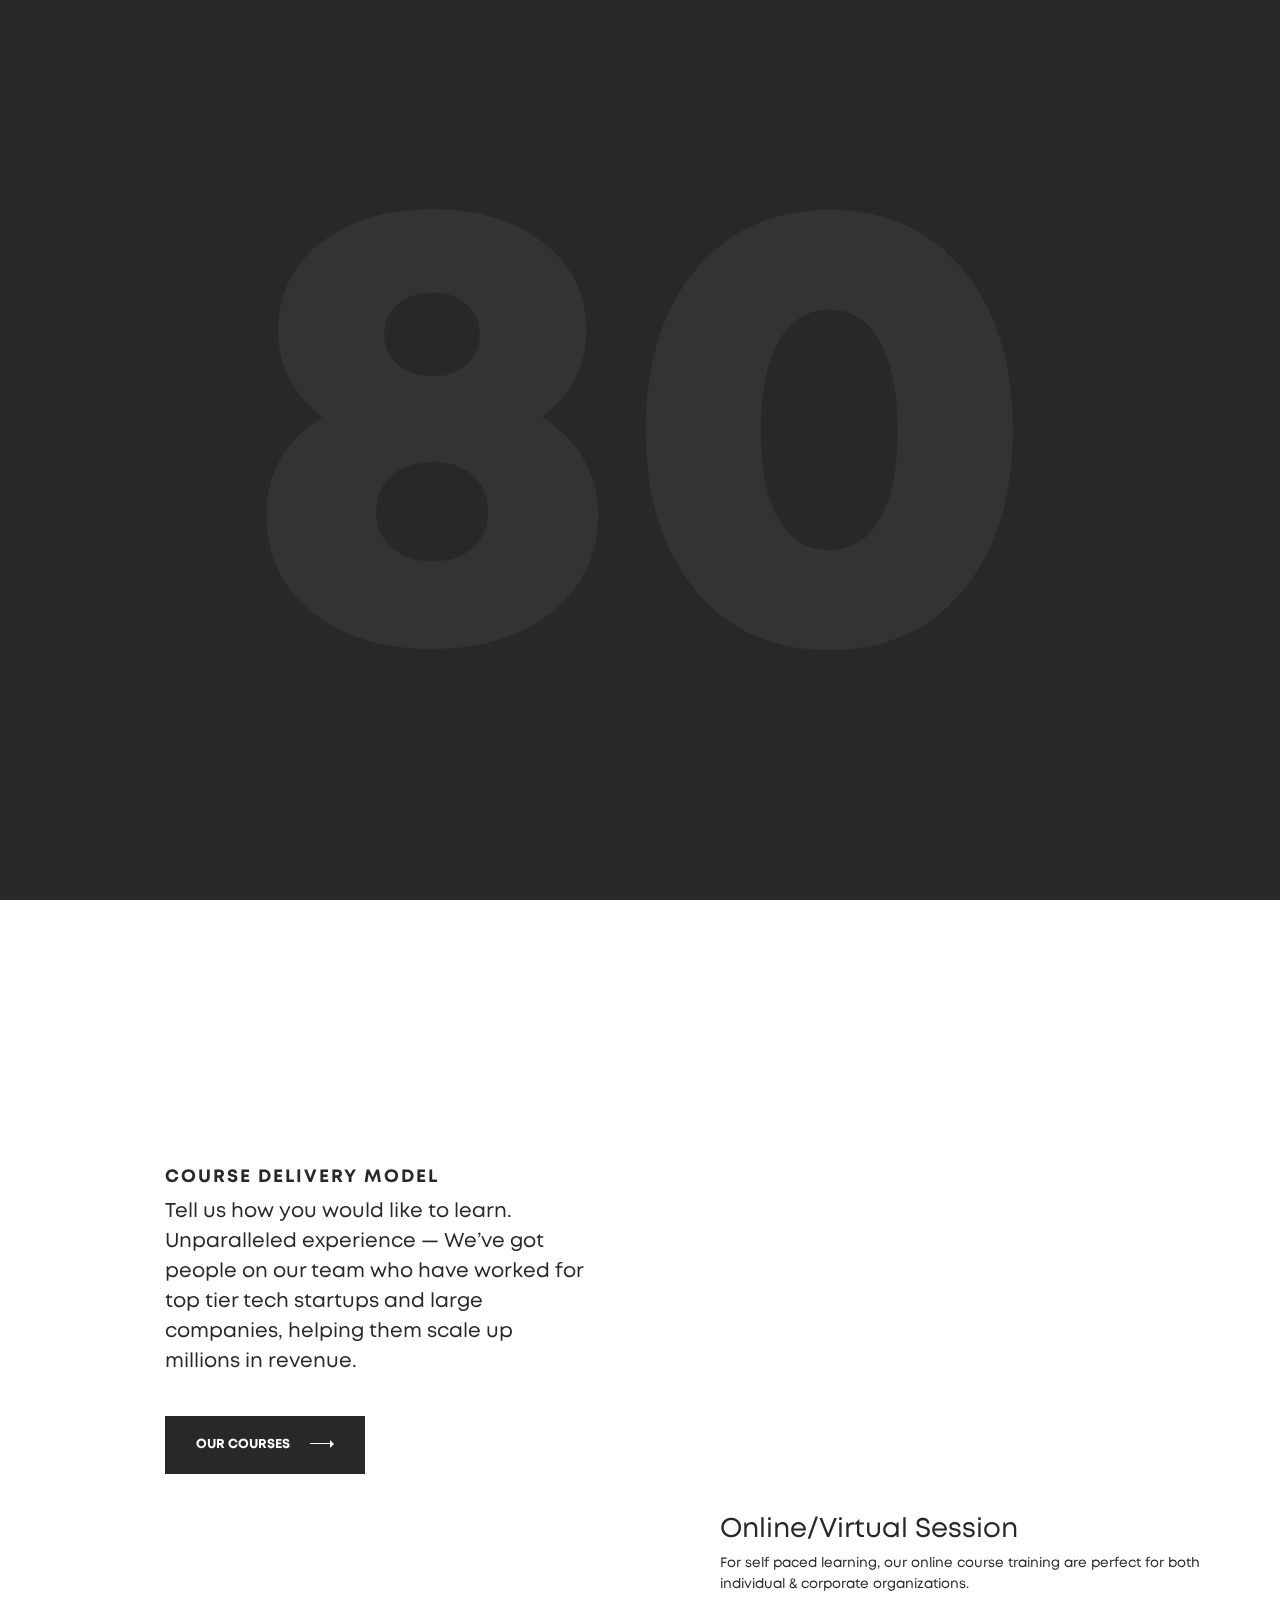
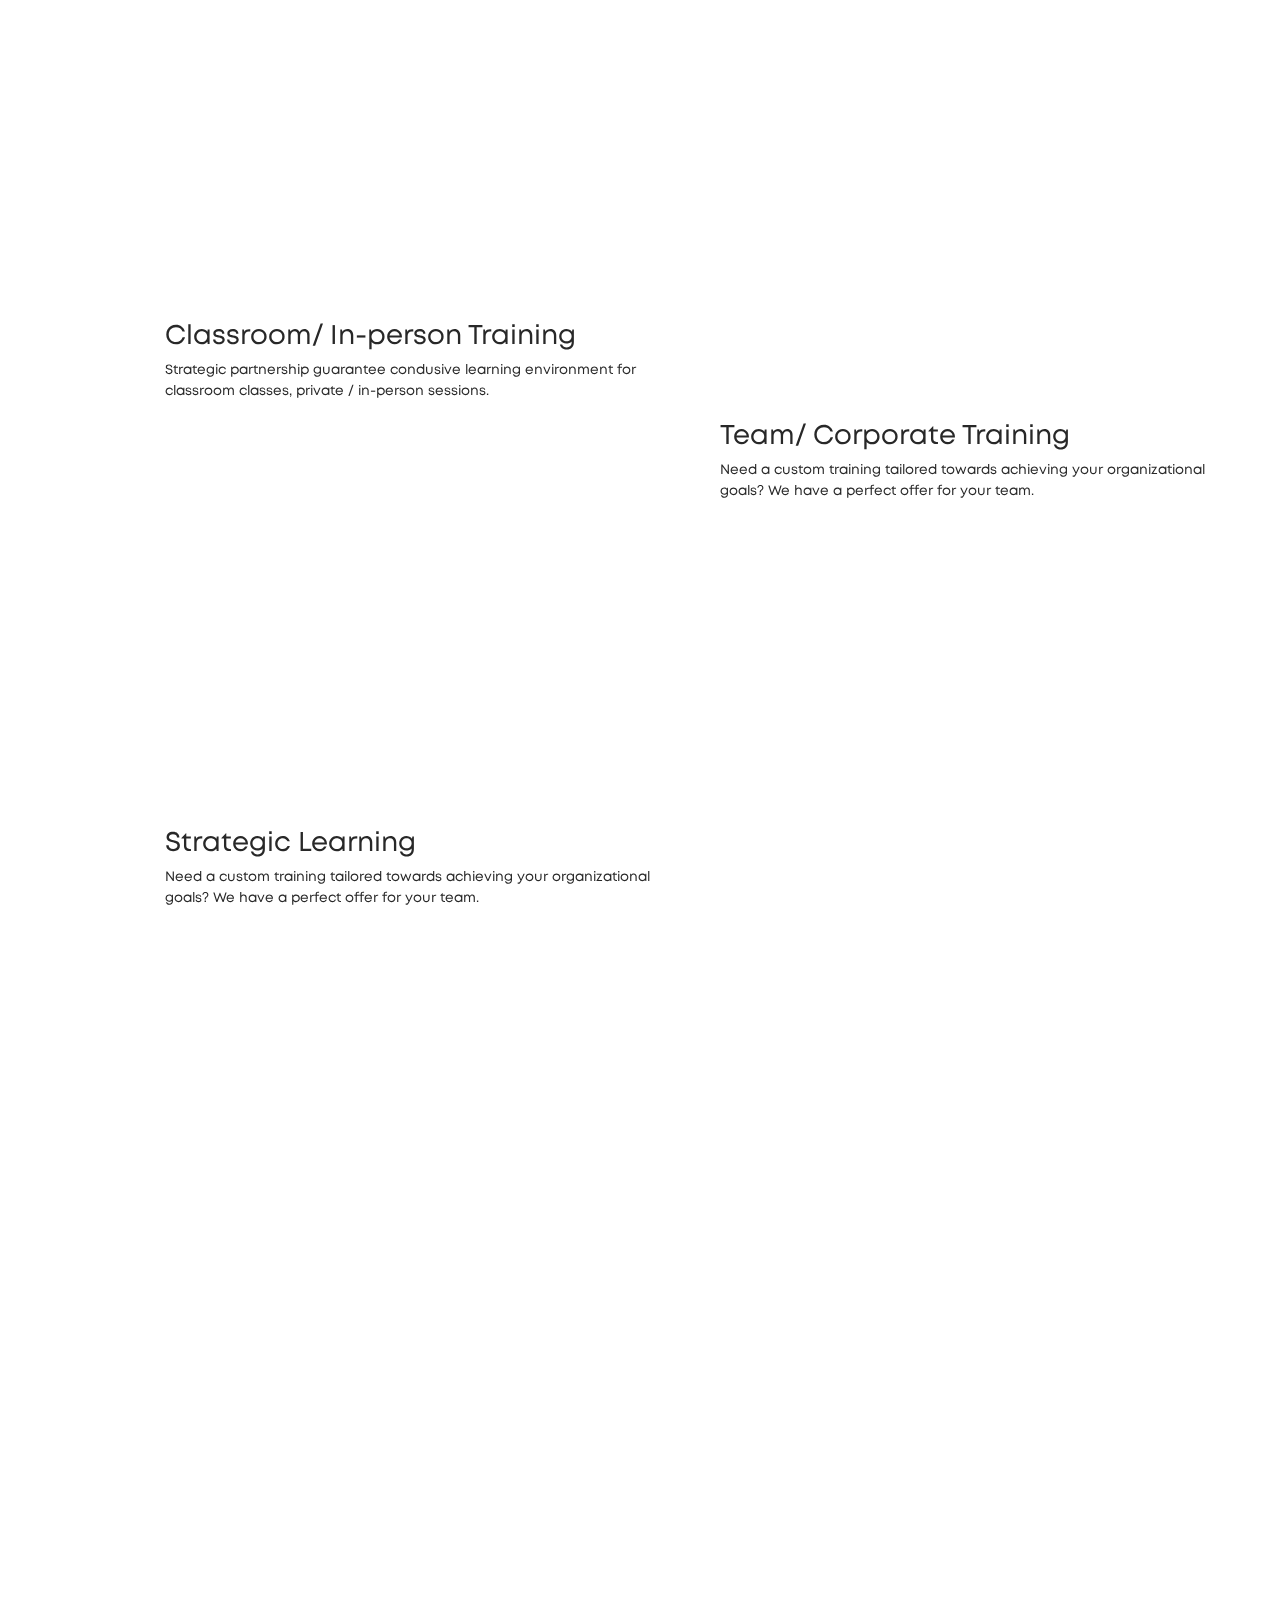
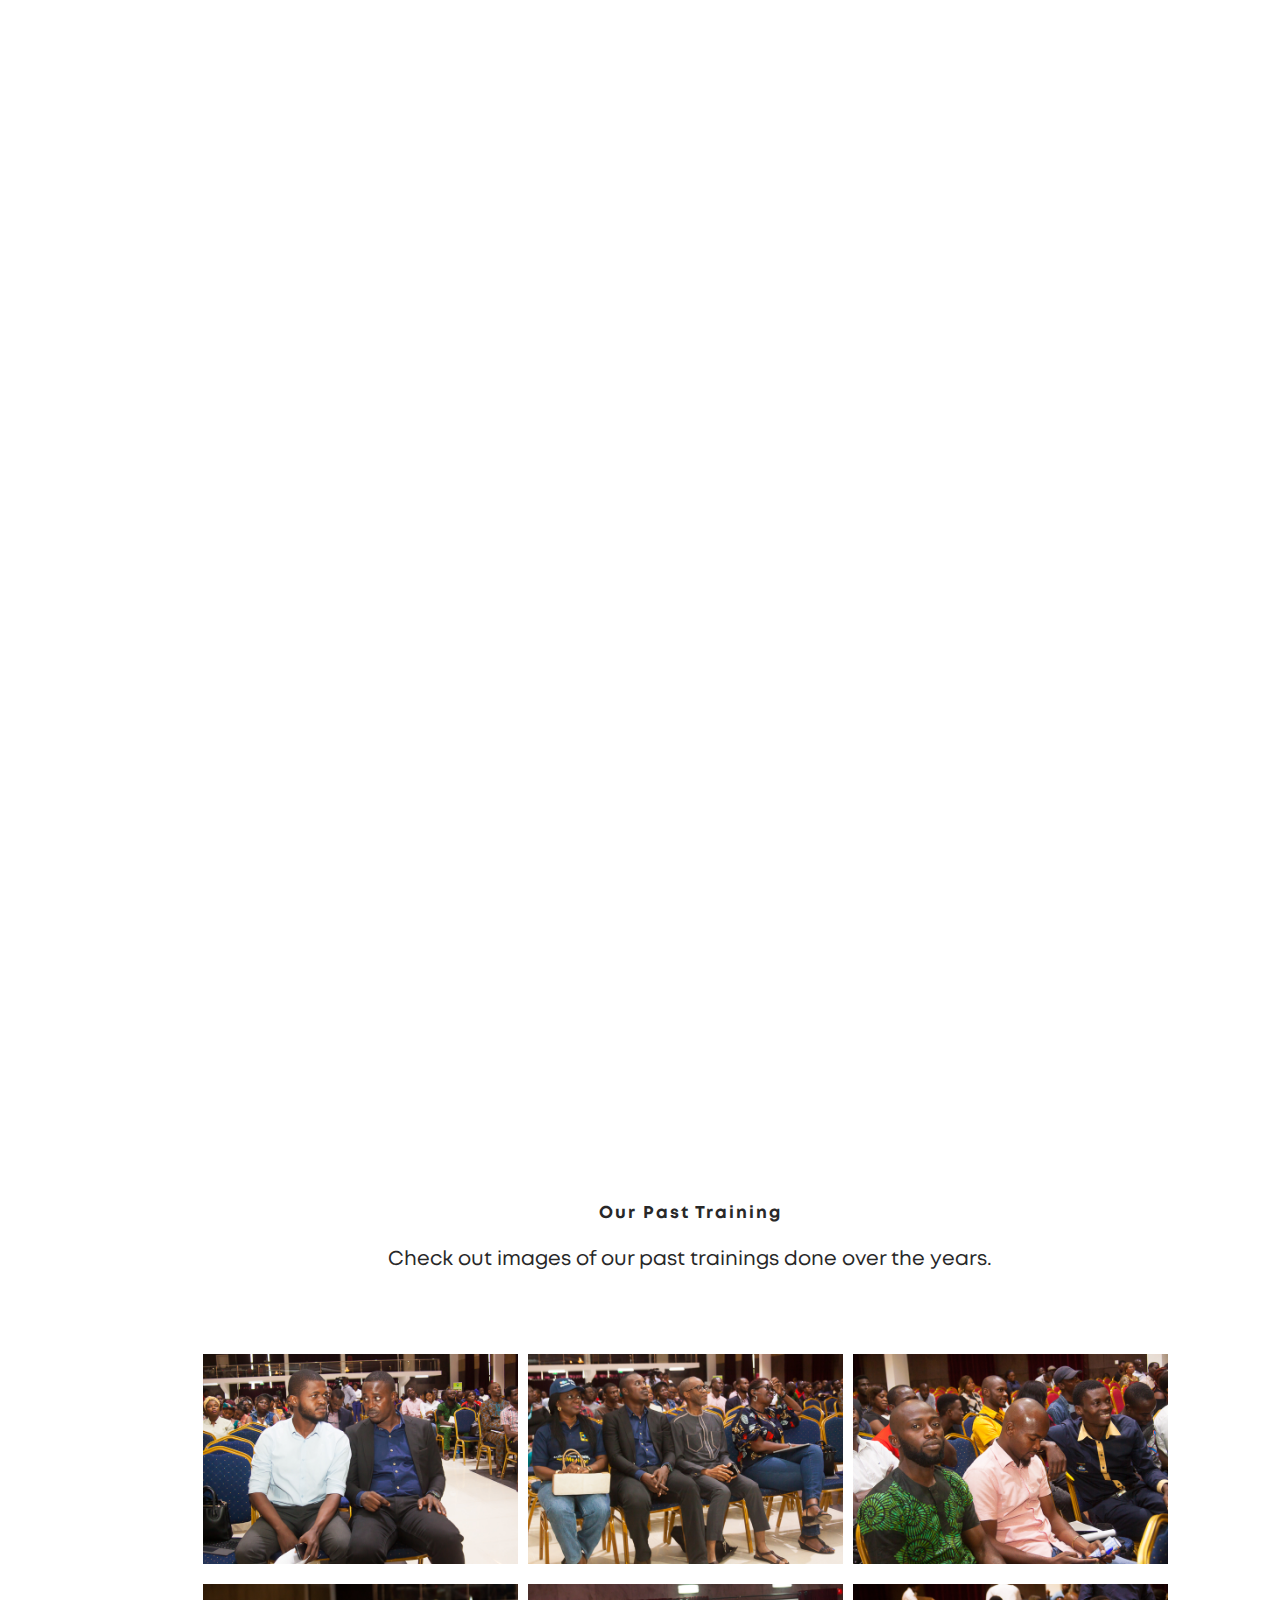
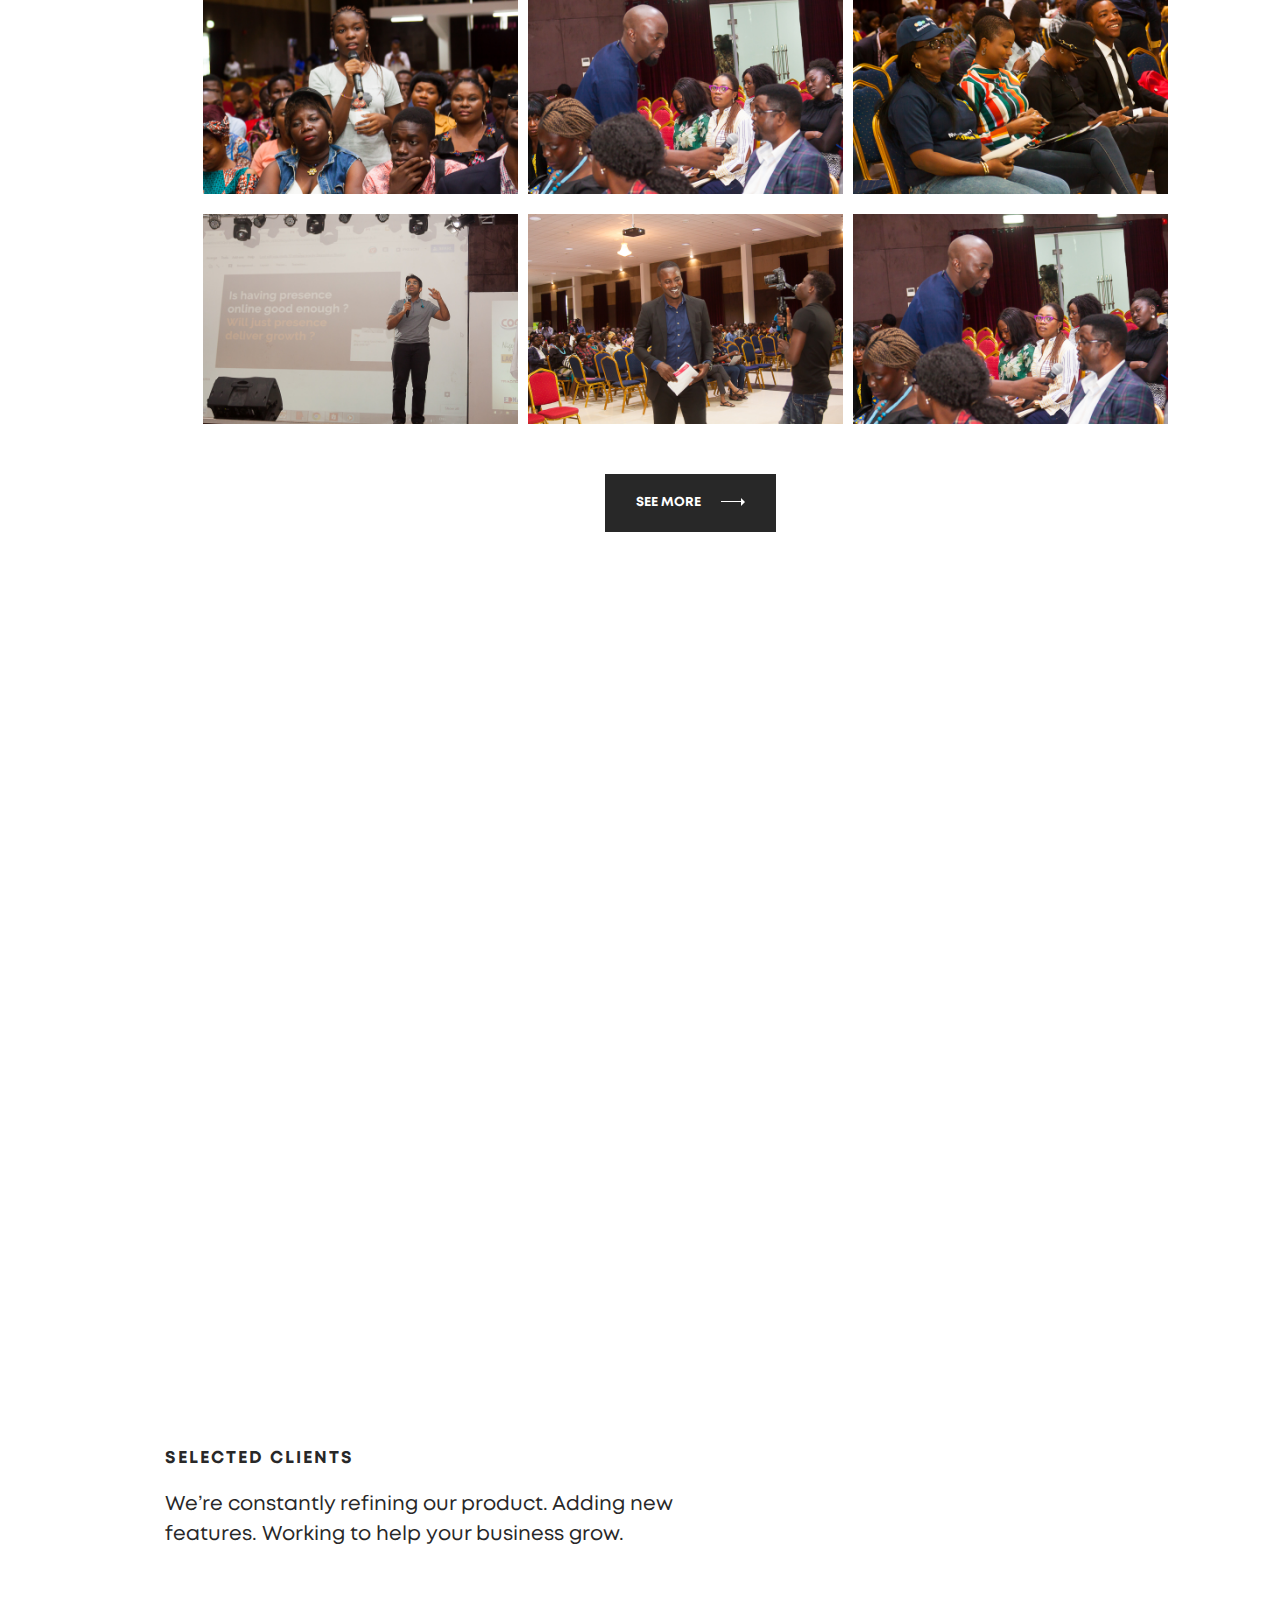
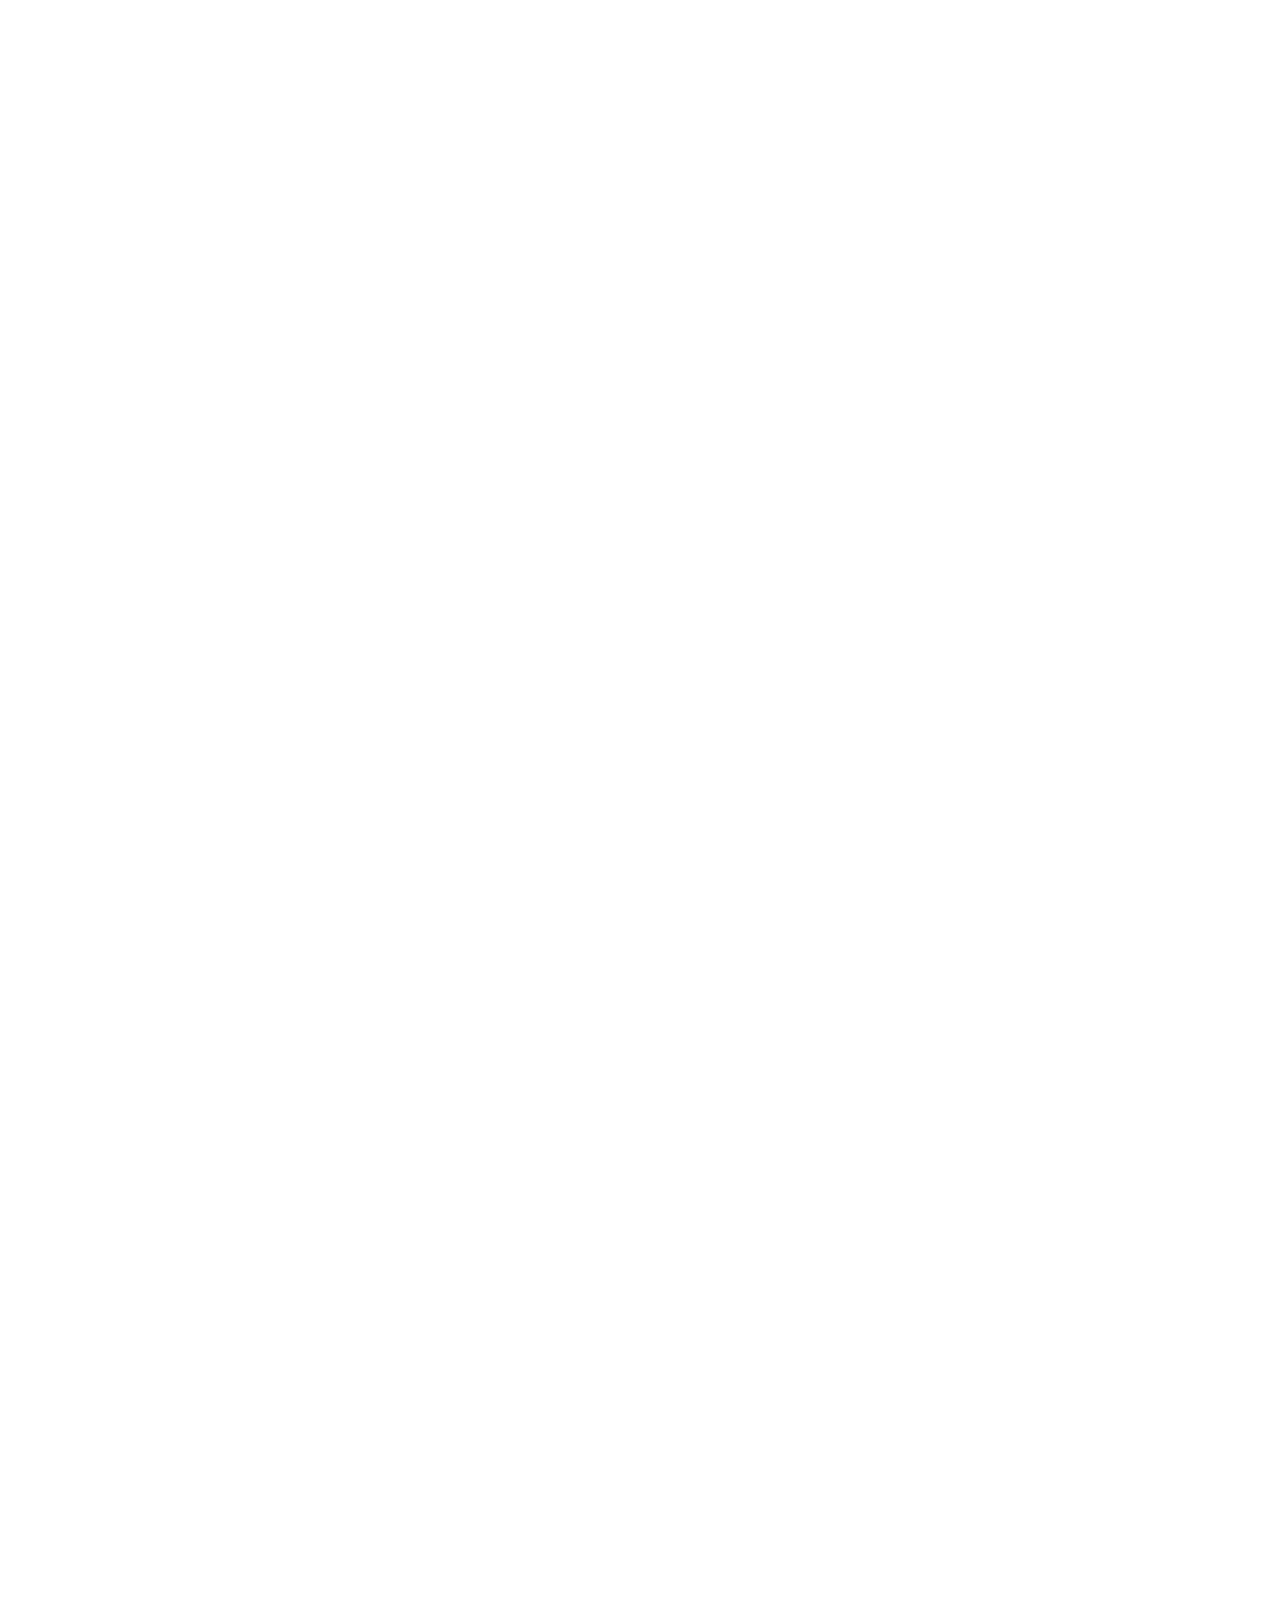
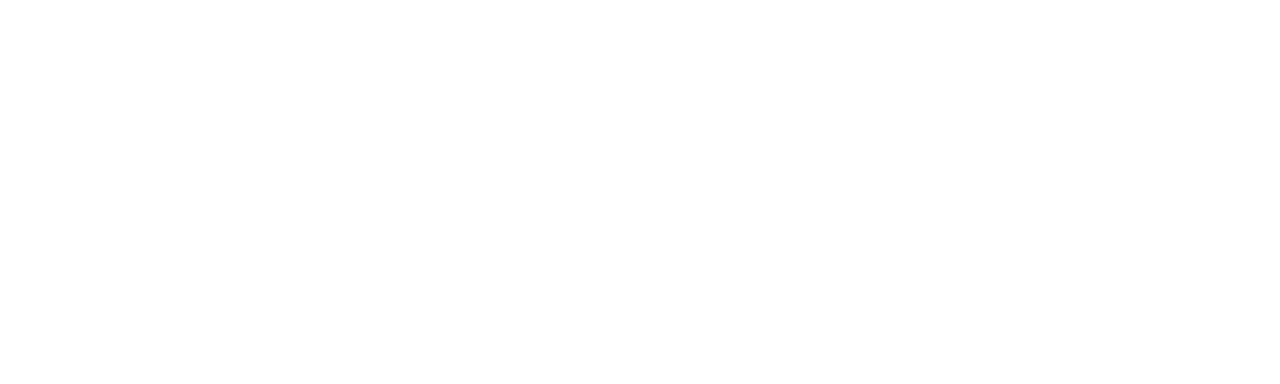
<file: index.html>
<!DOCTYPE html>
<html lang="en">
  <head>
    <meta charset="utf-8" />
    <meta
      name="viewport"
      content="width=device-width, initial-scale=1, shrink-to-fit=no"
    />
    <meta name="format-detection" content="telephone=no" />
    <meta name="theme-color" content="#282828" />
    <title>
      Lagos Digitial Marketing Training | Digital Lab & Creative Solutions
    </title>
    <meta name="author" content="Themezinho" />
    <meta
      name="description"
      content="Agensy | Digital Lab & Creative Solutions"
    />
    <meta
      name="keywords"
      content="creative, works, showcase, training, lagos, portfolio, highlight, projects, modern, agency, digital, studio, css, animation, transition, freelancers"
    />

    <!-- SOCIAL MEDIA META -->
    <meta
      property="og:description"
      content="Lagos Digitial Marketing Training | Digital Lab & Creative Solutions"
    />
    <meta
      property="og:image"
      content="http://www.themezinho.net/agensy/preview.png"
    />
    <meta property="og:site_name" content="ldmt" />
    <meta property="og:title" content="ldmt" />
    <meta property="og:type" content="website" />
    <meta property="og:url" content="http://www.themezinho.net/agensy" />

    <!-- TWITTER META -->
    <meta name="twitter:card" content="summary" />
    <meta name="twitter:site" content="@ldmt" />
    <meta name="twitter:creator" content="@ldmt" />
    <meta name="twitter:title" content="ldmt" />
    <meta
      name="twitter:description"
      content="Lagos Digitial Marketing Training | Digital Lab & Creative Solutions"
    />
    <meta
      name="twitter:image"
      content="http://www.themezinho.net/agensy/preview.png"
    />

    <!-- FAVICON FILES -->
    <link href="images/LDMT logo.png" rel="apple-touch-icon" sizes="144x144" />
    <link href="images/LDMT logo.png" rel="apple-touch-icon" sizes="114x114" />
    <link href="images/LDMT logo.png" rel="apple-touch-icon" sizes="72x72" />
    <link href="images/LDMT logo.png" rel="apple-touch-icon" />
    <link href="images/LDMT logo.png" rel="shortcut icon" />

    <!-- CSS FILES -->
    <link rel="stylesheet" href="css/animate.min.css" />
    <link rel="stylesheet" href="css/odometer.min.css" />
    <link rel="stylesheet" href="css/fancybox.min.css" />
    <link rel="stylesheet" href="css/swiper.min.css" />
    <link rel="stylesheet" href="css/bootstrap.min.css" />
    <link rel="stylesheet" href="css/style.css" />
    <link rel="stylesheet" href="css/ldmt.css" />
  </head>
  <body>
    <div class="preloader">
      <div class="inner">
        <!-- <figure class="logo">
          <img src="images/LDMT logo.png" alt="Image" />
        </figure> -->
        <span class="percentage" id="percentage">0</span>
      </div>
      <!-- end inner -->
      <div class="loader-progress" id="loader-progress"></div>
      <!-- end loader-progress -->
    </div>
    <!-- end preloader -->
    <div class="transition-overlay"></div>
    <!-- end transition-overlay -->
    <div class="navigation-menu">
      <div class="inner">
        <div class="side-menu">
          <ul>
            <li><a href="index.html">Home</a></li>
            <li><a href="about.html">About</a></li>
            <li><a href="courses.html">Courses</a></li>
            <li><a href="gallery.html">Gallery</a></li>
            <li><a href="contact.html">Contact</a></li>
            <li><a href="register.html">Register</a></li>
          </ul>
        </div>
        <!-- end side-menu -->
        <div class="sides">
          <!-- <div id="map">
            <iframe
              src="https://www.google.com/maps/embed?pb=!1m18!1m12!1m3!1d325518.68780316407!2d30.252511957059642!3d50.4016990487754!2m3!1f0!2f0!3f0!3m2!1i1024!2i768!4f13.1!3m3!1m2!1s0x40d4cf4ee15a4505%3A0x764931d2170146fe!2z0JrQuNGX0LIsIDAyMDAw!5e0!3m2!1suk!2sua!4v1552081224273"
              width="600"
              height="450"
              style="border: 0"
              allowfullscreen
            ></iframe>
            <img src="images/team.jpg" alt="Team Learning" />
          </div> -->
          <!-- end map -->
          <figure>
            <img src="images/team.jpg" alt="Image" />
            <a href="#" data-fancybox
              ><img src="images/icon-map-marker.svg" alt="Image"
            /></a>
          </figure>
        </div>
        <!-- end sides -->
        <div class="sides">
          <h2>
            LDMT is an agency for the long term, not just for the few years
            ahead of us. Here’s why that matters for you — No “churn and burn.”
            — Our focus isn’t closing deals. It’s getting you quality leads for
            months, years on end.
          </h2>
          <address>
            7 Molade Okoya, Adeniyi Jones, Lagos<br />
            <a href="#">info@ldmt.com.ng </a>
            +234 817 985 2082
          </address>
        </div>
        <!-- end sides -->
      </div>
      <!-- end inner -->
    </div>
    <!-- end navigation-menu -->
    <aside class="left-side">
      <div class="logo">
        <img src="images/LDMT logo.png" alt="Image" />
      </div>
      <ul>
        <li><a href="#">FACEBOOK</a></li>
        <li><a href="#">INSTAGRAM</a></li>
        <li><a href="#">TWITTER</a></li>
        <li><a href="#">LINKEDIN</a></li>
      </ul>
      <a href="#top" class="gotop"
        ><img src="images/icon-gotop.svg" alt="Image"
      /></a>
    </aside>
    <!-- end left-side -->
    <header class="header">
      <nav class="navbar">
        <div class="inner">
          <div class="logo">
            <a href="index.html"
              ><img src="images/LDMT logo.png" alt="Image"
            /></a>
          </div>
          <!-- end logo -->
          <div class="phone">T: +234 817 985 2082</div>
          <!-- end phone -->
          <div class="main-menu">
            <ul>
              <li><a href="index.html">Home</a></li>
              <li><a href="about.html">About</a></li>
              <li><a href="courses.html">Courses</a></li>
              <li><a href="gallery.html">Gallery</a></li>
              <li><a href="contact.html">Contact</a></li>
              <li><a href="register.html">Register</a></li>
            </ul>
          </div>
          <!-- end main-menu -->
          <div class="hamburger-menu" id="hamburger-menu">
            <div class="burger">
              <svg
                id="burger-svg"
                data-name="Layer 1"
                xmlns="http://www.w3.org/2000/svg"
                viewBox="0 0 50 50"
              >
                <title>Show / Hide Navigation</title>
                <rect class="burger-svg__base" width="50" height="50" />
                <g class="burger-svg__bars">
                  <rect
                    class="burger-svg__bar burger-svg__bar-1"
                    x="14"
                    y="18"
                    width="22"
                    height="2"
                  />
                  <rect
                    class="burger-svg__bar burger-svg__bar-2"
                    x="14"
                    y="24"
                    width="22"
                    height="2"
                  />
                  <rect
                    class="burger-svg__bar burger-svg__bar-3"
                    x="14"
                    y="30"
                    width="22"
                    height="2"
                  />
                </g>
              </svg>
            </div>
            <!-- end burger -->
          </div>
          <!-- end hamburger-menu -->
        </div>
        <!-- end inner -->
      </nav>
      <!-- end navbar -->
      <div class="headlines">
        <div class="container">
          <h1>
            Lagos Digital <br />
            Marketing Training
          </h1>
        </div>
        <!-- end container -->
      </div>
      <!-- end headlines -->
    </header>
    <!-- end header -->
    <section class="slider">
      <div class="swiper-container">
        <div class="swiper-wrapper">
          <div class="swiper-slide" data-background="images/editor-apps.jpg">
            <div class="slide-inner">
              <figure>
                <img src="images/img-3.png" alt="Image" />
              </figure>
              <h2>Learn Digital Skills to grow your CAREER</h2>
              <div class="link">
                <a href="courses.html">GET STARTED</a>
              </div>
              <!-- end link -->
            </div>
            <!-- end slide-inner -->
          </div>
          <!-- end swiper-slide -->
          <div
            class="swiper-slide"
            data-background="images/socialmedia-apps.jpg"
          >
            <div class="slide-inner">
              <figure>
                <img src="images/img-1.png" alt="Image" />
              </figure>
              <h2>Learn Digital Skills to grow your BUSINESS</h2>
              <div class="link">
                <a href="courses.html">GET STARTED</a>
              </div>
              <!-- end link -->
            </div>
            <!-- end slide-inner -->
          </div>
          <!-- end swiper-slide -->
          <div class="swiper-slide" data-background="images/blocks.jpg">
            <div class="slide-inner">
              <figure><img src="images/img-2.png" alt="Image" /></figure>
              <h2>Learn Digital Skills to grow your COMPANY</h2>
              <div class="link">
                <a href="courses.html">GET STARTED</a>
              </div>
              <!-- end link -->
            </div>
            <!-- end slide-inner -->
          </div>
          <!-- end swiper-slide -->
        </div>
        <!-- end swiper-wrapper -->
        <div class="swiper-pagination"></div>
        <!-- end swiper-pagination -->
        <div class="swiper-button-next"><span></span><b>NEXT</b></div>
        <!-- end swiper-button-next -->
      </div>
      <!-- end swiper-container -->
    </section>
    <!-- end slider -->
    <section class="works">
      <div class="container">
        <ul>
          <li>
            <div class="titles">
              <h2>Course Delivery Model</h2>
              <p>
                Tell us how you would like to learn. Unparalleled experience —
                We’ve got people on our team who have worked for top tier tech
                startups and large companies, helping them scale up millions in
                revenue.
              </p>

              <div class="custom-btn">
                <a href="courses.html">Our Courses<span></span> <i></i></a>
              </div>
              <!-- end custom-btn -->
            </div>
            <!-- end titles -->
          </li>
          <li>
            <div class="project-box">
              <figure class="project-image reveal-effect masker wow">
                <img src="images/img6.jpg" alt="Image" />
              </figure>
              <div class="project-content">
                <h3>Online/Virtual Session</h3>
                <small
                  >For self paced learning, our online course training are
                  perfect for both individual & corporate organizations.</small
                >
              </div>
              <!-- end project-content -->
            </div>
            <!-- end project-box -->
          </li>
          <li>
            <div class="project-box">
              <figure class="project-image reveal-effect masker wow">
                <!-- <img src="images/classroom.jpg" alt="Image" /> -->
                <img src="images/img18.jpg" alt="Image" />
              </figure>
              <div class="project-content">
                <h3>Classroom/ In-person Training</h3>
                <small
                  >Strategic partnership guarantee condusive learning
                  environment for classroom classes, private / in-person
                  sessions.</small
                >
              </div>
              <!-- end project-content -->
            </div>
            <!-- end project-box -->
          </li>
          <li>
            <div class="project-box">
              <figure class="project-image reveal-effect masker wow">
                <img src="images/img8.jpg" alt="Image" />
              </figure>
              <div class="project-content">
                <h3>Team/ Corporate Training</h3>
                <small
                  >Need a custom training tailored towards achieving your
                  organizational goals? We have a perfect offer for your
                  team.</small
                >
              </div>
              <!-- end project-content -->
            </div>
            <!-- end project-box -->
          </li>
          <li>
            <div class="project-box">
              <figure class="project-image reveal-effect masker wow">
                <img src="images/img5.jpg" alt="Image" />
              </figure>
              <div class="project-content">
                <h3>Strategic Learning</h3>
                <small
                  >Need a custom training tailored towards achieving your
                  organizational goals? We have a perfect offer for your
                  team.</small
                >
              </div>
              <!-- end project-content -->
            </div>
            <!-- end project-box -->
          </li>
        </ul>
      </div>
      <!-- end container -->
    </section>
    <!-- end works -->
    <section class="featured-services" data-color="dark">
      <div class="container">
        <div class="row">
          <div class="col-12">
            <div class="titles">
              <h6>Our Courses</h6>
              <p>
                Best recommendations for anyone looking to close more
                digitalsales and grow their business.
              </p>
            </div>
            <!-- end titles -->
          </div>
          <!-- end col-12 -->
          <div class="col-lg-3 col-md-6">
            <figure class="reveal-effect masker wow">
              <img src="images/icon01.svg" alt="Image" />
              <figcaption>
                <span>01</span>
                <h4>Content Marketing</h4>
                <!-- <div class="icon__price">
                  <div class="icon__price-child">
                    <img src="images/clock.png" alt="Clock icon" />
                    <p>10 Weeks</p>
                  </div>
                  <div class="icon__price-child">
                    <img src="images/best-price.png" alt="Price icon" />
                    <p>&#8358; 50,000</p>
                  </div>
                </div> -->
              </figcaption>
            </figure>
          </div>
          <!-- end col-3 -->
          <div class="col-lg-3 col-md-6">
            <figure class="reveal-effect masker wow">
              <img src="images/icon02.svg" alt="Image" />
              <figcaption>
                <span>02</span>
                <h4>Social Media Marketing</h4>
              </figcaption>
            </figure>
          </div>
          <!-- end col-3 -->
          <div class="col-lg-3 col-md-6">
            <figure class="reveal-effect masker wow">
              <img src="images/icon03.svg" alt="Image" />
              <figcaption>
                <span>03</span>
                <h4>Search Engine Optimization</h4>
              </figcaption>
            </figure>
          </div>
          <!-- end col-3 -->
          <div class="col-lg-3 col-md-6">
            <figure class="reveal-effect masker wow">
              <img src="images/icon04.svg" alt="Image" />
              <figcaption>
                <span>04</span>
                <h4>Email Marketing</h4>
              </figcaption>
            </figure>
          </div>
          <!-- end col-3 -->
          <div class="col-lg-3 col-md-6">
            <figure class="reveal-effect masker wow">
              <img src="images/icon05.svg" alt="Image" />
              <figcaption>
                <span>05</span>
                <h4>Blogging</h4>
              </figcaption>
            </figure>
          </div>
          <!-- end col-3 -->
          <div class="col-lg-3 col-md-6">
            <figure class="reveal-effect masker wow">
              <img src="images/icon06.svg" alt="Image" />
              <figcaption>
                <span>06</span>
                <h4>Pay Per Click</h4>
              </figcaption>
            </figure>
          </div>
          <!-- end col-3 -->
          <div class="col-lg-3 col-md-6">
            <figure class="reveal-effect masker wow">
              <img src="images/icon07.svg" alt="Image" />
              <figcaption>
                <span>07</span>
                <h4>Conversion Optimization</h4>
              </figcaption>
            </figure>
          </div>
          <!-- end col-3 -->
          <div class="col-lg-3 col-md-6">
            <figure class="reveal-effect masker wow">
              <img src="images/icon08.svg" alt="Image" />
              <figcaption>
                <span>08</span>
                <h4>Digital Analytics</h4>
              </figcaption>
            </figure>
          </div>
          <div class="col-lg-3 col-md-6">
            <figure class="reveal-effect masker wow">
              <img src="images/icon08.svg" alt="Image" />
              <figcaption>
                <span>09</span>
                <h4>Online Story Telling</h4>
              </figcaption>
            </figure>
          </div>
          <div class="col-lg-3 col-md-6">
            <figure class="reveal-effect masker wow">
              <img src="images/icon08.svg" alt="Image" />
              <figcaption>
                <span>10</span>
                <h4>Digital Marketing Strategy</h4>
              </figcaption>
            </figure>
          </div>
          <div class="col-lg-3 col-md-6">
            <figure class="reveal-effect masker wow">
              <img src="images/icon08.svg" alt="Image" />
              <figcaption>
                <span>11</span>
                <h4>Market Automation</h4>
              </figcaption>
            </figure>
          </div>

          <!-- end col-3 -->
        </div>
        <!-- end row -->
      </div>
      <!-- end container -->
    </section>
    <!-- end featured-services -->
    <!-- <section class="recent-news">
      <div class="container">
        <div class="row align-items-end">
          <div class="col-12 wow fadeInUp">
            <div class="content-box selected">
              <small>Creative, WordPress</small>
              <h3>
                <a href="blog-single.html"
                  >We're Making Office Changes & Introducing our New Office</a
                >
              </h3>
              <span>17 September, 2022</span>
            </div>
          </div>
          <div class="col-lg-4 wow fadeInUp">
            <div class="content-box">
              <small>Creative, WordPress</small>
              <h3>
                <a href="blog-single.html"
                  >We're Making Office Changes & Introducing our New Office</a
                >
              </h3>
              <span>17 September, 2022</span>
            </div>
          </div>
          <div class="col-lg-4 wow fadeInUp">
            <div class="content-box">
              <small>Development, Browser</small>
              <h3>
                <a href="blog-single.html"
                  >The New Chrome and Safari Will Reshape the Web for Authors</a
                >
              </h3>
              <span>22 October, 2022</span>
            </div>
          </div>

          <div class="col-lg-4 wow fadeInUp">
            <div class="content-box">
              <small>Security, Internet</small>
              <h3>
                <a href="blog-single.html"
                  >Half the Web Is Now Encrypted hat Makes Everyone Safery</a
                >
              </h3>
              <span>30 November, 2022</span>
            </div>
          </div>
        </div>
      </div>
    </section> -->
    <!-- end recent-news -->
    <section class="our-awards">
      <div class="container">
        <div class="titles">
          <h6>Our Past Training</h6>
          <p>Check out images of our past trainings done over the years.</p>
        </div>
        <!-- end titles -->
        <div class="our-awards-div">
          <img src="images/training-1.jpg" alt="Our Training" />
          <img src="images/training-2.jpg" alt="Our Training" />
          <img src="images/training-3.jpg" alt="Our Training" />
          <img src="images/training-4.jpg" alt="Our Training" />
          <img src="images/training-5.jpg" alt="Our Training" />
          <img src="images/training-6.jpg" alt="Our Training" />
          <img src="images/training-7.jpg" alt="Our Training" />
          <img src="images/training-8.jpg" alt="Our Training" />
          <img src="images/training-5.jpg" alt="Our Training" />
        </div>
        <div class="button-center">
          <div class="custom-btn">
            <a href="gallery.html">See More<span></span> <i></i></a>
          </div>
        </div>
      </div>
      <!-- end container -->
    </section>
    <!-- end our-awards -->
    <section class="showreel" data-color="dark">
      <div class="container">
        <div class="video reveal-effect masker wow">
          <!-- <video src="videos/video.mp4" autoplay loop muted></video> -->
          <div>
            <iframe
              width="550"
              height="309"
              src="https://www.youtube.com/embed/XCosLB9mNR4"
              title="YouTube video player"
              frameborder="0"
              allow="accelerometer; autoplay; clipboard-write; encrypted-media; gyroscope; picture-in-picture"
              allowfullscreen
            ></iframe>
          </div>
          <!-- <div>
            <iframe
              width="550"
              height="309"
              src="https://www.youtube.com/embed/ZZ3BBwcoshY"
              title="YouTube video player"
              frameborder="0"
              allow="accelerometer; autoplay; clipboard-write; encrypted-media; gyroscope; picture-in-picture"
              allowfullscreen
            ></iframe>
          </div> -->
          <div>
            <iframe
              width="550"
              height="309"
              src="https://www.youtube.com/embed/ZZ3BBwcoshY"
              title="YouTube video player"
              frameborder="0"
              allow="accelerometer; autoplay; clipboard-write; encrypted-media; gyroscope; picture-in-picture"
              allowfullscreen
            ></iframe>
          </div>

          <h2>SHOWREEL</h2>
          <!-- end content -->
        </div>
        <!-- end video -->
      </div>
      <!-- end container -->
    </section>
    <!-- end showreel -->
    <section class="logos">
      <div class="container">
        <div class="titles">
          <h6>SELECTED CLIENTS</h6>
          <p>
            We’re constantly refining our product. Adding new features. Working
            to help your business grow.
          </p>
        </div>
        <!-- end titles -->
        <ul class="wow fadeInUp">
          <li>
            <figure>
              <img src="images/moovit.svg" alt="Image" />
              <img src="images/brandspoosh.svg" alt="Image" />
            </figure>
          </li>
          <li>
            <figure>
              <img src="images/brandspoosh.svg" alt="Image" />
              <img src="images/moovit.svg" alt="Image" />
            </figure>
          </li>
          <li>
            <figure>
              <img src="images/guardian.svg" alt="Image" />
              <img src="images/business.svg" alt="Image" />
            </figure>
          </li>
          <li>
            <figure>
              <img src="images/moovit.svg" alt="Image" />
              <img src="images/brandspoosh.svg" alt="Image" />
            </figure>
          </li>
          <li>
            <figure>
              <img src="images/business.svg" alt="Image" />
              <img src="images/guardian.svg" alt="Image" />
            </figure>
          </li>
        </ul>
      </div>
      <!-- end container -->
    </section>
    <!-- end logos -->
    <section class="work-with-us" data-color="dark">
      <div class="container wow fadeInUp">
        <h6>LEARN FROM A PRO TEAM</h6>
        <h2>Would you like to start a training with us?</h2>
        <p><a href="#">Info@ldmt.com.ng</a></p>
        <small>Or</small>
        <p>p: +234 817 985 2082</p>
        <p>m: +234 708 853 7842</p>
      </div>
      <!-- end container -->
    </section>
    <!-- end work-with-us -->
    <footer class="footer">
      <div class="container">
        <div class="row">
          <div class="col-12">
            <div class="career wow fadeInUp">
              <h6>LAGOS DIGITAL MARKETING TRAINING</h6>
              <h2>
                We are always looking for creative minds, so let's train you
              </h2>
              <div class="custom-link">
                <a href="#">Get Started</a> <span></span> <i></i>
              </div>
              <!-- end custom-link -->
            </div>
            <!-- end career -->
          </div>
          <!-- end col-12 -->
          <div class="col-lg-5 wow fadeInUp">
            <figure class="logo">
              <img src="images/LDMT logo.png" alt="Image" />
            </figure>
          </div>
          <!-- end col-5 -->
          <div class="col-lg-4 col-md-6 wow fadeInUp">
            <h5>Location</h5>
            <address>
              8 Alhaji Jimoh street, <br />
              Off Adeniyi Jones, Ikeja
            </address>
          </div>
          <!-- end col-4 -->
          <div class="col-lg-3 col-md-6 wow fadeInUp">
            <h5>Say Hello</h5>
            <address>
              info@ldmt.com.ng <br />
              +234 817 985 2082 / +234 708 853 7842
            </address>
          </div>
          <!-- end col-3 -->
          <div class="col-12 wow fadeInUp">
            <div class="sub-footer">
              <ul>
                <li><a href="courses.html">Courses</a></li>
                <li><a href="about.html">About</a></li>
                <li><a href="gallery.html">Gallery</a></li>
                <li><a href="contact.html">Contact</a></li>
              </ul>
              <span>© 2022 LDMT - All rights Reserved</span>
            </div>
            <!-- end sub-footer -->
          </div>
          <!-- end col-12 -->
        </div>
        <!-- end row -->
      </div>
      <!-- end container -->
    </footer>
    <!-- end footer -->
    <audio id="hamburger-hover" src="audio/link.mp3" preload="auto"></audio>

    <!-- JS FILES -->
    <script src="js/jquery.min.js"></script>
    <script src="js/bootstrap.min.js"></script>
    <script src="js/imagesloaded.pkgd.min.js"></script>
    <script src="js/isotope.min.js"></script>
    <script src="js/swiper.min.js"></script>
    <script src="js/TweenMax.min.js"></script>
    <script src="js/odometer.min.js"></script>
    <script src="js/fancybox.min.js"></script>
    <script src="js/wow.min.js"></script>
    <script src="js/scripts.js"></script>
  </body>
</html>
</file>
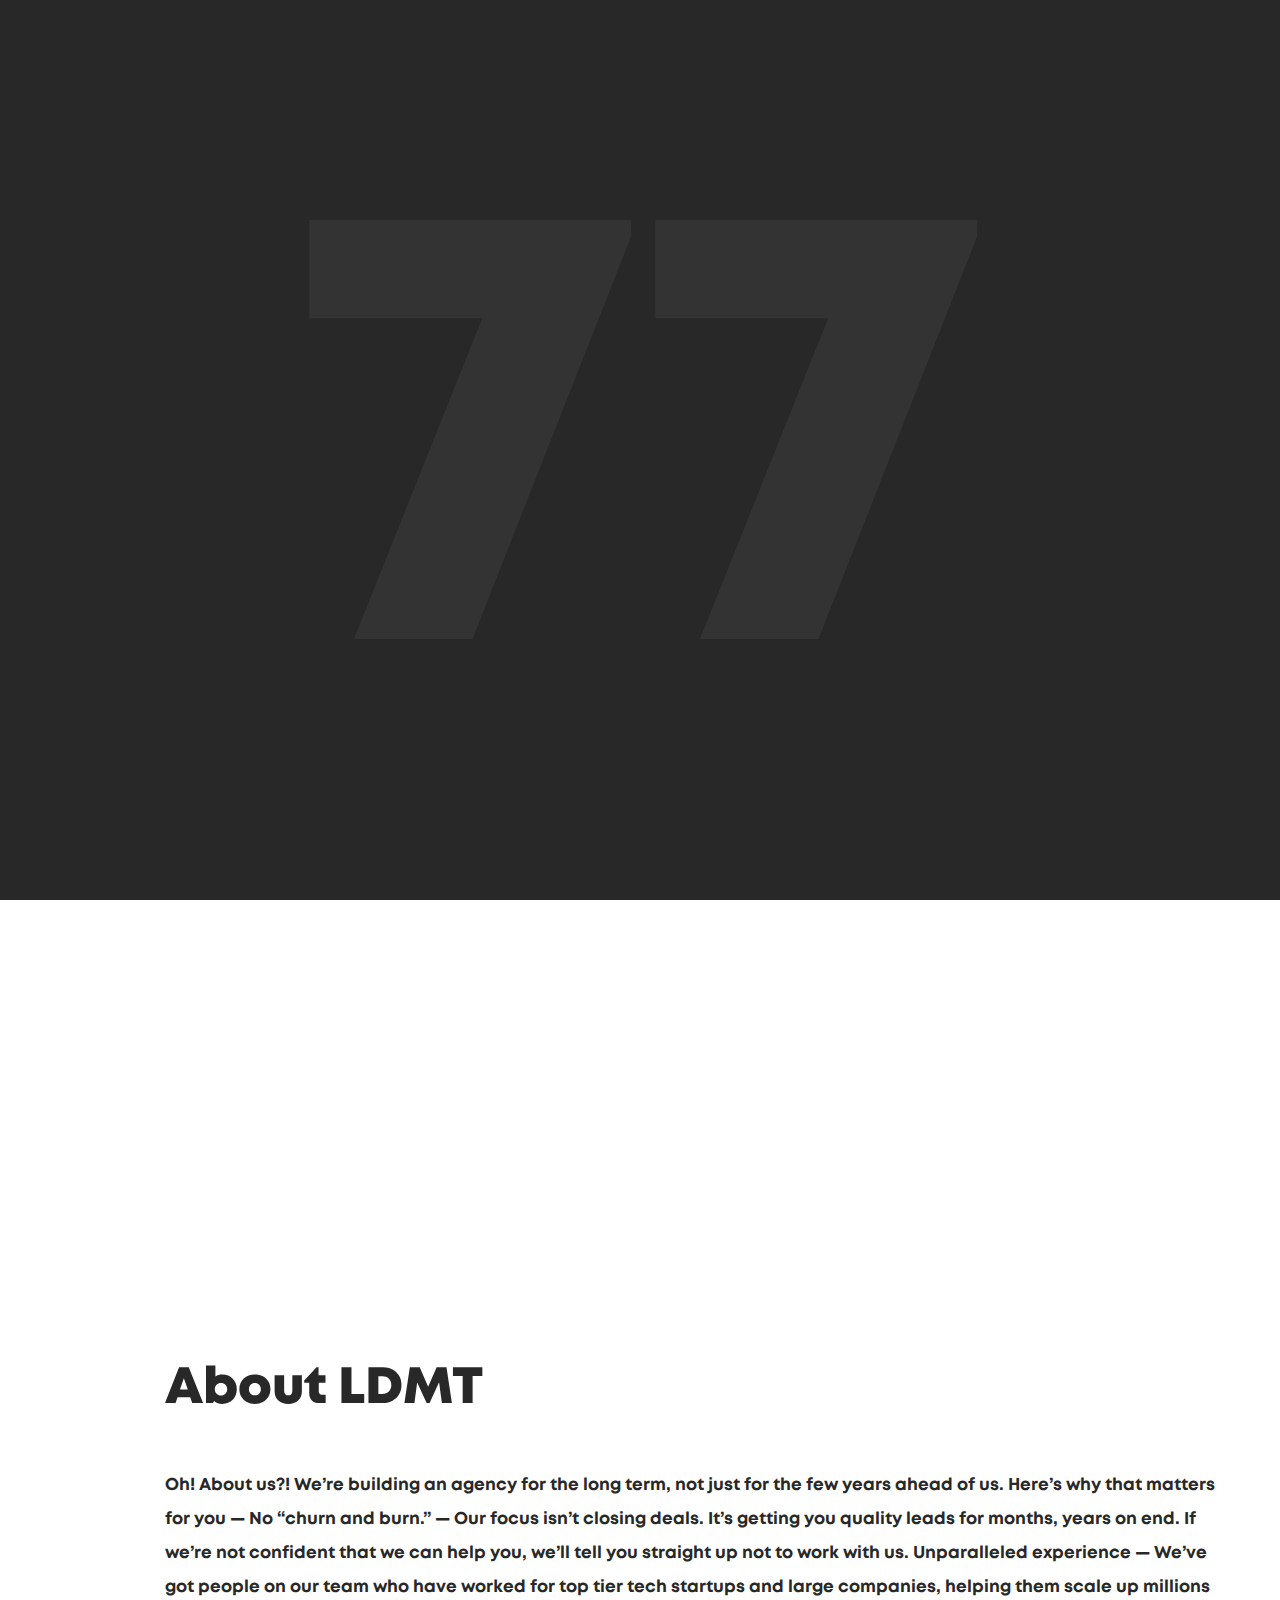
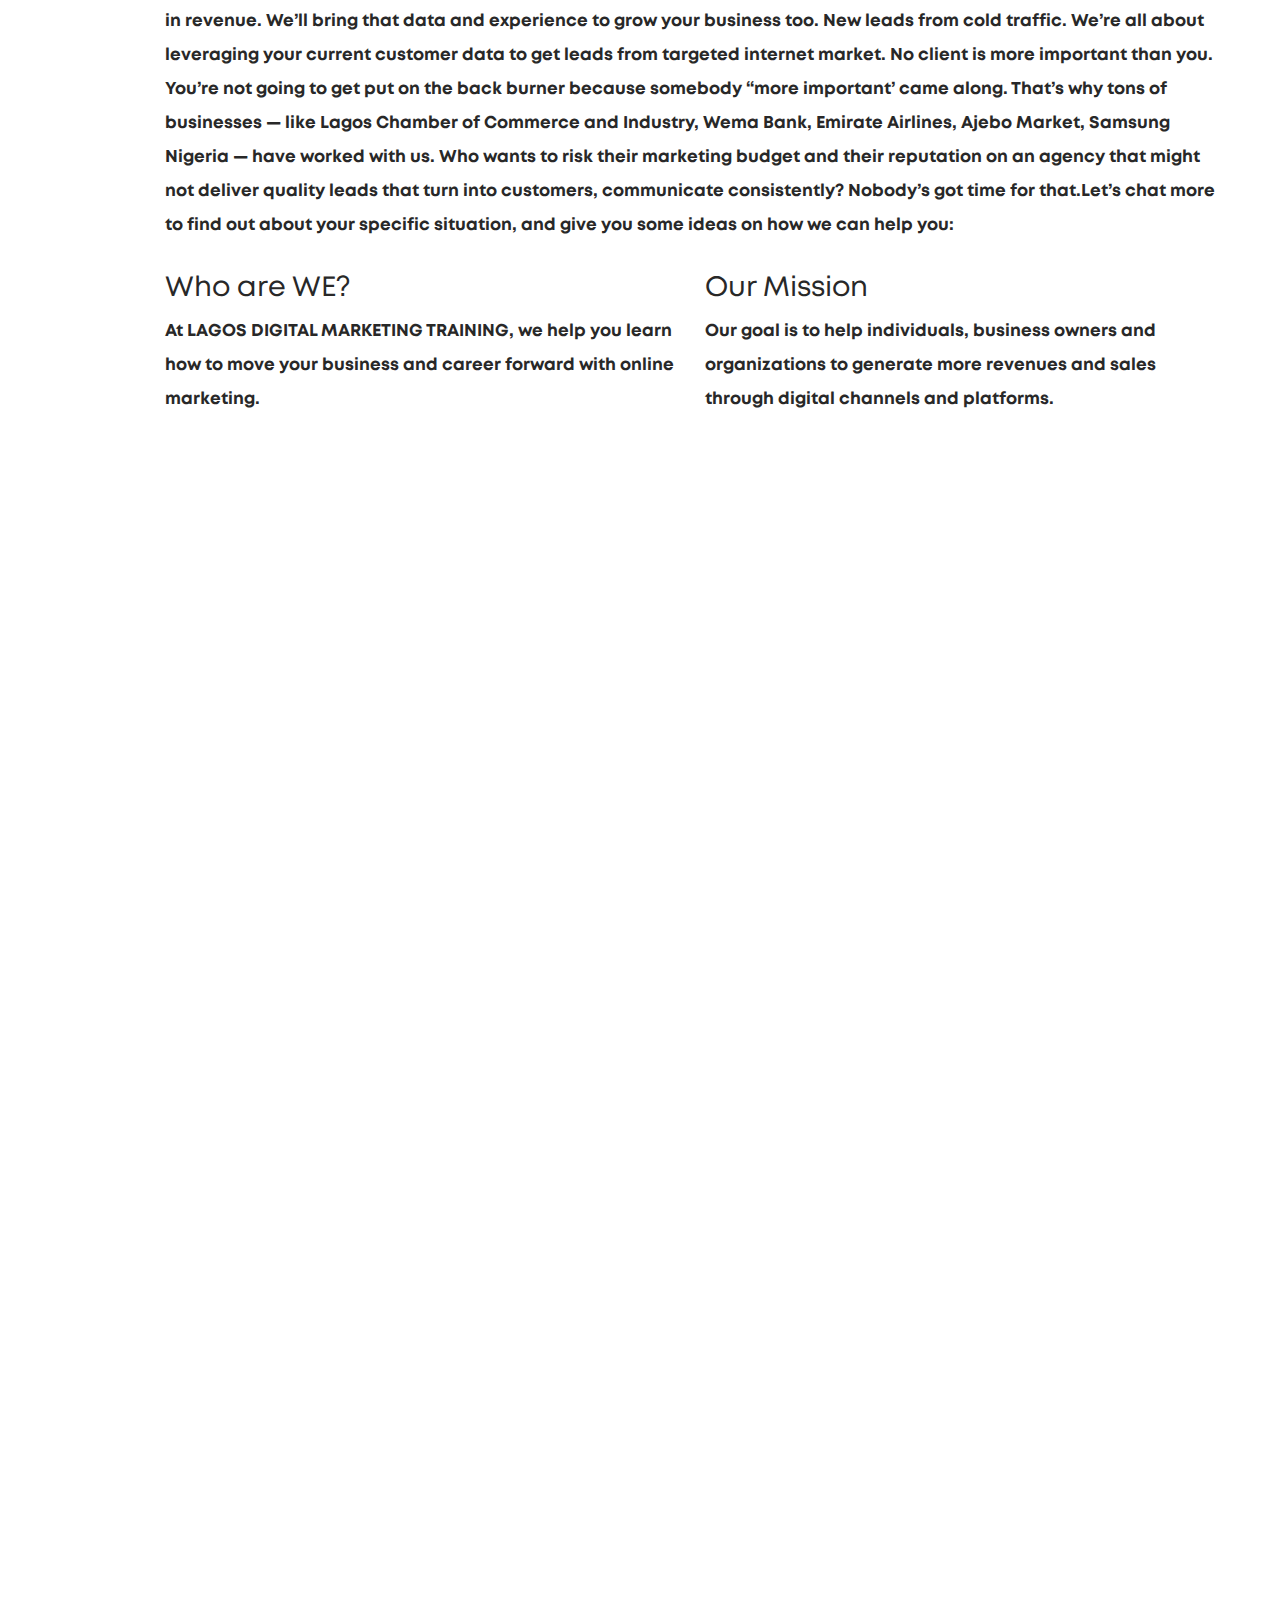
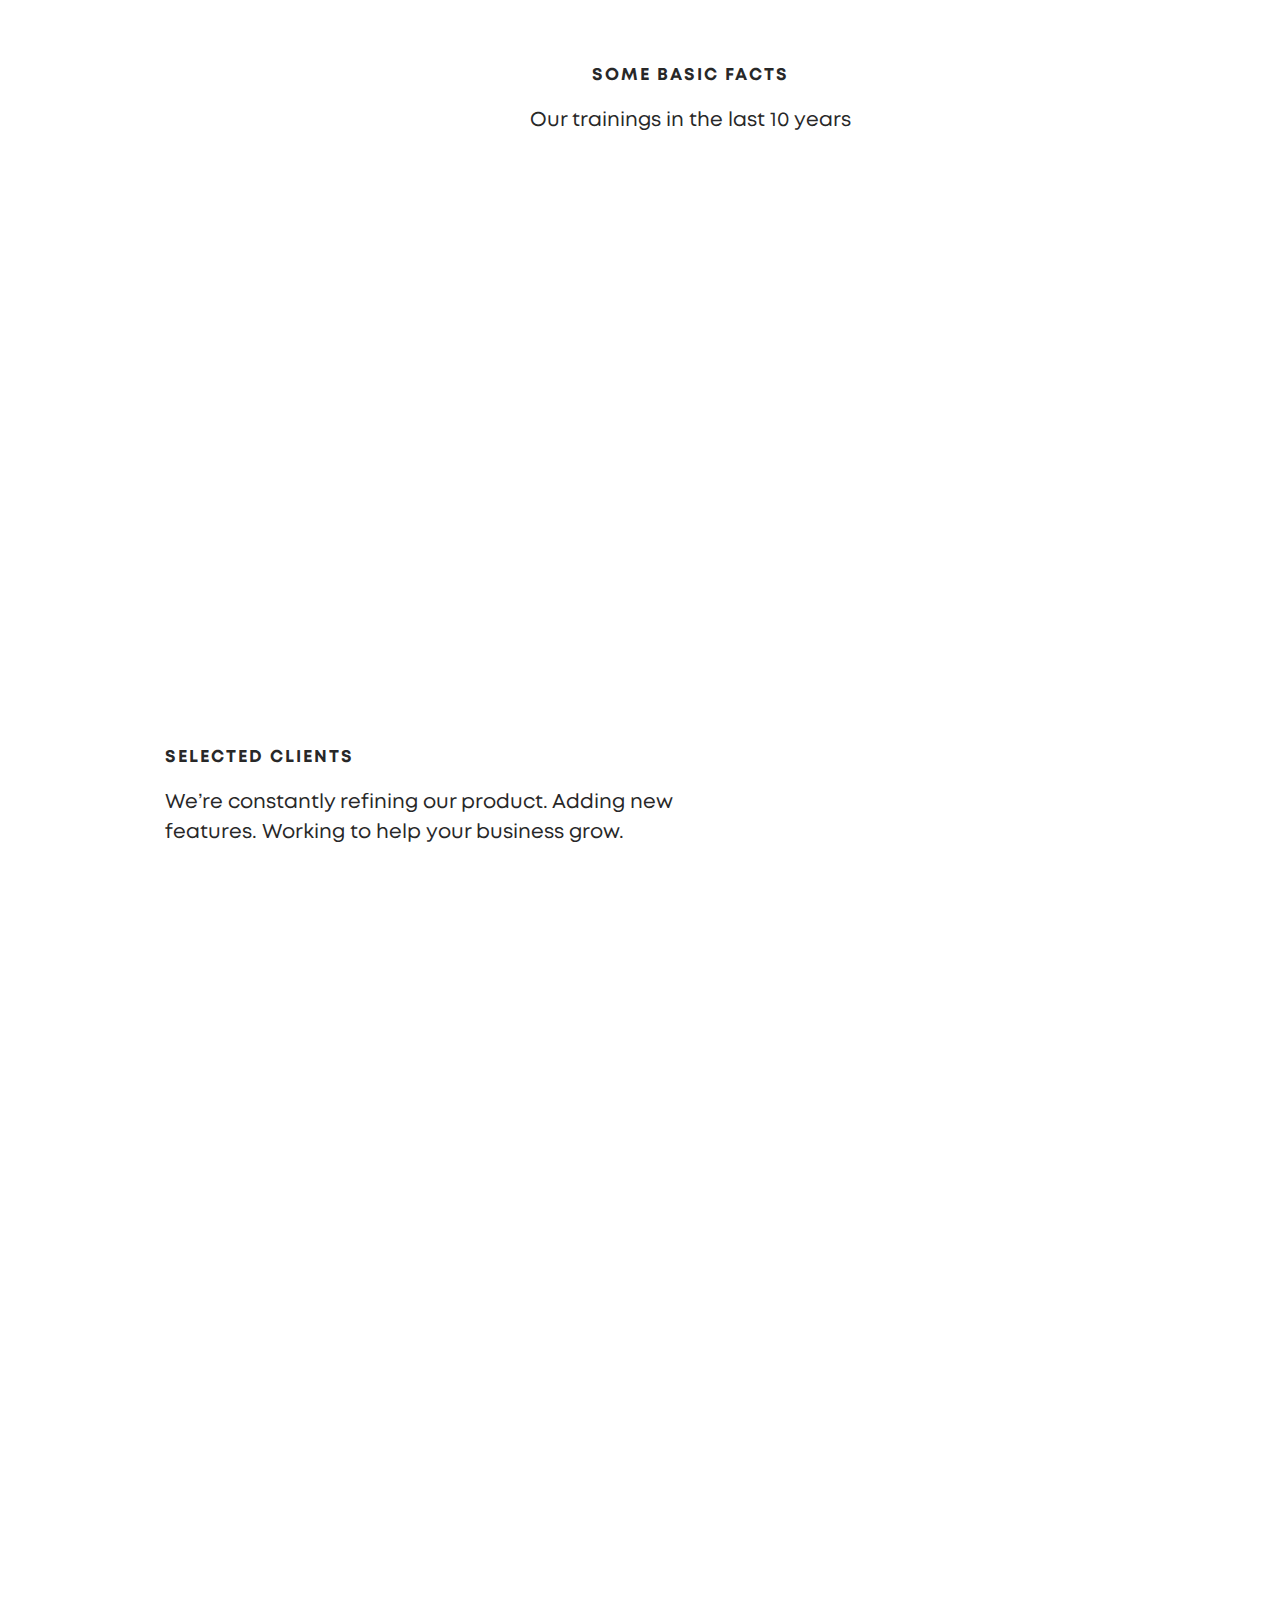
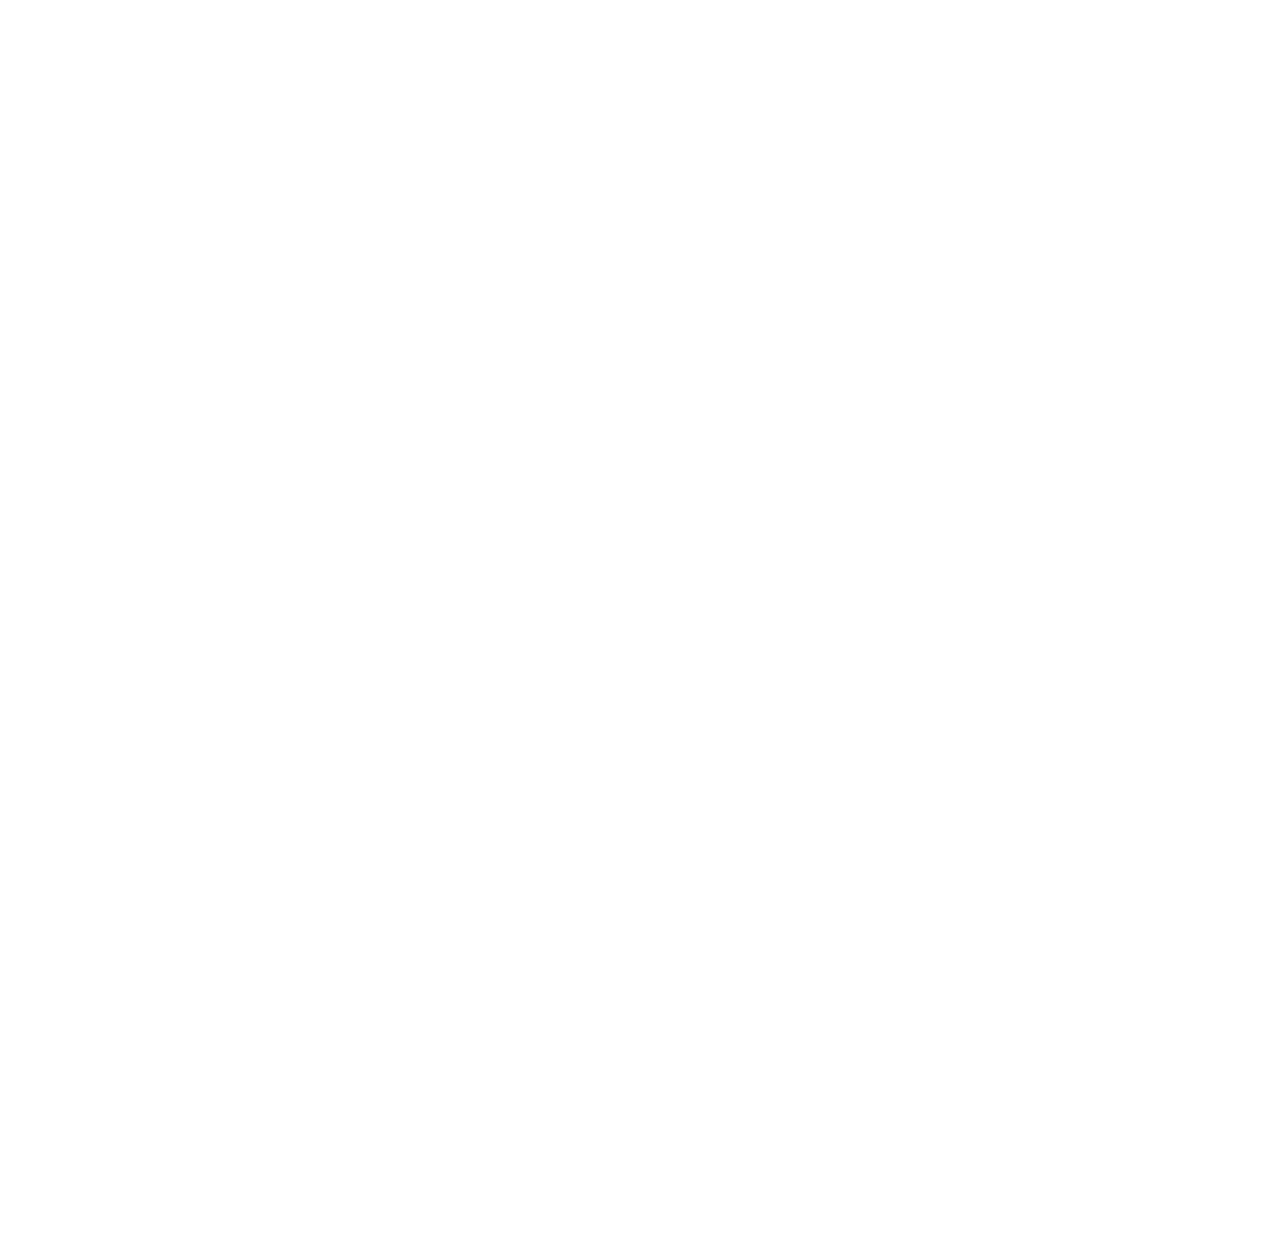
<file: about.html>
<!DOCTYPE html>
<html lang="en">
  <head>
    <meta charset="utf-8" />
    <meta
      name="viewport"
      content="width=device-width, initial-scale=1, shrink-to-fit=no"
    />
    <meta name="format-detection" content="telephone=no" />
    <meta name="theme-color" content="#282828" />
    <title>
      Lagos Digitial Marketing Training | Digital Lab & Creative Solutions
    </title>
    <meta name="author" content="Themezinho" />
    <meta
      name="description"
      content="Lagos Digitial Marketing Training | Digital Lab & Creative Solutions"
    />
    <meta
      name="keywords"
      content="creative, works, showcase, training, lagos, portfolio, highlight, projects, modern, agency, digital, studio, css, animation, transition, freelancers"
    />

    <!-- SOCIAL MEDIA META -->
    <meta
      property="og:description"
      content="Lagos Digitial Marketing Training | Digital Lab & Creative Solutions"
    />
    <meta
      property="og:image"
      content="http://www.themezinho.net/agensy/preview.png"
    />
    <meta property="og:site_name" content="ldmt" />
    <meta property="og:title" content="ldmt" />
    <meta property="og:type" content="website" />
    <meta property="og:url" content="http://www.themezinho.net/agensy" />

    <!-- TWITTER META -->
    <meta name="twitter:card" content="summary" />
    <meta name="twitter:site" content="@ldmt" />
    <meta name="twitter:creator" content="@ldmt" />
    <meta name="twitter:title" content="ldmt" />
    <meta
      name="twitter:description"
      content="Lagos Digitial Marketing Training | Digital Lab & Creative Solutions"
    />
    <meta
      name="twitter:image"
      content="http://www.themezinho.net/agensy/preview.png"
    />

    <!-- FAVICON FILES -->
    <link href="images/LDMT logo.png" rel="apple-touch-icon" sizes="144x144" />
    <link href="images/LDMT logo.png" rel="apple-touch-icon" sizes="114x114" />
    <link href="images/LDMT logo.png" rel="apple-touch-icon" sizes="72x72" />
    <link href="images/LDMT logo.png" rel="apple-touch-icon" />
    <link href="images/LDMT logo.png" rel="shortcut icon" />

    <!-- CSS FILES -->
    <link rel="stylesheet" href="css/animate.min.css" />
    <link rel="stylesheet" href="css/odometer.min.css" />
    <link rel="stylesheet" href="css/fancybox.min.css" />
    <link rel="stylesheet" href="css/swiper.min.css" />
    <link rel="stylesheet" href="css/bootstrap.min.css" />
    <link rel="stylesheet" href="css/style.css" />
  </head>
  <body>
    <div class="preloader">
      <div class="inner">
        <!-- <figure class="logo">
          <img src="images/LDMT logo.png" alt="Image" />
        </figure> -->
        <span class="percentage" id="percentage">0</span>
      </div>
      <!-- end inner -->
      <div class="loader-progress" id="loader-progress"></div>
      <!-- end loader-progress -->
    </div>
    <!-- end preloader -->
    <div class="transition-overlay"></div>
    <!-- end transition-overlay -->
    <div class="navigation-menu">
      <div class="inner">
        <div class="side-menu">
          <ul>
            <li><a href="index.html">Home</a></li>
            <li><a href="about.html">About</a></li>
            <li><a href="courses.html">Courses</a></li>
            <li><a href="gallery.html">Gallery</a></li>
            <li><a href="contact.html">Contact</a></li>
          </ul>
        </div>
        <!-- end side-menu -->
        <div class="sides">
          <!-- <div id="map">
            <iframe
              src="https://www.google.com/maps/embed?pb=!1m18!1m12!1m3!1d325518.68780316407!2d30.252511957059642!3d50.4016990487754!2m3!1f0!2f0!3f0!3m2!1i1024!2i768!4f13.1!3m3!1m2!1s0x40d4cf4ee15a4505%3A0x764931d2170146fe!2z0JrQuNGX0LIsIDAyMDAw!5e0!3m2!1suk!2sua!4v1552081224273"
              width="600"
              height="450"
              style="border: 0"
              allowfullscreen
            ></iframe>
          </div> -->
          <!-- end map -->
          <figure>
            <img src="images/team.jpg" alt="Image" />
            <a href="#" data-fancybox
              ><img src="images/icon-map-marker.svg" alt="Image"
            /></a>
          </figure>
        </div>
        <!-- end sides -->
        <div class="sides">
          <h2>
            LDMT is an agency for the long term, not just for the few years
            ahead of us. Here’s why that matters for you — No “churn and burn.”
            — Our focus isn’t closing deals. It’s getting you quality leads for
            months, years on end.
          </h2>
          <address>
            7 Molade Okoya, Adeniyi Jones, Lagos<br />
            <a href="#">info@ldmt.com.ng </a>
            +234 817 985 2082
          </address>
        </div>
        <!-- end sides -->
      </div>
      <!-- end inner -->
    </div>
    <!-- end navigation-menu -->
    <aside class="left-side">
      <div class="logo">
        <img src="images/LDMT logo.png" alt="Image" />
      </div>
      <ul>
        <li><a href="#">FACEBOOK</a></li>
        <li><a href="#">INSTAGRAM</a></li>
        <li><a href="#">TWITTER</a></li>
        <li><a href="#">LINKEDIN</a></li>
      </ul>
      <a href="#top" class="gotop"
        ><img src="images/icon-gotop.svg" alt="Image"
      /></a>
    </aside>
    <header class="header">
      <nav class="navbar">
        <div class="inner">
          <div class="logo">
            <a href="index.html"
              ><img src="images/LDMT logo.png" alt="Image"
            /></a>
          </div>
          <!-- end logo -->
          <div class="phone">T: +234 817 985 2082</div>
          <!-- end phone -->
          <div class="main-menu">
            <ul>
              <li><a href="index.html">Home</a></li>
              <li><a href="about.html">About</a></li>
              <li><a href="courses.html">Courses</a></li>
              <li><a href="gallery.html">Gallery</a></li>
              <li><a href="contact.html">Contact</a></li>
            </ul>
          </div>
          <!-- end main-menu -->
          <div class="hamburger-menu" id="hamburger-menu">
            <div class="burger">
              <svg
                id="burger-svg"
                data-name="Layer 1"
                xmlns="http://www.w3.org/2000/svg"
                viewBox="0 0 50 50"
              >
                <title>Show / Hide Navigation</title>
                <rect class="burger-svg__base" width="50" height="50" />
                <g class="burger-svg__bars">
                  <rect
                    class="burger-svg__bar burger-svg__bar-1"
                    x="14"
                    y="18"
                    width="22"
                    height="2"
                  />
                  <rect
                    class="burger-svg__bar burger-svg__bar-2"
                    x="14"
                    y="24"
                    width="22"
                    height="2"
                  />
                  <rect
                    class="burger-svg__bar burger-svg__bar-3"
                    x="14"
                    y="30"
                    width="22"
                    height="2"
                  />
                </g>
              </svg>
            </div>
            <!-- end burger -->
          </div>
          <!-- end hamburger-menu -->
        </div>
        <!-- end inner -->
      </nav>
      <!-- end navbar -->
      <!-- end navbar -->
      <div class="page-title">
        <div class="container">
          <h2>About LDMT</h2>
          <p>
            At LAGOS DIGITAL MARKETING TRAINING, we help you learn how to move
            your business and career forward with online marketing.
          </p>
        </div>
        <!-- end container -->
      </div>
      <!-- end page-title -->
    </header>
    <!-- end header -->
    <section class="page-header">
      <figure>
        <a href="courses.html"
          ><img src="images/about-banner.jpg" alt="Image"
        /></a>
      </figure>
    </section>
    <!-- end page-header -->
    <section class="about-intro">
      <div class="container">
        <div class="row">
          <div class="col-12">
            <h2>About LDMT</h2>
            <p>
              Oh! About us?! We’re building an agency for the long term, not
              just for the few years ahead of us. Here’s why that matters for
              you — No “churn and burn.” — Our focus isn’t closing deals. It’s
              getting you quality leads for months, years on end. If we’re not
              confident that we can help you, we’ll tell you straight up not to
              work with us. Unparalleled experience — We’ve got people on our
              team who have worked for top tier tech startups and large
              companies, helping them scale up millions in revenue. We’ll bring
              that data and experience to grow your business too. New leads from
              cold traffic. We’re all about leveraging your current customer
              data to get leads from targeted internet market. No client is more
              important than you. You’re not going to get put on the back burner
              because somebody “more important’ came along. That’s why tons of
              businesses — like Lagos Chamber of Commerce and Industry, Wema
              Bank, Emirate Airlines, Ajebo Market, Samsung Nigeria — have
              worked with us. Who wants to risk their marketing budget and their
              reputation on an agency that might not deliver quality leads that
              turn into customers, communicate consistently? Nobody’s got time
              for that.Let’s chat more to find out about your specific
              situation, and give you some ideas on how we can help you:
            </p>
          </div>
          <!-- end col-12 -->
          <div class="col-md-6">
            <h3>Who are WE?</h3>
            <p>
              At LAGOS DIGITAL MARKETING TRAINING, we help you learn how to move
              your business and career forward with online marketing.
            </p>
          </div>
          <!-- end col-6 -->
          <div class="col-md-6">
            <h3>Our Mission</h3>
            <p>
              Our goal is to help individuals, business owners and organizations
              to generate more revenues and sales through digital channels and
              platforms.
            </p>
          </div>

          <!-- end col-6 -->
        </div>
        <!-- end row -->
      </div>
      <!-- end container -->
    </section>
    <!-- end about-intro -->
    <section class="main-services" data-color="dark">
      <div class="container">
        <div class="row">
          <div class="col-12">
            <div class="titles">
              <h6>Our COURSES</h6>
              <p>
                Best recommendations for anyone looking to close more
                digitalsales and grow their business.
              </p>
            </div>
            <!-- end titles -->
          </div>
          <!-- end col-12 -->
          <div class="col-lg-3 col-md-6">
            <figure class="wow fadeinUp">
              <img src="images/icon01.svg" alt="Image" />
            </figure>
            <article>
              <span>01</span>
              <h4>CONTENT MARKETING</h4>
            </article>
          </div>
          <!-- end col-3 -->
          <div class="col-lg-3 col-md-6">
            <figure class="wow fadeinUp">
              <img src="images/icon02.svg" alt="Image" />
            </figure>
            <article>
              <span>02</span>
              <h4>SOCIAL MEDIA MARKETING</h4>
            </article>
          </div>
          <!-- end col-3 -->
          <div class="col-lg-3 col-md-6">
            <figure class="wow fadeinUp">
              <img src="images/icon03.svg" alt="Image" />
            </figure>
            <article>
              <span>03</span>
              <h4>SEARCH ENGINE OPTIMIZATION</h4>
            </article>
          </div>
          <!-- end col-3 -->
          <div class="col-lg-3 col-md-6">
            <figure class="wow fadeinUp">
              <img src="images/icon04.svg" alt="Image" />
            </figure>
            <article>
              <span>04</span>
              <h4>EMAIL MARKETING</h4>
            </article>
          </div>
          <!-- end col-3 -->
          <div class="col-lg-3 col-md-6">
            <figure class="wow fadeinUp">
              <img src="images/icon05.svg" alt="Image" />
            </figure>
            <article>
              <span>05</span>
              <h4>BLOGGING</h4>
            </article>
          </div>
          <!-- end col-3 -->
          <div class="col-lg-3 col-md-6">
            <figure class="wow fadeinUp">
              <img src="images/icon06.svg" alt="Image" />
            </figure>
            <article>
              <span>06</span>
              <h4>PAY PER CLICK</h4>
            </article>
          </div>
          <!-- end col-3 -->
          <div class="col-lg-3 col-md-6">
            <figure class="wow fadeinUp">
              <img src="images/icon07.svg" alt="Image" />
            </figure>
            <article>
              <span>07</span>
              <h4>CONVERSION OPTIMIZATION</h4>
            </article>
          </div>
          <!-- end col-3 -->
          <div class="col-lg-3 col-md-6">
            <figure class="wow fadeinUp">
              <img src="images/icon08.svg" alt="Image" />
            </figure>
            <article>
              <span>08</span>
              <h4>DIGITAL ANALYTICS</h4>
            </article>
          </div>
          <!-- end col-3 -->
          <div class="col-lg-3 col-md-6">
            <figure class="wow fadeinUp">
              <img src="images/icon08.svg" alt="Image" />
            </figure>
            <article>
              <span>09</span>
              <h4>ONLINE STORY TELLING</h4>
            </article>
          </div>
          <div class="col-lg-3 col-md-6">
            <figure class="wow fadeinUp">
              <img src="images/icon08.svg" alt="Image" />
            </figure>
            <article>
              <span>10</span>
              <h4>MARKET AUTOMATON</h4>
            </article>
          </div>
          <div class="col-lg-3 col-md-6">
            <figure class="wow fadeinUp">
              <img src="images/icon08.svg" alt="Image" />
            </figure>
            <article>
              <span>11</span>
              <h4>Digital Marketing Strategy</h4>
            </article>
          </div>
        </div>
        <!-- end row -->
      </div>
      <!-- end container -->
    </section>
    <!-- end main-services -->
    <section class="our-awards">
      <div class="container">
        <div class="titles">
          <h6>SOME BASIC FACTS</h6>
          <p>Our trainings in the last 10 years</p>
        </div>
        <!-- end titles -->
        <ul>
          <li class="wow fadeInUp" data-wow-delay="0s">
            <figure><img src="images/graduation-hat.png" alt="Image" /></figure>
            <h5>Students</h5>
            <span class="odometer" data-count="7000" data-status="yes">0</span>
          </li>
          <li class="wow fadeInUp" data-wow-delay="0.05s">
            <figure>
              <img src="images/books-stack-of-three.png" alt="Image" />
            </figure>
            <h5>Course Modules</h5>
            <span class="odometer" data-count="11" data-status="yes">0</span>
          </li>
          <li class="wow fadeInUp" data-wow-delay="0.10s">
            <figure><img src="images/analysis.png" alt="Image" /></figure>
            <h5>Trainings Completed</h5>
            <span class="odometer" data-count="350" data-status="yes">0</span>
          </li>
          <li class="wow fadeInUp" data-wow-delay="0.15s">
            <figure><img src="images/placeholder.png" alt="Image" /></figure>
            <h5>Locations</h5>
            <span class="odometer" data-count="4" data-status="yes">0</span>
          </li>
          <li class="wow fadeInUp" data-wow-delay="0.20s">
            <figure><img src="images/classroom.png" alt="Image" /></figure>
            <h5>Pro Tutors</h5>
            <span class="odometer" data-count="10" data-status="yes">0</span>
          </li>
        </ul>
      </div>
      <!-- end container -->
    </section>
    <!-- end our-awards -->
    <!-- <section class="team" data-color="dark">
      <div class="container">
        <div class="row">
          <div class="col-12">
            <div class="titles">
              <h6>TEAM MEMBERS</h6>
              <p>
                We’re constantly refining our product. Adding new features.
                Working to help your business grow.
              </p>
            </div>
          </div>
          <div class="col-lg-3 col-md-6">
            <figure>
              <img src="images/team01.jpg" alt="Image" />
              <figcaption>
                <h5>Sasha O'Kharin</h5>
                <span>Freelance Creative Developer</span>
                <a href="#">Linkedin</a>
              </figcaption>
            </figure>
          </div>
          <div class="col-lg-3 col-md-6">
            <figure>
              <img src="images/team02.jpg" alt="Image" />
              <figcaption>
                <h5>Oleg Pachorski</h5>
                <span>Freelance Creative Developer</span>
                <a href="#">Linkedin</a>
              </figcaption>
            </figure>
          </div>
          <div class="col-lg-3 col-md-6">
            <figure>
              <img src="images/team03.jpg" alt="Image" />
              <figcaption>
                <h5>Alex Avdeivva</h5>
                <span>Freelance Creative Developer</span>
                <a href="#">Linkedin</a>
              </figcaption>
            </figure>
          </div>
          <div class="col-lg-3 col-md-6">
            <figure>
              <img src="images/team04.jpg" alt="Image" />
              <figcaption>
                <h5>Andrey Kolbasin</h5>
                <span>Freelance Creative Developer</span>
                <a href="#">Linkedin</a>
              </figcaption>
            </figure>
          </div>
        </div>
      </div>
    </section> -->
    <!-- end team -->
    <section class="logos">
      <div class="container">
        <div class="titles">
          <h6>SELECTED CLIENTS</h6>
          <p>
            We’re constantly refining our product. Adding new features. Working
            to help your business grow.
          </p>
        </div>
        <!-- end titles -->
        <ul class="wow fadeInUp">
          <li>
            <figure>
              <img src="images/moovit.svg" alt="Image" />
              <img src="images/brandspoosh.svg" alt="Image" />
            </figure>
          </li>
          <li>
            <figure>
              <img src="images/brandspoosh.svg" alt="Image" />
              <img src="images/moovit.svg" alt="Image" />
            </figure>
          </li>
          <li>
            <figure>
              <img src="images/guardian.svg" alt="Image" />
              <img src="images/business.svg" alt="Image" />
            </figure>
          </li>
          <li>
            <figure>
              <img src="images/moovit.svg" alt="Image" />
              <img src="images/brandspoosh.svg" alt="Image" />
            </figure>
          </li>
          <li>
            <figure>
              <img src="images/business.svg" alt="Image" />
              <img src="images/guardian.svg" alt="Image" />
            </figure>
          </li>
        </ul>
      </div>
      <!-- end container -->
    </section>
    <!-- end logos -->
    <section class="work-with-us" data-color="dark">
      <div class="container wow fadeInUp">
        <h6>LEARN FROM A PRO TEAM</h6>
        <h2>Would you like to start a training with us?</h2>
        <p><a href="#">Info@ldmt.com.ng</a></p>
        <small>Or</small>
        <p>+234 817 985 2082 or +234 708 853 7842</p>
      </div>
      <!-- end container -->
    </section>
    <!-- end work-with-us -->
    <footer class="footer">
      <div class="container">
        <div class="row">
          <div class="col-12">
            <div class="career wow fadeInUp">
              <h6>LAGOS DIGITAL MARKETING TRAINING</h6>
              <h2>
                We are always looking for creative minds, so let's train you
              </h2>
              <div class="custom-link">
                <a href="#">Get Started</a> <span></span> <i></i>
              </div>
              <!-- end custom-link -->
            </div>
            <!-- end career -->
          </div>
          <!-- end col-12 -->
          <div class="col-lg-5 wow fadeInUp">
            <figure class="logo">
              <img src="images/LDMT logo.png" alt="Image" />
            </figure>
          </div>
          <!-- end col-5 -->
          <div class="col-lg-4 col-md-6 wow fadeInUp">
            <h5>Location</h5>
            <address>
              8 Alhaji Jimoh street, <br />
              Off Adeniyi Jones, Ikeja
            </address>
          </div>
          <!-- end col-4 -->
          <div class="col-lg-3 col-md-6 wow fadeInUp">
            <h5>Say Hello</h5>
            <address>
              info@ldmt.com.ng <br />
              +234 817 985 2082 / +234 708 853 7842
            </address>
          </div>
          <!-- end col-3 -->
          <div class="col-12 wow fadeInUp">
            <div class="sub-footer">
              <ul>
                <li><a href="courses.html">Courses</a></li>
                <li><a href="about.html">About</a></li>
                <li><a href="gallery.html">Gallery</a></li>
                <li><a href="contact.html">Contact</a></li>
              </ul>
              <span>© 2022 LDMT - All rights Reserved</span>
            </div>
            <!-- end sub-footer -->
          </div>
          <!-- end col-12 -->
        </div>
        <!-- end row -->
      </div>
      <!-- end container -->
    </footer>
    <!-- end footer -->
    <audio id="hamburger-hover" src="audio/link.mp3" preload="auto"></audio>

    <!-- JS FILES -->
    <script src="js/jquery.min.js"></script>
    <script src="js/bootstrap.min.js"></script>
    <script src="js/imagesloaded.pkgd.min.js"></script>
    <script src="js/isotope.min.js"></script>
    <script src="js/swiper.min.js"></script>
    <script src="js/TweenMax.min.js"></script>
    <script src="js/odometer.min.js"></script>
    <script src="js/fancybox.min.js"></script>
    <script src="js/wow.min.js"></script>
    <script src="js/scripts.js"></script>
  </body>
</html>
</file>
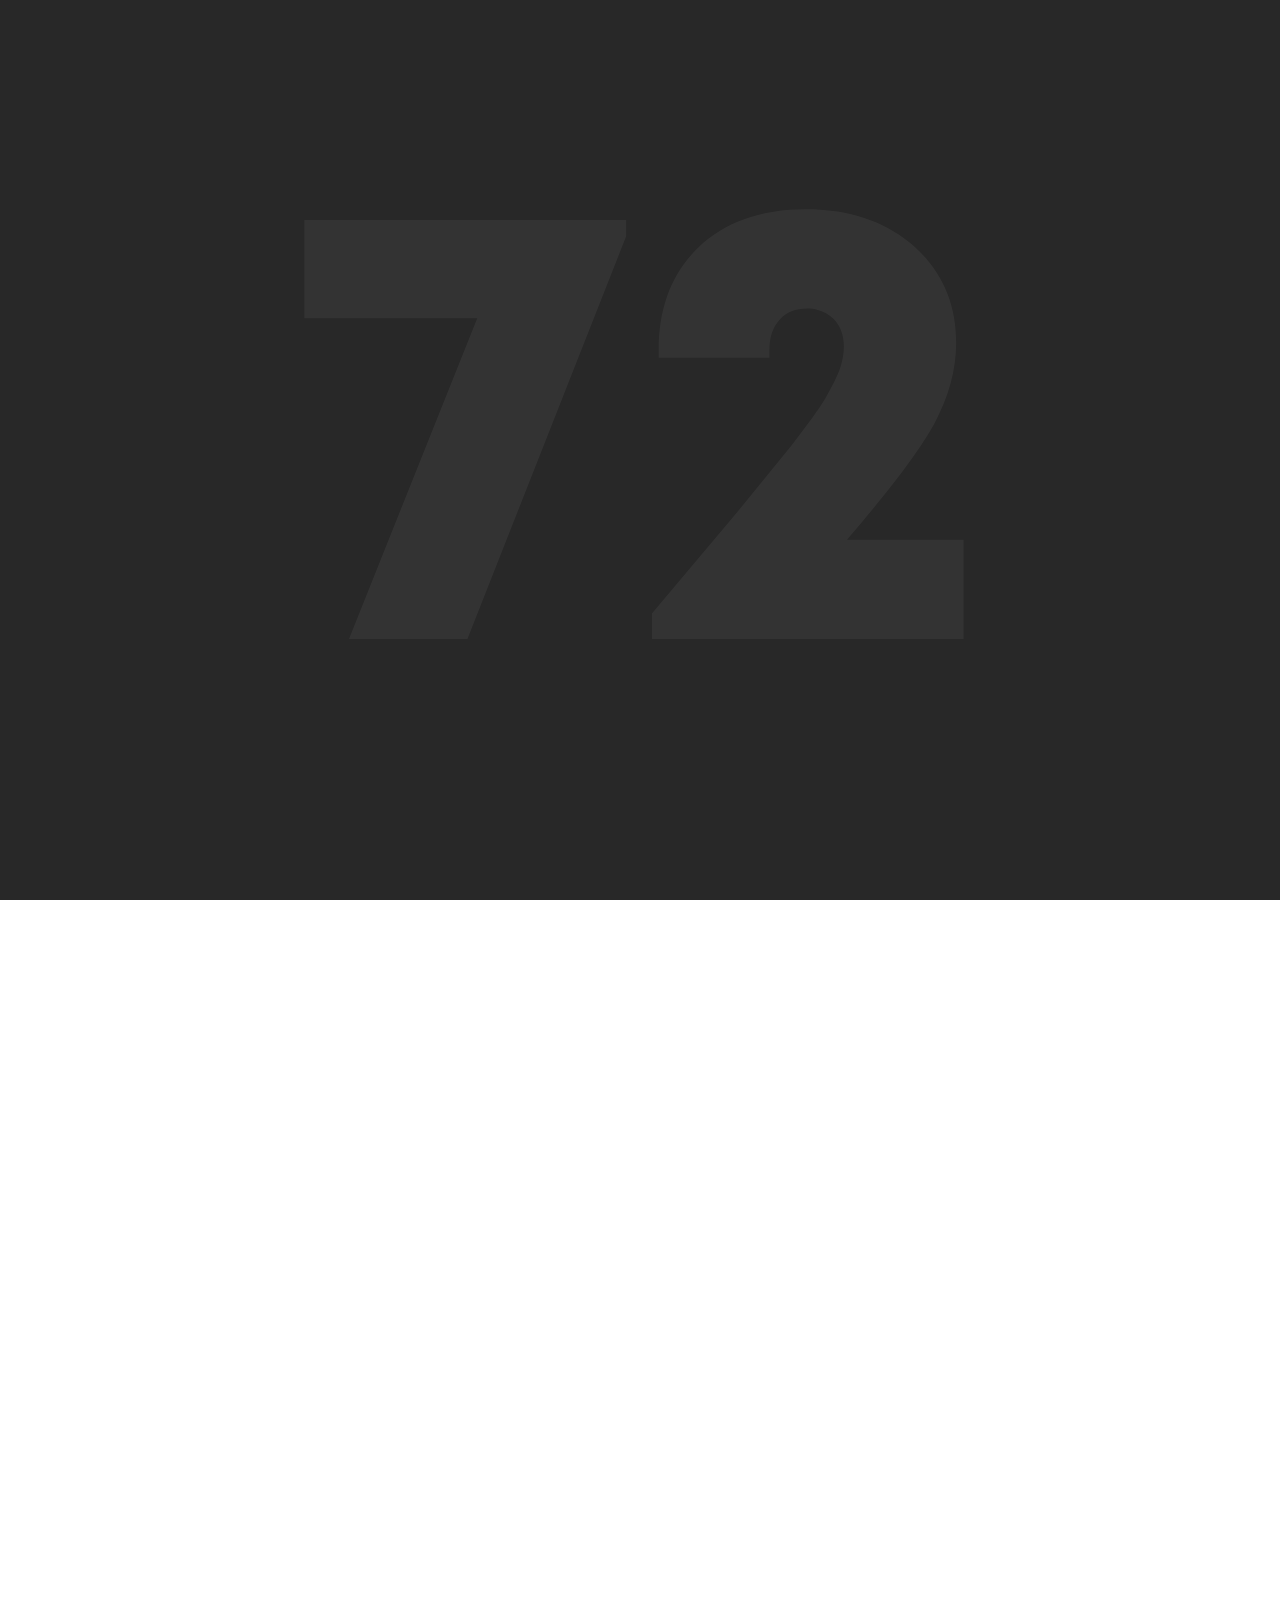
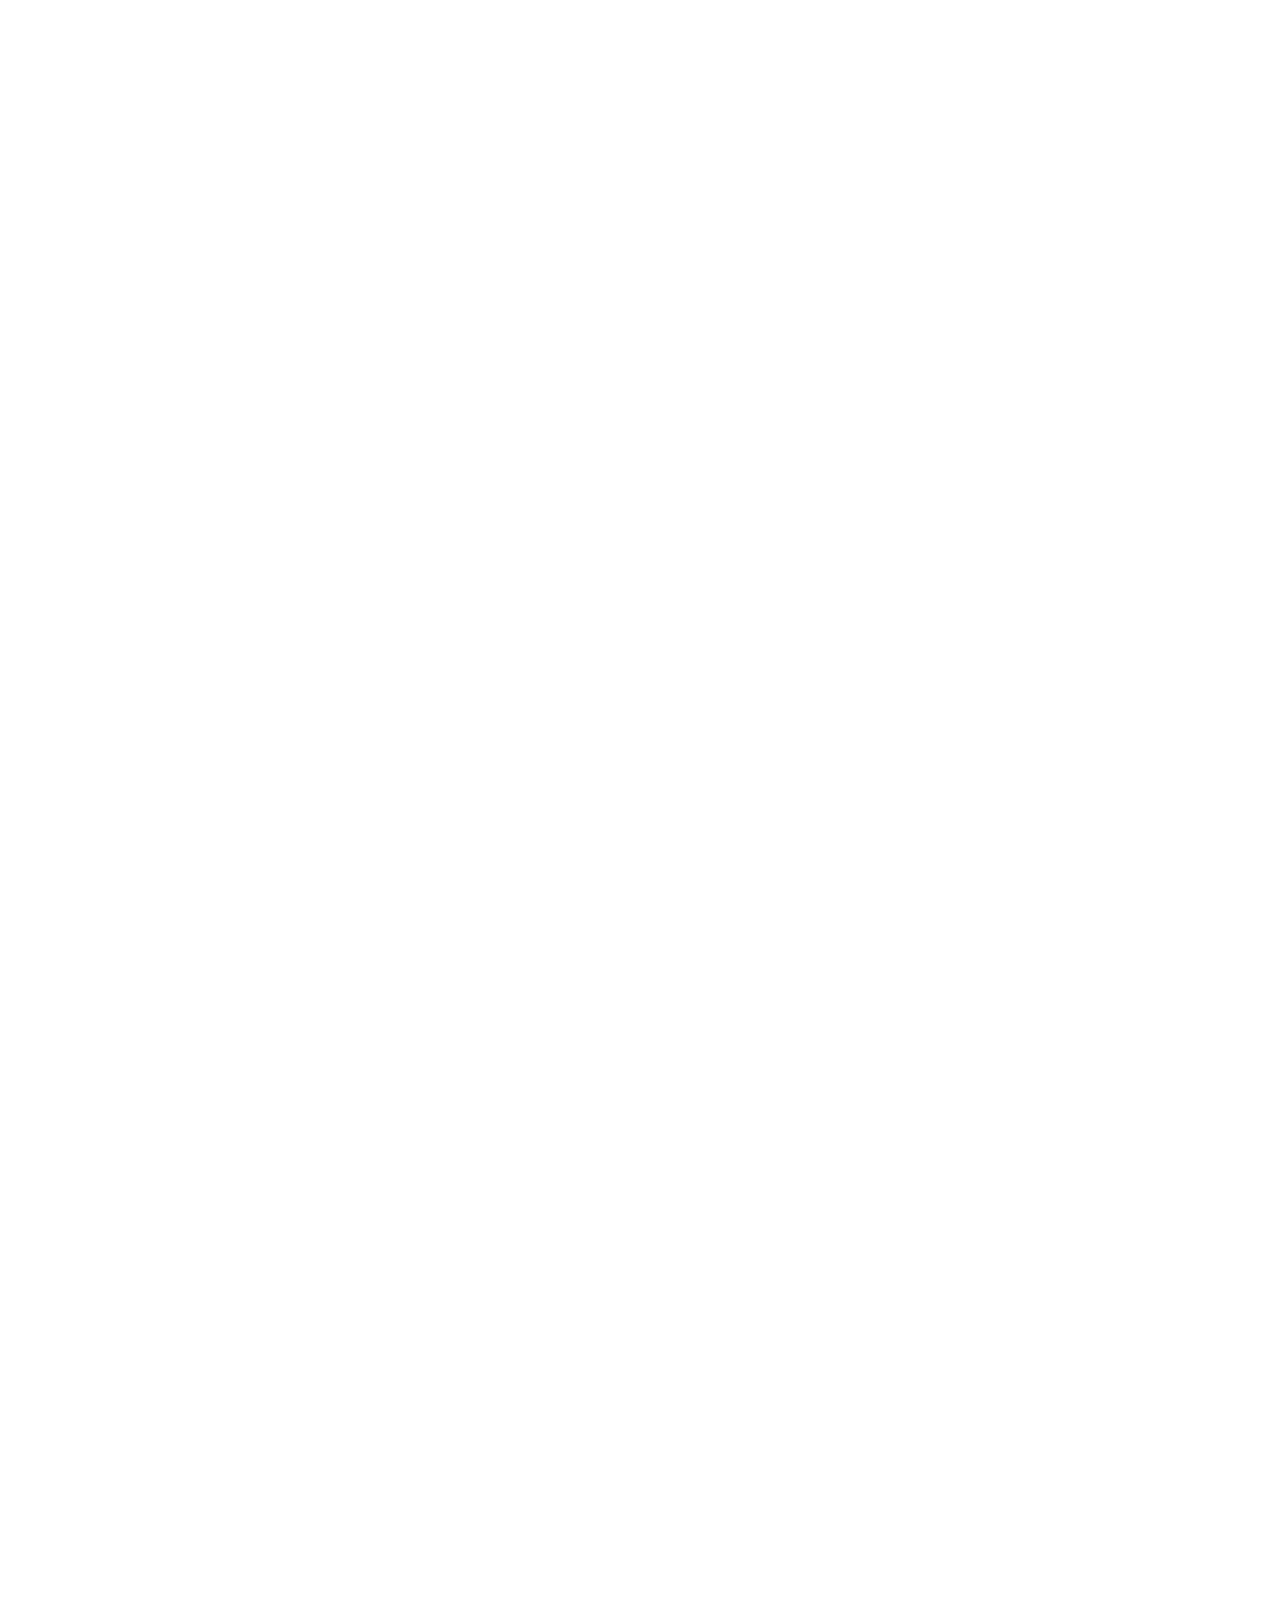
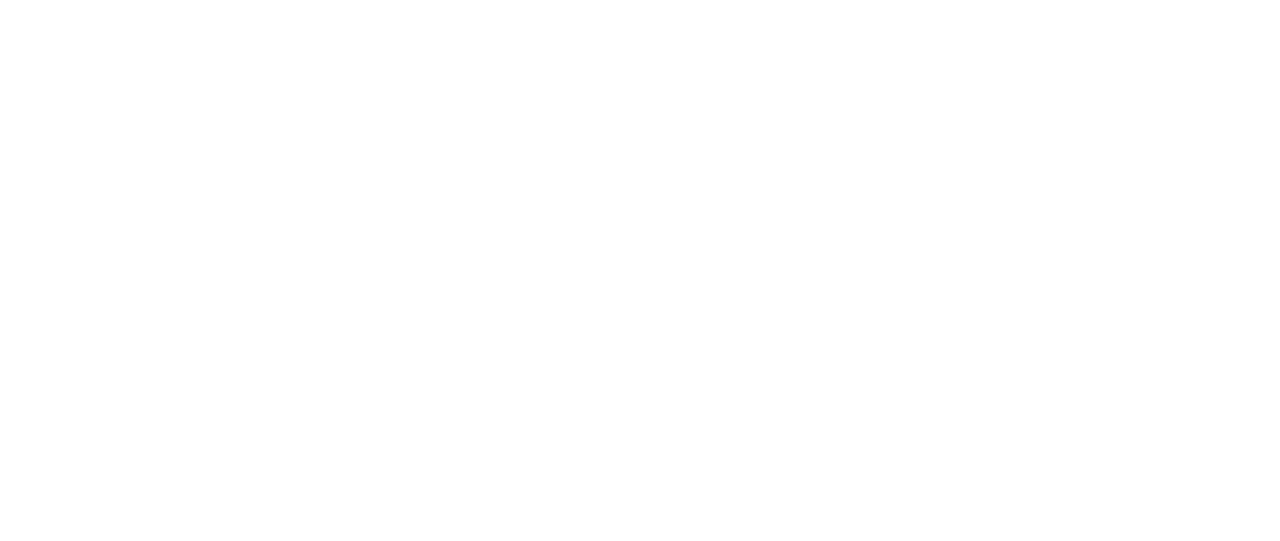
<file: contact.html>
<!DOCTYPE html>
<html lang="en">
  <head>
    <meta charset="utf-8" />
    <meta
      name="viewport"
      content="width=device-width, initial-scale=1, shrink-to-fit=no"
    />
    <meta name="format-detection" content="telephone=no" />
    <meta name="theme-color" content="#282828" />
    <title>
      Lagos Digitial Marketing Training | Digital Lab & Creative Solutions
    </title>
    <meta name="author" content="Themezinho" />
    <meta
      name="description"
      content="Agensy | Digital Lab & Creative Solutions"
    />
    <meta
      name="keywords"
      content="creative, works, showcase, training, lagos, portfolio, highlight, projects, modern, agency, digital, studio, css, animation, transition, freelancers"
    />

    <!-- SOCIAL MEDIA META -->
    <meta
      property="og:description"
      content="Lagos Digitial Marketing Training | Digital Lab & Creative Solutions"
    />
    <meta
      property="og:image"
      content="http://www.themezinho.net/agensy/preview.png"
    />
    <meta property="og:site_name" content="ldmt" />
    <meta property="og:title" content="ldmt" />
    <meta property="og:type" content="website" />
    <meta property="og:url" content="http://www.themezinho.net/agensy" />

    <!-- TWITTER META -->
    <meta name="twitter:card" content="summary" />
    <meta name="twitter:site" content="@ldmt" />
    <meta name="twitter:creator" content="@ldmt" />
    <meta name="twitter:title" content="ldmt" />
    <meta
      name="twitter:description"
      content="Lagos Digitial Marketing Training | Digital Lab & Creative Solutions"
    />
    <meta
      name="twitter:image"
      content="http://www.themezinho.net/agensy/preview.png"
    />

    <!-- FAVICON FILES -->
    <link href="images/LDMT logo.png" rel="apple-touch-icon" sizes="144x144" />
    <link href="images/LDMT logo.png" rel="apple-touch-icon" sizes="114x114" />
    <link href="images/LDMT logo.png" rel="apple-touch-icon" sizes="72x72" />
    <link href="images/LDMT logo.png" rel="apple-touch-icon" />
    <link href="images/LDMT logo.png" rel="shortcut icon" />

    <!-- CSS FILES -->
    <link rel="stylesheet" href="css/animate.min.css" />
    <link rel="stylesheet" href="css/odometer.min.css" />
    <link rel="stylesheet" href="css/fancybox.min.css" />
    <link rel="stylesheet" href="css/swiper.min.css" />
    <link rel="stylesheet" href="css/bootstrap.min.css" />
    <link rel="stylesheet" href="css/style.css" />
  </head>
  <body>
    <div class="preloader">
      <div class="inner">
        <!-- <figure class="logo">
          <img src="images/LDMT logo.png" alt="Image" />
        </figure> -->
        <span class="percentage" id="percentage">0</span>
      </div>
      <!-- end inner -->
      <div class="loader-progress" id="loader-progress"></div>
      <!-- end loader-progress -->
    </div>
    <!-- end preloader -->
    <div class="transition-overlay"></div>
    <!-- end transition-overlay -->
    <div class="navigation-menu">
      <div class="inner">
        <div class="side-menu">
          <ul>
            <li><a href="index.html">Home</a></li>
            <li><a href="about.html">About</a></li>
            <li><a href="courses.html">Courses</a></li>
            <li><a href="gallery.html">Gallery</a></li>
            <li><a href="contact.html">Contact</a></li>
          </ul>
        </div>
        <!-- end side-menu -->
        <div class="sides">
          <!-- <div id="map">
            <iframe
              src="https://www.google.com/maps/embed?pb=!1m18!1m12!1m3!1d325518.68780316407!2d30.252511957059642!3d50.4016990487754!2m3!1f0!2f0!3f0!3m2!1i1024!2i768!4f13.1!3m3!1m2!1s0x40d4cf4ee15a4505%3A0x764931d2170146fe!2z0JrQuNGX0LIsIDAyMDAw!5e0!3m2!1suk!2sua!4v1552081224273"
              width="600"
              height="450"
              style="border: 0"
              allowfullscreen
            ></iframe>
          </div> -->
          <!-- end map -->
          <figure>
            <img src="images/team.jpg" alt="Image" />
            <a href="#" data-fancybox
              ><img src="images/icon-map-marker.svg" alt="Image"
            /></a>
          </figure>
        </div>
        <!-- end sides -->
        <div class="sides">
          <h2>
            LDMT is an agency for the long term, not just for the few years
            ahead of us. Here’s why that matters for you — No “churn and burn.”
            — Our focus isn’t closing deals. It’s getting you quality leads for
            months, years on end.
          </h2>
          <address>
            8 Alhaji Jimoh street, Off Adeniyi Jones, Ikeja<br />
            <a href="#">info@ldmt.com.ng </a>
            +234 817 985 2082
          </address>
        </div>
        <!-- end sides -->
      </div>
      <!-- end inner -->
    </div>
    <!-- end navigation-menu -->
    <aside class="left-side">
      <div class="logo">
        <img src="images/LDMT logo.png" alt="Image" />
      </div>
      <ul>
        <li><a href="#">FACEBOOK</a></li>
        <li><a href="#">INSTAGRAM</a></li>
        <li><a href="#">TWITTER</a></li>
        <li><a href="#">LINKEDIN</a></li>
      </ul>
      <a href="#top" class="gotop"
        ><img src="images/icon-gotop.svg" alt="Image"
      /></a>
    </aside>
    <header class="header">
      <nav class="navbar">
        <div class="inner">
          <div class="logo">
            <a href="index.html"
              ><img src="images/LDMT logo.png" alt="Image"
            /></a>
          </div>
          <!-- end logo -->
          <div class="phone">T: +234 817 985 2082</div>
          <!-- end phone -->
          <div class="main-menu">
            <ul>
              <li><a href="index.html">Home</a></li>
              <li><a href="about.html">About</a></li>
              <li><a href="courses.html">Courses</a></li>
              <li><a href="gallery.html">Gallery</a></li>
              <li><a href="contact.html">Contact</a></li>
            </ul>
          </div>
          <!-- end main-menu -->
          <div class="hamburger-menu" id="hamburger-menu">
            <div class="burger">
              <svg
                id="burger-svg"
                data-name="Layer 1"
                xmlns="http://www.w3.org/2000/svg"
                viewBox="0 0 50 50"
              >
                <title>Show / Hide Navigation</title>
                <rect class="burger-svg__base" width="50" height="50" />
                <g class="burger-svg__bars">
                  <rect
                    class="burger-svg__bar burger-svg__bar-1"
                    x="14"
                    y="18"
                    width="22"
                    height="2"
                  />
                  <rect
                    class="burger-svg__bar burger-svg__bar-2"
                    x="14"
                    y="24"
                    width="22"
                    height="2"
                  />
                  <rect
                    class="burger-svg__bar burger-svg__bar-3"
                    x="14"
                    y="30"
                    width="22"
                    height="2"
                  />
                </g>
              </svg>
            </div>
            <!-- end burger -->
          </div>
          <!-- end hamburger-menu -->
        </div>
        <!-- end inner -->
      </nav>
      <!-- end navbar -->
      <!-- end navbar -->
      <div class="page-title">
        <div class="container">
          <h2>
            Reach out to us <br />
            We are always available
          </h2>
          <!-- <h4>Agensy is compatible with popular WordPress plugins</h4> -->
        </div>
        <!-- end container -->
      </div>
      <!-- end page-title -->
    </header>
    <!-- end header -->
    <section class="page-header">
      <figure>
        <a href="courses.html"
          ><img src="images/works-banner-2.jpg" alt="Image"
        /></a>
      </figure>
    </section>
    <!-- end page-header -->
    <section class="contact">
      <div class="container">
        <div class="row">
          <div class="col-md-6 wow fadeInUp">
            <h5>ADDRESS</h5>
            <address>
              8 Alhaji Jimoh street, <br />
              Off Adeniyi Jones, Ikeja
            </address>
          </div>
          <!-- end col-6 -->
          <div class="col-md-6 wow fadeInUp">
            <h5>CALL US</h5>
            <address>
              p: +234 817 985 2082 <br />
              m: +234 708 853 7842
            </address>
          </div>
          <!-- end col-6 -->
          <div class="col-12 wow fadeInUp">
            <h5>REACH US</h5>
            <address>
              <p>We allways looking for creative minds, so let's train you</p>
              <a href="#">info@ldmt.com.ng</a>
            </address>
          </div>
          <!-- end col-12 -->
          <div class="col-lg-7 wow fadeInUp">
            <div class="contact-form">
              <h5>CONTACT FORM</h5>
              <form id="contact" name="contact" method="post">
                <div class="form-group">
                  <input
                    type="text"
                    name="name"
                    id="name"
                    autocomplete="off"
                    required
                  />
                  <span>Your name</span>
                </div>
                <!-- end form-group -->
                <div class="form-group">
                  <input
                    type="text"
                    name="email"
                    id="email"
                    autocomplete="off"
                    required
                  />
                  <span>Your e-mail</span>
                </div>
                <!-- end form-group -->
                <div class="form-group">
                  <input
                    type="text"
                    name="subject"
                    id="subject"
                    autocomplete="off"
                    required
                  />
                  <span>Subject</span>
                </div>
                <!-- end form-group -->
                <div class="form-group">
                  <textarea
                    name="message"
                    id="message"
                    autocomplete="off"
                    required
                  ></textarea>
                  <span>Your message</span>
                </div>
                <!-- end form-group -->
                <div class="form-group">
                  <button id="submit" type="submit" name="submit">
                    <strong>Submit Now<b></b> <i></i></strong>
                  </button>
                </div>
                <!-- end form-group -->
              </form>
              <!-- end form -->
              <div class="form-group">
                <div
                  id="success"
                  class="alert alert-success wow fadeInUp"
                  role="alert"
                >
                  Your message was sent successfully! We will be in touch as
                  soon as we can.
                </div>
                <!-- end success -->
                <div
                  id="error"
                  class="alert alert-danger wow fadeInUp"
                  role="alert"
                >
                  Something went wrong, try refreshing and submitting the form
                  again.
                </div>
                <!-- end error -->
              </div>
              <!-- end form-group -->
            </div>
            <!-- end contat-form -->
          </div>
          <!-- end col-7 -->
        </div>
        <!-- end row -->
      </div>
      <!-- end container -->
    </section>
    <!-- end contact -->
    <footer class="footer">
      <div class="container">
        <div class="row">
          <div class="col-12">
            <div class="career wow fadeInUp">
              <h6>LAGOS DIGITAL MARKETING TRAINING</h6>
              <h2>
                We are always looking for creative minds, so let's train you
              </h2>
              <div class="custom-link">
                <a href="#">Get Started</a> <span></span> <i></i>
              </div>
              <!-- end custom-link -->
            </div>
            <!-- end career -->
          </div>
          <!-- end col-12 -->
          <div class="col-lg-5 wow fadeInUp">
            <figure class="logo">
              <img src="images/LDMT logo.png" alt="Image" />
            </figure>
          </div>
          <!-- end col-5 -->
          <div class="col-lg-4 col-md-6 wow fadeInUp">
            <h5>Location</h5>
            <address>
              8 Alhaji Jimoh street, <br />
              Off Adeniyi Jones, Ikeja
            </address>
          </div>
          <!-- end col-4 -->
          <div class="col-lg-3 col-md-6 wow fadeInUp">
            <h5>Say Hello</h5>
            <address>
              info@ldmt.com.ng <br />
              +234 817 985 2082 / +234 708 853 7842
            </address>
          </div>
          <!-- end col-3 -->
          <div class="col-12 wow fadeInUp">
            <div class="sub-footer">
              <ul>
                <li><a href="courses.html">Courses</a></li>
                <li><a href="about.html">About</a></li>
                <li><a href="gallery.html">Gallery</a></li>
                <li><a href="contact.html">Contact</a></li>
              </ul>
              <span>© 2022 LDMT - All rights Reserved</span>
            </div>
            <!-- end sub-footer -->
          </div>
          <!-- end col-12 -->
        </div>
        <!-- end row -->
      </div>
      <!-- end container -->
    </footer>
    <!-- end footer -->
    <audio id="hamburger-hover" src="audio/link.mp3" preload="auto"></audio>

    <!-- JS FILES -->
    <script src="js/jquery.min.js"></script>
    <script src="js/bootstrap.min.js"></script>
    <script src="js/imagesloaded.pkgd.min.js"></script>
    <script src="js/isotope.min.js"></script>
    <script src="js/swiper.min.js"></script>
    <script src="js/TweenMax.min.js"></script>
    <script src="js/odometer.min.js"></script>
    <script src="js/fancybox.min.js"></script>
    <script src="js/wow.min.js"></script>
    <script src="js/jquery.form.min.js"></script>
    <script src="js/jquery.validate.min.js"></script>
    <script src="js/contact.form.min.js"></script>
    <script src="js/scripts.js"></script>
  </body>
</html>
</file>
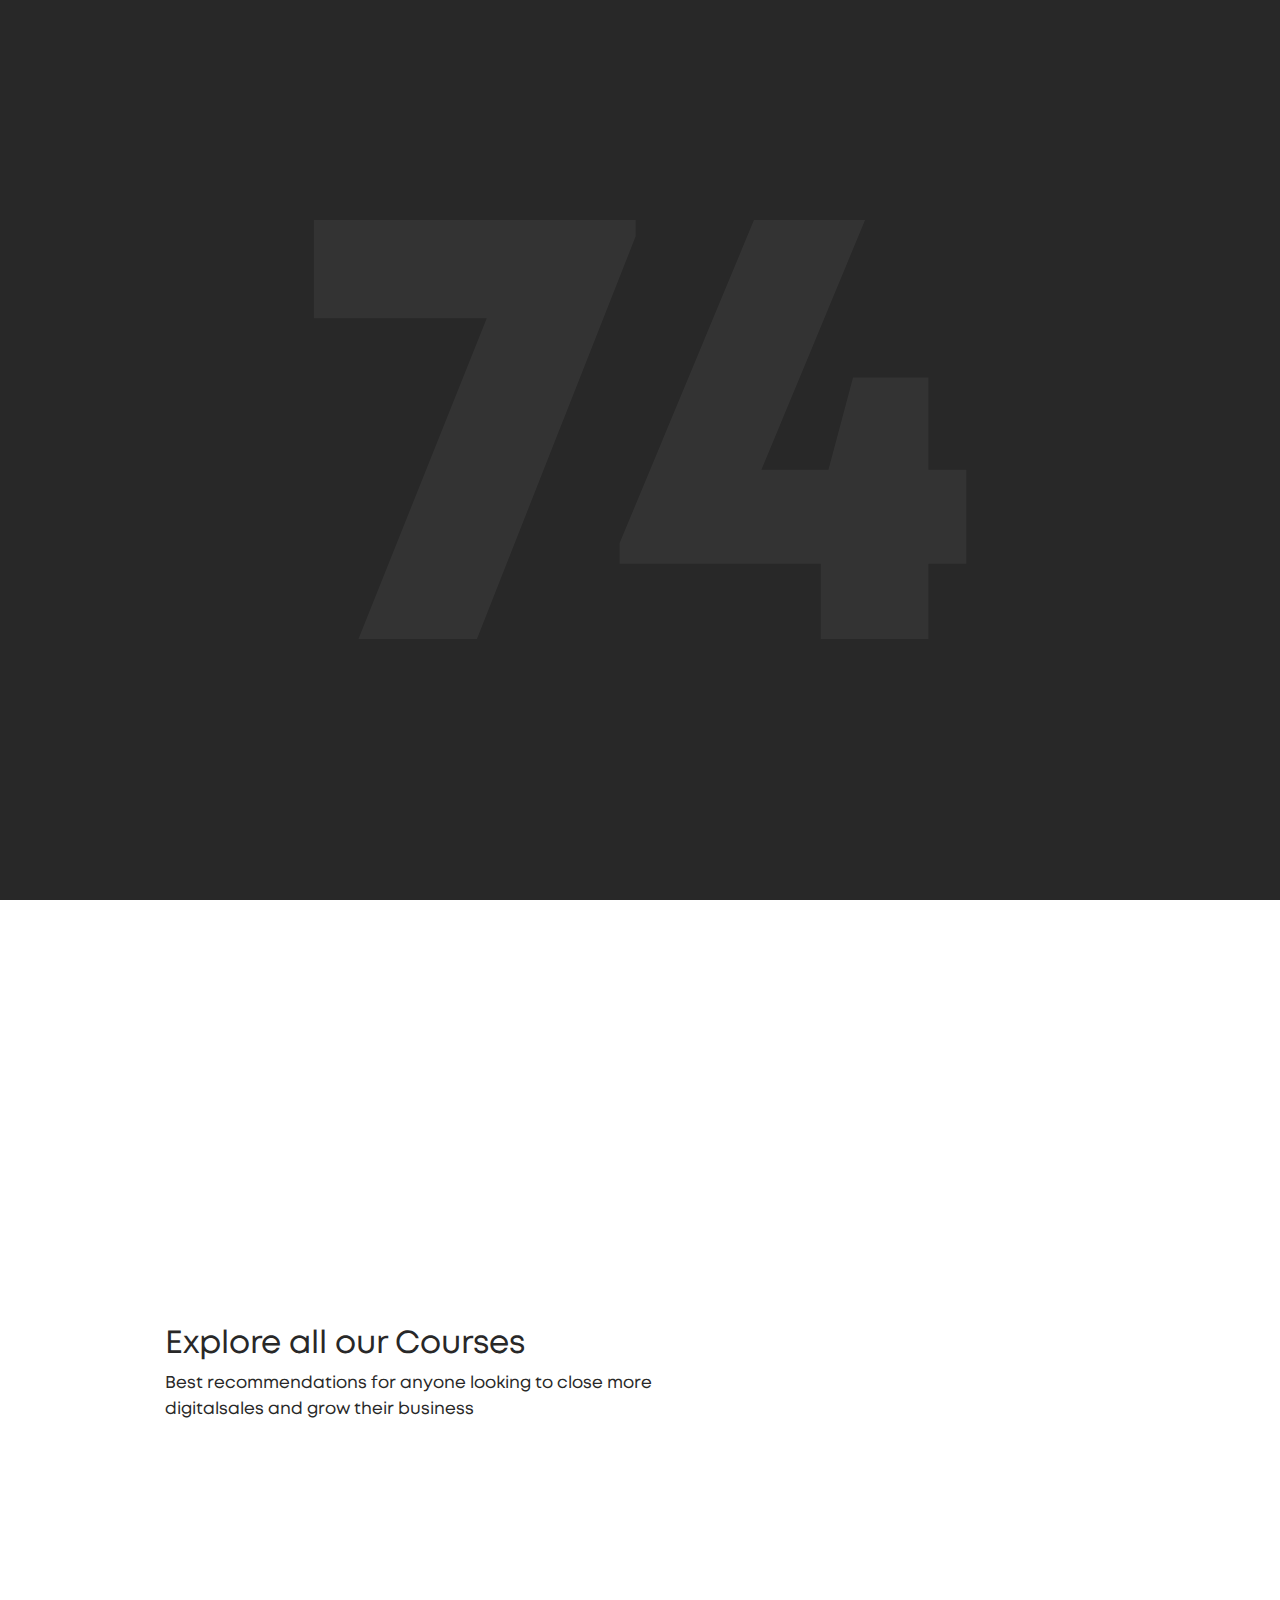
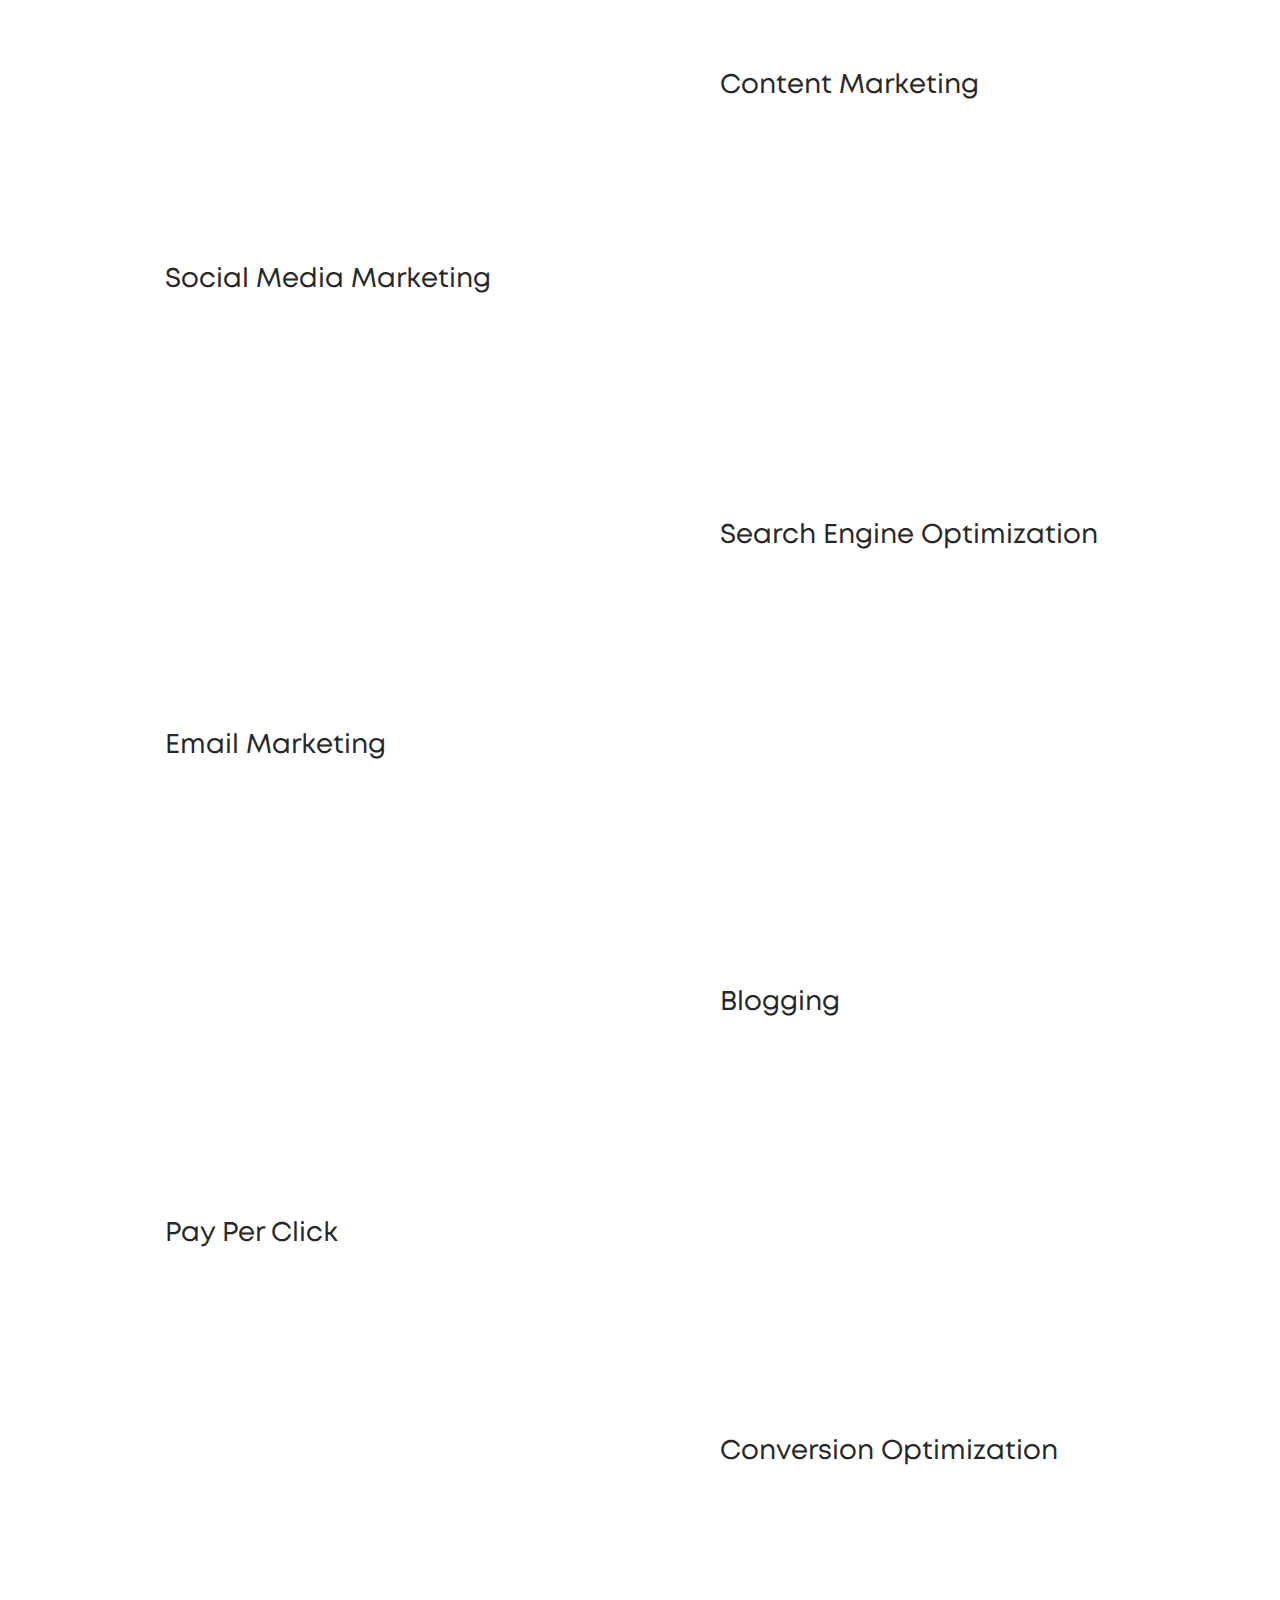
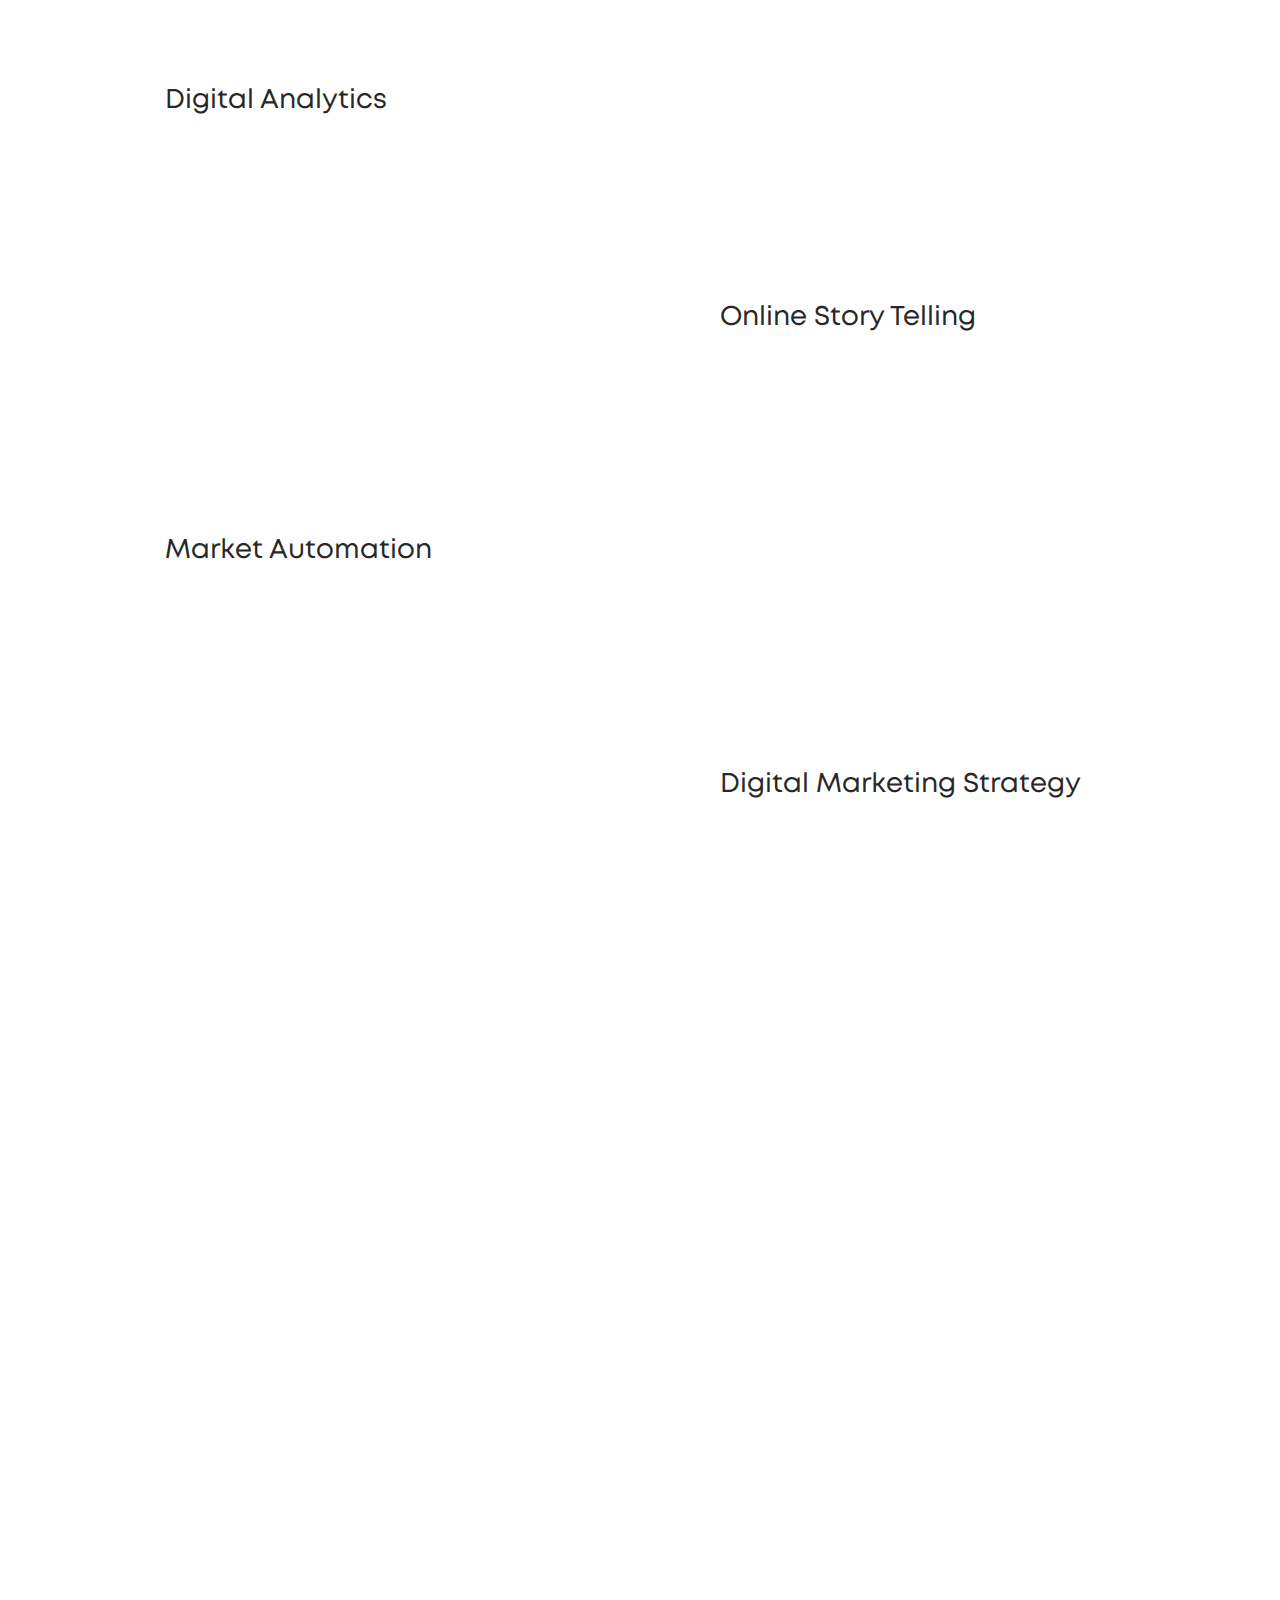
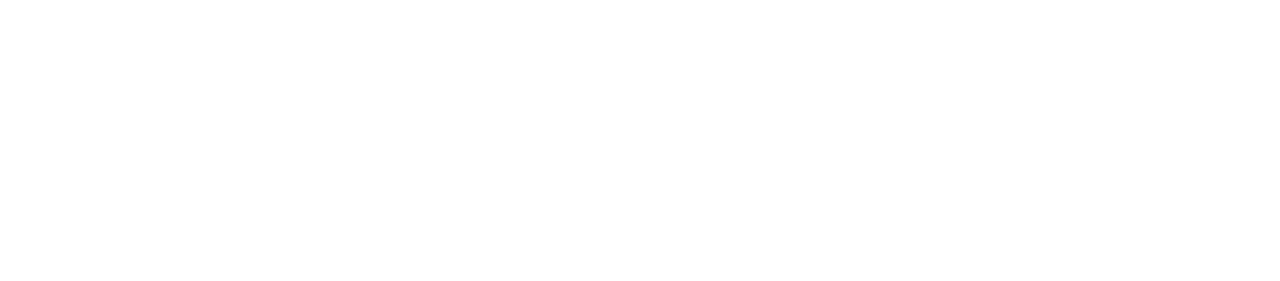
<file: courses.html>
<!DOCTYPE html>
<html lang="en">
  <head>
    <meta charset="utf-8" />
    <meta
      name="viewport"
      content="width=device-width, initial-scale=1, shrink-to-fit=no"
    />
    <meta name="format-detection" content="telephone=no" />
    <meta name="theme-color" content="#282828" />
    <title>
      Lagos Digitial Marketing Training | Digital Lab & Creative Solutions
    </title>
    <meta name="author" content="Themezinho" />
    <meta
      name="description"
      content="Agensy | Digital Lab & Creative Solutions"
    />
    <meta
      name="keywords"
      content="creative, works, showcase, training, lagos, portfolio, highlight, projects, modern, agency, digital, studio, css, animation, transition, freelancers"
    />

    <!-- SOCIAL MEDIA META -->
    <meta
      property="og:description"
      content="Lagos Digitial Marketing Training | Digital Lab & Creative Solutions"
    />
    <meta
      property="og:image"
      content="http://www.themezinho.net/agensy/preview.png"
    />
    <meta property="og:site_name" content="ldmt" />
    <meta property="og:title" content="ldmt" />
    <meta property="og:type" content="website" />
    <meta property="og:url" content="http://www.themezinho.net/agensy" />

    <!-- TWITTER META -->
    <meta name="twitter:card" content="summary" />
    <meta name="twitter:site" content="@ldmt" />
    <meta name="twitter:creator" content="@ldmt" />
    <meta name="twitter:title" content="ldmt" />
    <meta
      name="twitter:description"
      content="Lagos Digitial Marketing Training | Digital Lab & Creative Solutions"
    />
    <meta
      name="twitter:image"
      content="http://www.themezinho.net/agensy/preview.png"
    />

    <!-- FAVICON FILES -->
    <link href="images/LDMT logo.png" rel="apple-touch-icon" sizes="144x144" />
    <link href="images/LDMT logo.png" rel="apple-touch-icon" sizes="114x114" />
    <link href="images/LDMT logo.png" rel="apple-touch-icon" sizes="72x72" />
    <link href="images/LDMT logo.png" rel="apple-touch-icon" />
    <link href="images/LDMT logo.png" rel="shortcut icon" />

    <!-- CSS FILES -->
    <link rel="stylesheet" href="css/animate.min.css" />
    <link rel="stylesheet" href="css/odometer.min.css" />
    <link rel="stylesheet" href="css/fancybox.min.css" />
    <link rel="stylesheet" href="css/swiper.min.css" />
    <link rel="stylesheet" href="css/bootstrap.min.css" />
    <link rel="stylesheet" href="css/style.css" />
  </head>
  <body>
    <div class="preloader">
      <div class="inner">
        <!-- <figure class="logo">
          <img src="images/LDMT logo.png" alt="Image" />
        </figure> -->
        <span class="percentage" id="percentage">0</span>
      </div>
      <!-- end inner -->
      <div class="loader-progress" id="loader-progress"></div>
      <!-- end loader-progress -->
    </div>
    <!-- end preloader -->
    <div class="transition-overlay"></div>
    <!-- end transition-overlay -->
    <div class="navigation-menu">
      <div class="inner">
        <div class="side-menu">
          <ul>
            <li><a href="index.html">Home</a></li>
            <li><a href="about.html">About</a></li>
            <li><a href="courses.html">Courses</a></li>
            <li><a href="contact.html">Contact</a></li>
          </ul>
        </div>
        <!-- end side-menu -->
        <div class="sides">
          <!-- <div id="map">
            <iframe
              src="https://www.google.com/maps/embed?pb=!1m18!1m12!1m3!1d325518.68780316407!2d30.252511957059642!3d50.4016990487754!2m3!1f0!2f0!3f0!3m2!1i1024!2i768!4f13.1!3m3!1m2!1s0x40d4cf4ee15a4505%3A0x764931d2170146fe!2z0JrQuNGX0LIsIDAyMDAw!5e0!3m2!1suk!2sua!4v1552081224273"
              width="600"
              height="450"
              style="border: 0"
              allowfullscreen
            ></iframe>
          </div> -->
          <!-- end map -->
          <figure>
            <img src="images/team.jpg" alt="Image" />
            <a href="#" data-fancybox
              ><img src="images/icon-map-marker.svg" alt="Image"
            /></a>
          </figure>
        </div>
        <!-- end sides -->
        <div class="sides">
          <h2>
            LDMT is an agency for the long term, not just for the few years
            ahead of us. Here’s why that matters for you — No “churn and burn.”
            — Our focus isn’t closing deals. It’s getting you quality leads for
            months, years on end.
          </h2>
          <address>
            7 Molade Okoya, Adeniyi Jones, Lagos<br />
            <a href="#">info@ldmt.com.ng </a>
            +234 817 985 2082
          </address>
        </div>
        <!-- end sides -->
      </div>
      <!-- end inner -->
    </div>
    <!-- end navigation-menu -->
    <aside class="left-side">
      <div class="logo">
        <img src="images/LDMT logo.png" alt="Image" />
      </div>
      <ul>
        <li><a href="#">FACEBOOK</a></li>
        <li><a href="#">INSTAGRAM</a></li>
        <li><a href="#">TWITTER</a></li>
        <li><a href="#">LINKEDIN</a></li>
      </ul>
      <a href="#top" class="gotop"
        ><img src="images/icon-gotop.svg" alt="Image"
      /></a>
    </aside>
    <header class="header">
      <nav class="navbar">
        <div class="inner">
          <div class="logo">
            <a href="index.html"
              ><img src="images/LDMT logo.png" alt="Image"
            /></a>
          </div>
          <!-- end logo -->
          <div class="phone">T: +234 817 985 2082</div>
          <!-- end phone -->
          <div class="main-menu">
            <ul>
              <li><a href="index.html">Home</a></li>
              <li><a href="about.html">About</a></li>
              <li><a href="courses.html">Courses</a></li>
              <li><a href="contact.html">Contact</a></li>
            </ul>
          </div>
          <!-- end main-menu -->
          <div class="hamburger-menu" id="hamburger-menu">
            <div class="burger">
              <svg
                id="burger-svg"
                data-name="Layer 1"
                xmlns="http://www.w3.org/2000/svg"
                viewBox="0 0 50 50"
              >
                <title>Show / Hide Navigation</title>
                <rect class="burger-svg__base" width="50" height="50" />
                <g class="burger-svg__bars">
                  <rect
                    class="burger-svg__bar burger-svg__bar-1"
                    x="14"
                    y="18"
                    width="22"
                    height="2"
                  />
                  <rect
                    class="burger-svg__bar burger-svg__bar-2"
                    x="14"
                    y="24"
                    width="22"
                    height="2"
                  />
                  <rect
                    class="burger-svg__bar burger-svg__bar-3"
                    x="14"
                    y="30"
                    width="22"
                    height="2"
                  />
                </g>
              </svg>
            </div>
            <!-- end burger -->
          </div>
          <!-- end hamburger-menu -->
        </div>
        <!-- end inner -->
      </nav>
      <!-- end navbar -->
      <!-- end navbar -->
      <div class="page-title">
        <div class="container">
          <h2>Our Courses</h2>
          <h4>
            Best recommendations for anyone looking to close more digitalsales
            and grow their business
          </h4>
        </div>
        <!-- end container -->
      </div>
      <!-- end page-title -->
    </header>
    <!-- end header -->
    <section class="page-header">
      <figure>
        <a href="courses.html"
          ><img src="images/works-banner.jpg" alt="Image"
        /></a>
      </figure>
    </section>
    <!-- end page-header -->
    <section class="works">
      <div class="container">
        <ul>
          <li>
            <div class="title">
              <h2>Explore all our Courses</h2>
              <p>
                Best recommendations for anyone looking to close more
                digitalsales and grow their business
              </p>
            </div>

            <!-- end title -->
          </li>
          <li>
            <div class="project-box">
              <figure class="project-image reveal-effect masker wow">
                <img src="images/content.jpg" alt="Image" />
              </figure>
              <div class="project-content">
                <h3>Content Marketing</h3>
              </div>
              <!-- end project-content -->
            </div>
            <!-- end project-box -->
          </li>
          <li>
            <div class="project-box">
              <figure class="project-image reveal-effect masker wow">
                <img src="images/social-media.jpg" alt="Image" />
              </figure>
              <div class="project-content">
                <h3>Social Media Marketing</h3>
              </div>
              <!-- end project-content -->
            </div>
            <!-- end project-box -->
          </li>
          <li>
            <div class="project-box">
              <figure class="project-image reveal-effect masker wow">
                <img src="images/voice-search.jpg" alt="Image" />
              </figure>
              <div class="project-content">
                <h3>Search Engine Optimization</h3>
              </div>
              <!-- end project-content -->
            </div>
            <!-- end project-box -->
          </li>
          <li>
            <div class="project-box">
              <figure class="project-image reveal-effect masker wow">
                <img src="images/blogging.jpg" alt="Image" />
              </figure>
              <div class="project-content">
                <h3>Email Marketing</h3>
              </div>
              <!-- end project-content -->
            </div>
            <!-- end project-box -->
          </li>
          <li>
            <div class="project-box">
              <figure class="project-image reveal-effect masker wow">
                <img src="images/blogging.jpg" alt="Image" />
              </figure>
              <div class="project-content">
                <h3>Blogging</h3>
              </div>
              <!-- end project-content -->
            </div>
            <!-- end project-box -->
          </li>
          <li>
            <div class="project-box">
              <figure class="project-image reveal-effect masker wow">
                <img src="images/pay-per-click.jpg" alt="Image" />
              </figure>
              <div class="project-content">
                <h3>Pay Per Click</h3>
              </div>
              <!-- end project-content -->
            </div>
            <!-- end project-box -->
          </li>
          <li>
            <div class="project-box">
              <figure class="project-image reveal-effect masker wow">
                <img src="images/voice-search.jpg" alt="Image" />
              </figure>
              <div class="project-content">
                <h3>Conversion Optimization</h3>
              </div>
              <!-- end project-content -->
            </div>
            <!-- end project-box -->
          </li>
          <li>
            <div class="project-box">
              <figure class="project-image reveal-effect masker wow">
                <img src="images/social-media.jpg" alt="Image" />
              </figure>
              <div class="project-content">
                <h3>Digital Analytics</h3>
              </div>
              <!-- end project-content -->
            </div>
            <!-- end project-box -->
          </li>
          <li>
            <div class="project-box">
              <figure class="project-image reveal-effect masker wow">
                <img src="images/content.jpg" alt="Image" />
              </figure>
              <div class="project-content">
                <h3>Online Story Telling</h3>
              </div>
              <!-- end project-content -->
            </div>
            <!-- end project-box -->
          </li>
          <li>
            <div class="project-box">
              <figure class="project-image reveal-effect masker wow">
                <img src="images/voice-search.jpg" alt="Image" />
              </figure>
              <div class="project-content">
                <h3>Market Automation</h3>
              </div>
              <!-- end project-content -->
            </div>
            <!-- end project-box -->
          </li>
          <li>
            <div class="project-box">
              <figure class="project-image reveal-effect masker wow">
                <img src="images/social-media.jpg" alt="Image" />
              </figure>
              <div class="project-content">
                <h3>Digital Marketing Strategy</h3>
              </div>
              <!-- end project-content -->
            </div>
            <!-- end project-box -->
          </li>
        </ul>
      </div>
      <!-- end container -->
    </section>
    <!-- end works -->
    <footer class="footer">
      <div class="container">
        <div class="row">
          <div class="col-12">
            <div class="career wow fadeInUp">
              <h6>LAGOS DIGITAL MARKETING TRAINING</h6>
              <h2>
                We are always looking for creative minds, so let's train you
              </h2>
              <div class="custom-link">
                <a href="#">Get Started</a> <span></span> <i></i>
              </div>
              <!-- end custom-link -->
            </div>
            <!-- end career -->
          </div>
          <!-- end col-12 -->
          <div class="col-lg-5 wow fadeInUp">
            <figure class="logo">
              <img src="images/LDMT logo.png" alt="Image" />
            </figure>
          </div>
          <!-- end col-5 -->
          <div class="col-lg-4 col-md-6 wow fadeInUp">
            <h5>Location</h5>
            <address>
              7 Molade Okoya, <br />
              Adeniyi Jones, Lagos
            </address>
          </div>
          <!-- end col-4 -->
          <div class="col-lg-3 col-md-6 wow fadeInUp">
            <h5>Say Hello</h5>
            <address>
              info@ldmt.com.ng <br />
              +234 817 985 2082 / +234 708 853 7842
            </address>
          </div>
          <!-- end col-3 -->
          <div class="col-12 wow fadeInUp">
            <div class="sub-footer">
              <ul>
                <li><a href="courses.html">Courses</a></li>
                <li><a href="about.html">About</a></li>
                <li><a href="contact.html">Contact</a></li>
              </ul>
              <span>© 2022 LDMT - All rights Reserved</span>
            </div>
            <!-- end sub-footer -->
          </div>
          <!-- end col-12 -->
        </div>
        <!-- end row -->
      </div>
      <!-- end container -->
    </footer>
    <!-- end footer -->
    <audio id="hamburger-hover" src="audio/link.mp3" preload="auto"></audio>

    <!-- JS FILES -->
    <script src="js/jquery.min.js"></script>
    <script src="js/bootstrap.min.js"></script>
    <script src="js/imagesloaded.pkgd.min.js"></script>
    <script src="js/isotope.min.js"></script>
    <script src="js/swiper.min.js"></script>
    <script src="js/TweenMax.min.js"></script>
    <script src="js/odometer.min.js"></script>
    <script src="js/fancybox.min.js"></script>
    <script src="js/wow.min.js"></script>
    <script src="js/scripts.js"></script>
  </body>
</html>
</file>
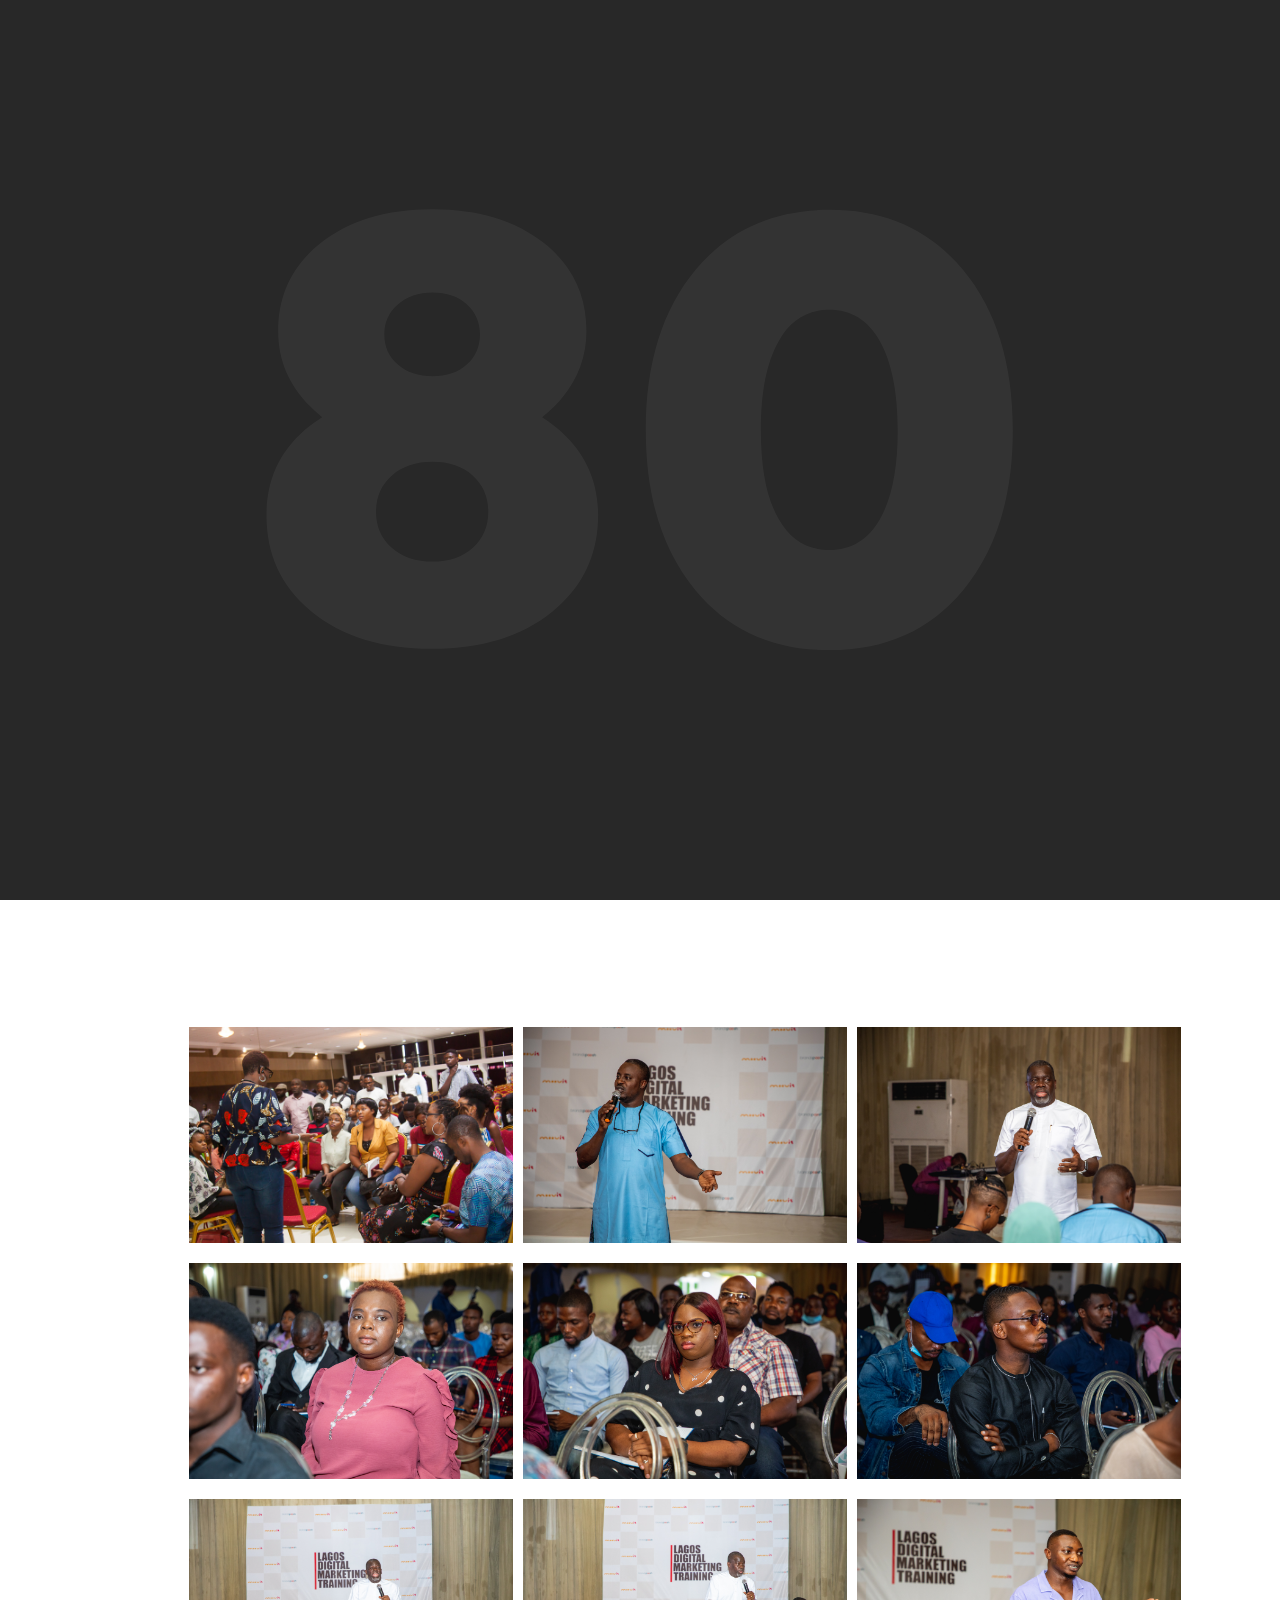
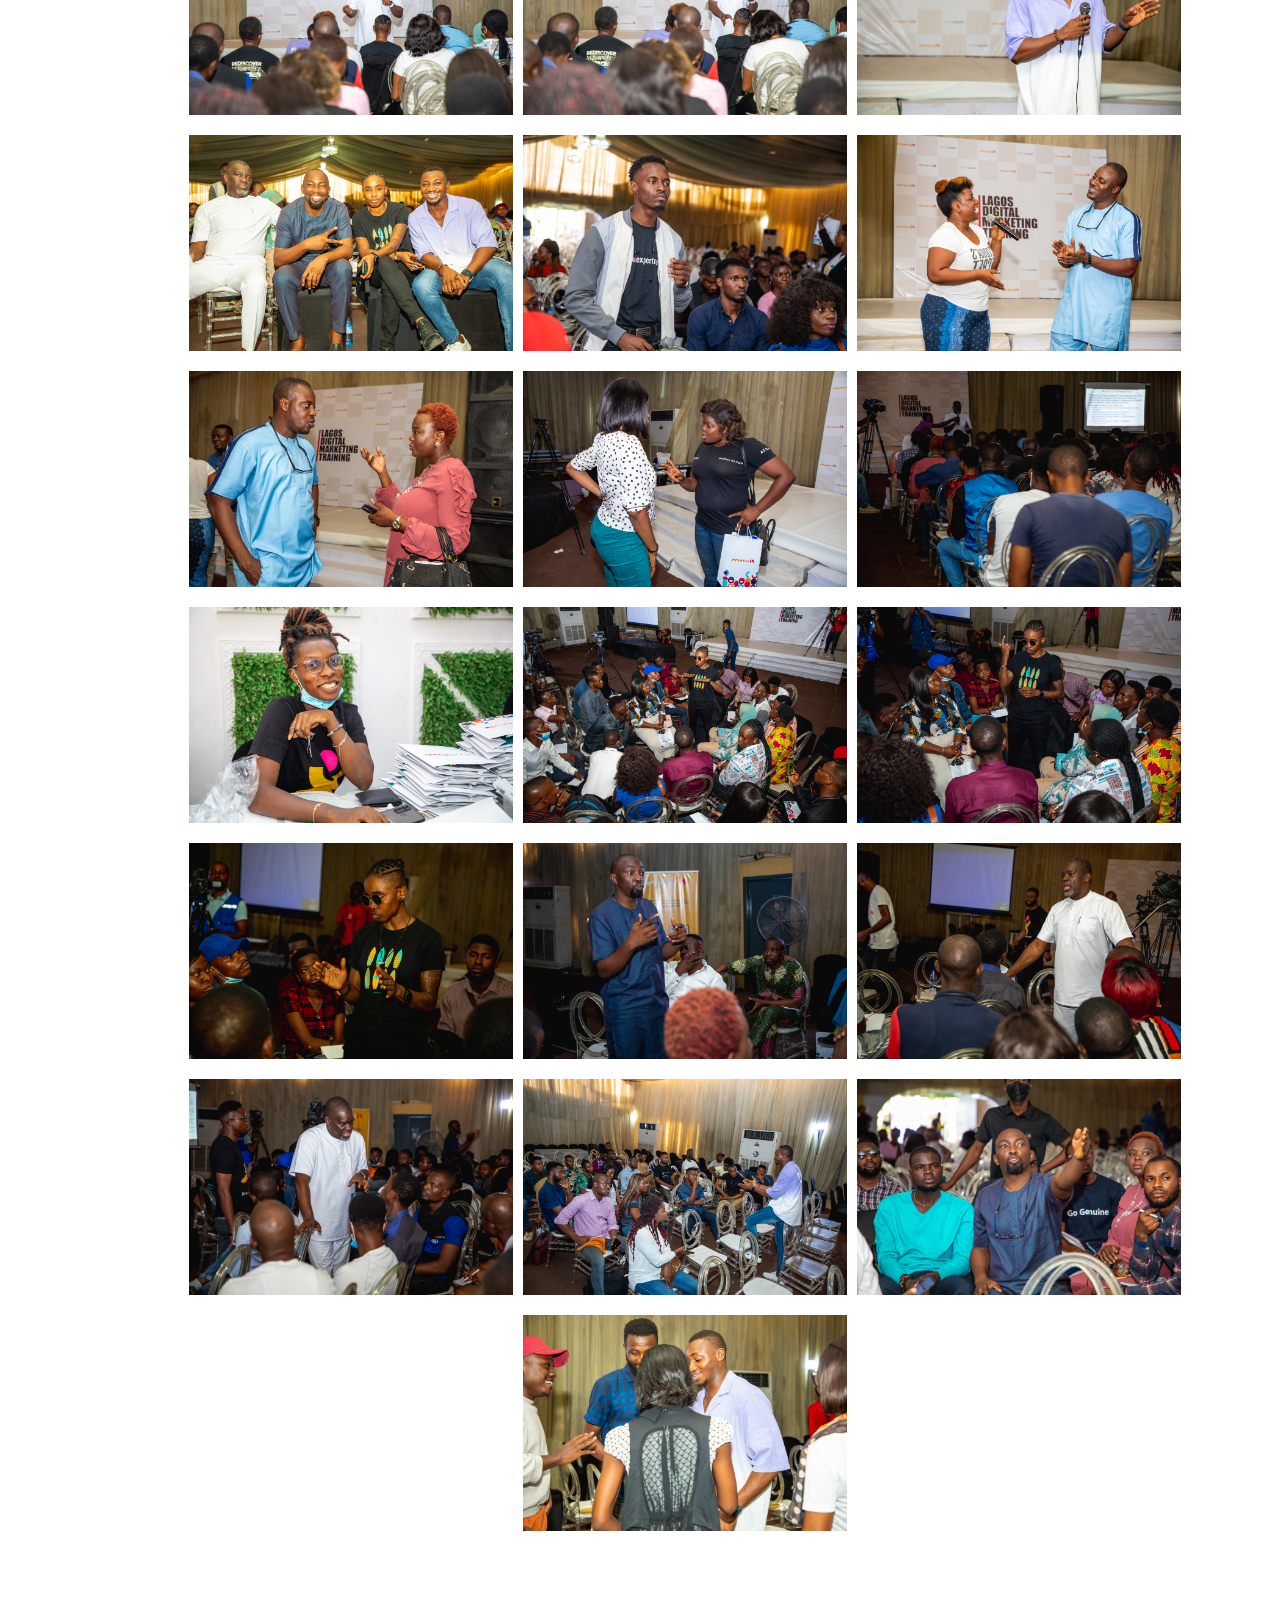
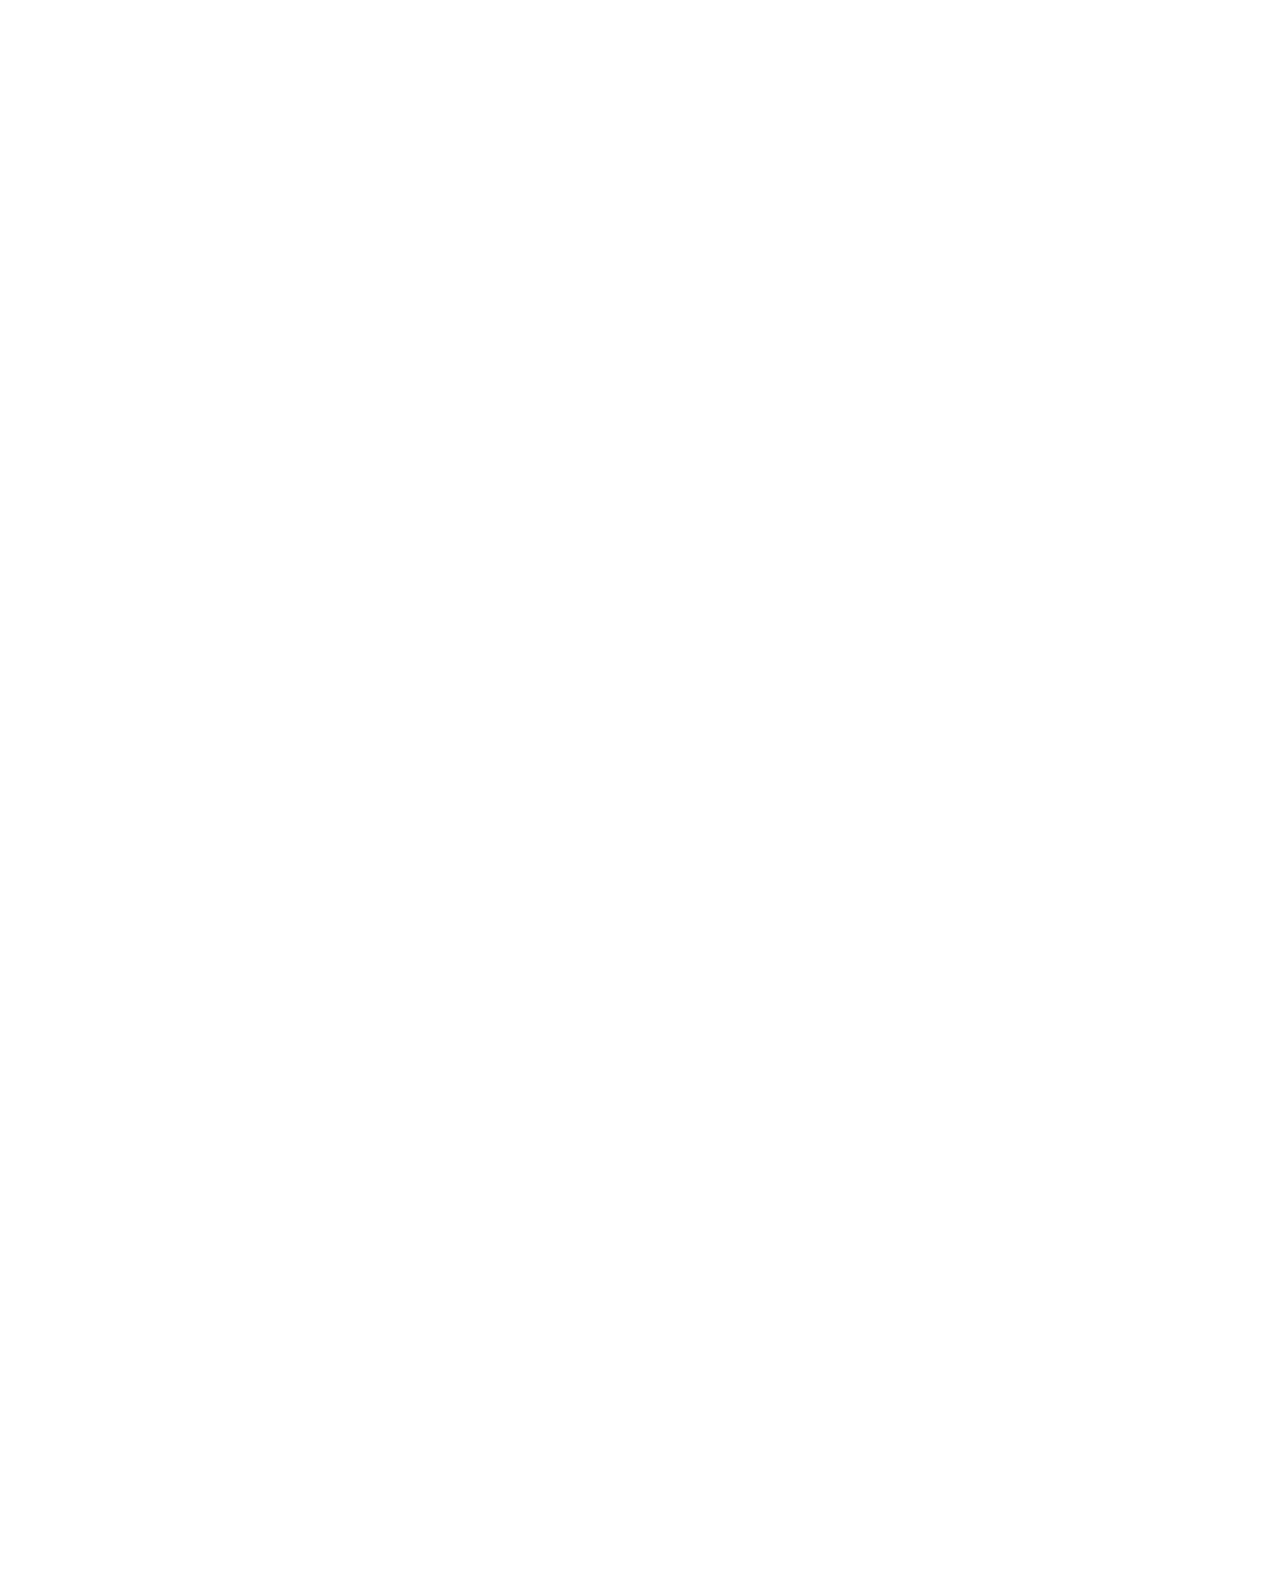
<file: gallery.html>
<!DOCTYPE html>
<html lang="en">
  <head>
    <meta charset="utf-8" />
    <meta
      name="viewport"
      content="width=device-width, initial-scale=1, shrink-to-fit=no"
    />
    <meta name="format-detection" content="telephone=no" />
    <meta name="theme-color" content="#282828" />
    <title>
      Lagos Digitial Marketing Training | Digital Lab & Creative Solutions
    </title>
    <meta name="author" content="Themezinho" />
    <meta
      name="description"
      content="Lagos Digitial Marketing Training | Digital Lab & Creative Solutions"
    />
    <meta
      name="keywords"
      content="creative, works, showcase, training, lagos, portfolio, highlight, projects, modern, agency, digital, studio, css, animation, transition, freelancers"
    />

    <!-- SOCIAL MEDIA META -->
    <meta
      property="og:description"
      content="Lagos Digitial Marketing Training | Digital Lab & Creative Solutions"
    />
    <meta
      property="og:image"
      content="http://www.themezinho.net/agensy/preview.png"
    />
    <meta property="og:site_name" content="ldmt" />
    <meta property="og:title" content="ldmt" />
    <meta property="og:type" content="website" />
    <meta property="og:url" content="http://www.themezinho.net/agensy" />

    <!-- TWITTER META -->
    <meta name="twitter:card" content="summary" />
    <meta name="twitter:site" content="@ldmt" />
    <meta name="twitter:creator" content="@ldmt" />
    <meta name="twitter:title" content="ldmt" />
    <meta
      name="twitter:description"
      content="Lagos Digitial Marketing Training | Digital Lab & Creative Solutions"
    />
    <meta
      name="twitter:image"
      content="http://www.themezinho.net/agensy/preview.png"
    />

    <!-- FAVICON FILES -->
    <link href="images/LDMT logo.png" rel="apple-touch-icon" sizes="144x144" />
    <link href="images/LDMT logo.png" rel="apple-touch-icon" sizes="114x114" />
    <link href="images/LDMT logo.png" rel="apple-touch-icon" sizes="72x72" />
    <link href="images/LDMT logo.png" rel="apple-touch-icon" />
    <link href="images/LDMT logo.png" rel="shortcut icon" />

    <!-- CSS FILES -->
    <link rel="stylesheet" href="css/animate.min.css" />
    <link rel="stylesheet" href="css/odometer.min.css" />
    <link rel="stylesheet" href="css/fancybox.min.css" />
    <link rel="stylesheet" href="css/swiper.min.css" />
    <link rel="stylesheet" href="css/bootstrap.min.css" />
    <link rel="stylesheet" href="css/style.css" />
  </head>
  <body>
    <div class="preloader">
      <div class="inner">
        <!-- <figure class="logo">
          <img src="images/LDMT logo.png" alt="Image" />
        </figure> -->
        <span class="percentage" id="percentage">0</span>
      </div>
      <!-- end inner -->
      <div class="loader-progress" id="loader-progress"></div>
      <!-- end loader-progress -->
    </div>
    <!-- end preloader -->
    <div class="transition-overlay"></div>
    <!-- end transition-overlay -->
    <div class="navigation-menu">
      <div class="inner">
        <div class="side-menu">
          <ul>
            <li><a href="index.html">Home</a></li>
            <li><a href="about.html">About</a></li>
            <li><a href="courses.html">Courses</a></li>
            <li><a href="gallery.html">Gallery</a></li>
            <li><a href="contact.html">Contact</a></li>
            <li><a href="register.html">Register</a></li>
          </ul>
        </div>
        <!-- end side-menu -->
        <div class="sides">
          <!-- <div id="map">
            <iframe
              src="https://www.google.com/maps/embed?pb=!1m18!1m12!1m3!1d325518.68780316407!2d30.252511957059642!3d50.4016990487754!2m3!1f0!2f0!3f0!3m2!1i1024!2i768!4f13.1!3m3!1m2!1s0x40d4cf4ee15a4505%3A0x764931d2170146fe!2z0JrQuNGX0LIsIDAyMDAw!5e0!3m2!1suk!2sua!4v1552081224273"
              width="600"
              height="450"
              style="border: 0"
              allowfullscreen
            ></iframe>
          </div> -->
          <!-- end map -->
          <figure>
            <img src="images/team.jpg" alt="Image" />
            <a href="#" data-fancybox
              ><img src="images/icon-map-marker.svg" alt="Image"
            /></a>
          </figure>
        </div>
        <!-- end sides -->
        <div class="sides">
          <h2>
            LDMT is an agency for the long term, not just for the few years
            ahead of us. Here’s why that matters for you — No “churn and burn.”
            — Our focus isn’t closing deals. It’s getting you quality leads for
            months, years on end.
          </h2>
          <address>
            8 Alhaji Jimoh street, Off Adeniyi Jones, Ikeja<br />
            <a href="#">info@ldmt.com.ng </a>
            +234 817 985 2082
          </address>
        </div>
        <!-- end sides -->
      </div>
      <!-- end inner -->
    </div>
    <!-- end navigation-menu -->
    <aside class="left-side">
      <div class="logo">
        <img src="images/LDMT logo.png" alt="Image" />
      </div>
      <ul>
        <li><a href="#">FACEBOOK</a></li>
        <li><a href="#">INSTAGRAM</a></li>
        <li><a href="#">TWITTER</a></li>
        <li><a href="#">LINKEDIN</a></li>
      </ul>
      <a href="#top" class="gotop"
        ><img src="images/icon-gotop.svg" alt="Image"
      /></a>
    </aside>
    <header class="header">
      <nav class="navbar">
        <div class="inner">
          <div class="logo">
            <a href="index.html"
              ><img src="images/LDMT logo.png" alt="Image"
            /></a>
          </div>
          <!-- end logo -->
          <div class="phone">T: +234 817 985 2082</div>
          <!-- end phone -->
          <div class="main-menu">
            <ul>
              <li><a href="index.html">Home</a></li>
              <li><a href="about.html">About</a></li>
              <li><a href="courses.html">Courses</a></li>
              <li><a href="gallery.html">Gallery</a></li>
              <li><a href="contact.html">Contact</a></li>
              <li><a href="register.html">Register</a></li>
            </ul>
          </div>
          <!-- end main-menu -->
          <div class="hamburger-menu" id="hamburger-menu">
            <div class="burger">
              <svg
                id="burger-svg"
                data-name="Layer 1"
                xmlns="http://www.w3.org/2000/svg"
                viewBox="0 0 50 50"
              >
                <title>Show / Hide Navigation</title>
                <rect class="burger-svg__base" width="50" height="50" />
                <g class="burger-svg__bars">
                  <rect
                    class="burger-svg__bar burger-svg__bar-1"
                    x="14"
                    y="18"
                    width="22"
                    height="2"
                  />
                  <rect
                    class="burger-svg__bar burger-svg__bar-2"
                    x="14"
                    y="24"
                    width="22"
                    height="2"
                  />
                  <rect
                    class="burger-svg__bar burger-svg__bar-3"
                    x="14"
                    y="30"
                    width="22"
                    height="2"
                  />
                </g>
              </svg>
            </div>
            <!-- end burger -->
          </div>
          <!-- end hamburger-menu -->
        </div>
        <!-- end inner -->
      </nav>
      <!-- end navbar -->
      <!-- end navbar -->
      <div class="page-title">
        <div class="container">
          <h2>Our Gallery</h2>
        </div>
        <!-- end container -->
      </div>
      <!-- end page-title -->
    </header>
    <!-- end header -->
    <section class="page-header">
      <div class="video-bg">
        <video src="videos/video-pl.mp4" loop autoplay muted></video>
      </div>
      <!-- end video-bg -->
    </section>
    <!-- end page-header -->

    <div class="our-awards-div">
      <img src="images/img1.jpg" alt="Our Training" />
      <img src="images/img2.jpg" alt="Our Training" />
      <img src="images/img3.jpg" alt="Our Training" />
      <img src="images/img4.jpg" alt="Our Training" />
      <img src="images/img5.jpg" alt="Our Training" />
      <img src="images/img6.jpg" alt="Our Training" />
      <img src="images/img7.jpg" alt="Our Training" />
      <img src="images/img8.jpg" alt="Our Training" />
      <img src="images/img9.jpg" alt="Our Training" />
      <img src="images/img10.jpg" alt="Our Training" />
      <img src="images/img11.jpg" alt="Our Training" />
      <img src="images/img12.jpg" alt="Our Training" />
      <img src="images/img13.jpg" alt="Our Training" />
      <img src="images/img14.jpg" alt="Our Training" />
      <img src="images/img15.jpg" alt="Our Training" />
      <img src="images/img16.jpg" alt="Our Training" />
      <img src="images/img17.jpg" alt="Our Training" />
      <img src="images/img18.jpg" alt="Our Training" />
      <img src="images/img19.jpg" alt="Our Training" />
      <img src="images/img20.jpg" alt="Our Training" />
      <img src="images/img21.jpg" alt="Our Training" />
      <img src="images/img22.jpg" alt="Our Training" />
      <img src="images/img23.jpg" alt="Our Training" />
      <img src="images/img24.jpg" alt="Our Training" />
      <img src="images/img25.jpg" alt="Our Training" />
    </div>
    <!-- end logos -->
    <section class="work-with-us" data-color="dark">
      <div class="container wow fadeInUp">
        <h6>LEARN FROM A PRO TEAM</h6>
        <h2>Would you like to start a training with us?</h2>
        <p><a href="#">Info@ldmt.com.ng</a></p>
        <small>Or</small>
        <p>+234 817 985 2082 or +234 708 853 7842</p>
      </div>
      <!-- end container -->
    </section>
    <!-- end work-with-us -->
    <footer class="footer">
      <div class="container">
        <div class="row">
          <div class="col-12">
            <div class="career wow fadeInUp">
              <h6>LAGOS DIGITAL MARKETING TRAINING</h6>
              <h2>
                We are always looking for creative minds, so let's train you
              </h2>
              <div class="custom-link">
                <a href="#">Get Started</a> <span></span> <i></i>
              </div>
              <!-- end custom-link -->
            </div>
            <!-- end career -->
          </div>
          <!-- end col-12 -->
          <div class="col-lg-5 wow fadeInUp">
            <figure class="logo">
              <img src="images/LDMT logo.png" alt="Image" />
            </figure>
          </div>
          <!-- end col-5 -->
          <div class="col-lg-4 col-md-6 wow fadeInUp">
            <h5>Location</h5>
            <address>
              8 Alhaji Jimoh street, <br />
              Off Adeniyi Jones, Ikeja
            </address>
          </div>
          <!-- end col-4 -->
          <div class="col-lg-3 col-md-6 wow fadeInUp">
            <h5>Say Hello</h5>
            <address>
              info@ldmt.com.ng <br />
              +234 817 985 2082 / +234 708 853 7842
            </address>
          </div>
          <!-- end col-3 -->
          <div class="col-12 wow fadeInUp">
            <div class="sub-footer">
              <ul>
                <li><a href="courses.html">Courses</a></li>
                <li><a href="about.html">About</a></li>
                <li><a href="contact.html">Contact</a></li>
              </ul>
              <span>© 2022 LDMT - All rights Reserved</span>
            </div>
            <!-- end sub-footer -->
          </div>
          <!-- end col-12 -->
        </div>
        <!-- end row -->
      </div>
      <!-- end container -->
    </footer>
    <!-- end footer -->
    <audio id="hamburger-hover" src="audio/link.mp3" preload="auto"></audio>

    <!-- JS FILES -->
    <script src="js/jquery.min.js"></script>
    <script src="js/bootstrap.min.js"></script>
    <script src="js/imagesloaded.pkgd.min.js"></script>
    <script src="js/isotope.min.js"></script>
    <script src="js/swiper.min.js"></script>
    <script src="js/TweenMax.min.js"></script>
    <script src="js/odometer.min.js"></script>
    <script src="js/fancybox.min.js"></script>
    <script src="js/wow.min.js"></script>
    <script src="js/scripts.js"></script>
  </body>
</html>
</file>
<file: css/style.css>
@charset "UTF-8";
/* CUSTOM FONTS */
@font-face {
  font-family: "Mont";
  src: url("../fonts/Mont-Regular.eot");
  src: local("☺"), url("../fonts/Mont-Regular.woff") format("woff"),
    url("../fonts/Mont-Regular.ttf") format("truetype"),
    url("../fonts/Mont-Regular.svg") format("svg");
  font-weight: 400;
  font-style: normal;
}
@font-face {
  font-family: "Mont";
  src: url("../fonts/Mont-Bold.eot");
  src: local("☺"), url("../fonts/Mont-Bold.woff") format("woff"),
    url("../fonts/Mont-Bold.ttf") format("truetype"),
    url("../fonts/Mont-Bold.svg") format("svg");
  font-weight: 600;
  font-style: normal;
}
@font-face {
  font-family: "Mont";
  src: url("../fonts/Mont-Heavy.eot");
  src: local("☺"), url("../fonts/Mont-Heavy.woff") format("woff"),
    url("../fonts/Mont-Heavy.ttf") format("truetype"),
    url("../fonts/Mont-Heavy.svg") format("svg");
  font-weight: 800;
  font-style: normal;
}
/* BODY */
* {
  outline: none !important;
}

body {
  margin: 0;
  padding-left: 150px;
  padding-right: 50px;
  font-family: "Mont";
  font-size: 17px;
  color: #282828;
  -webkit-transition: all 0.4s ease-in-out;
  -moz-transition: all 0.4s ease-in-out;
  -ms-transition: all 0.4s ease-in-out;
  -o-transition: all 0.4s ease-in-out;
  transition: all 0.4s ease-in-out;
  -webkit-font-smoothing: antialiased;
  text-rendering: optimizeLegibility;
  -moz-osx-font-smoothing: grayscale;
}

/* LINKS */
a {
  color: #282828;
  -webkit-transition: all 0.25s ease-in-out;
  -moz-transition: all 0.25s ease-in-out;
  -ms-transition: all 0.25s ease-in-out;
  -o-transition: all 0.25s ease-in-out;
  transition: all 0.25s ease-in-out;
}

a:hover {
  text-decoration: underline;
  color: #282828;
}

a:active {
  text-decoration: underline;
}

/* HTML ELEMENTS */
img {
  max-width: 100%;
}

p {
  line-height: 1.5;
}

/* FORM ELEMENTS */
input[type="text"],
input[type="email"],
input[type="tel"] {
  width: 100%;
  height: 54px;
  border: 1px solid #eee;
  padding: 0 20px;
  font-size: 14px;
}

textarea {
  width: 100%;
  height: 160px;
  border: 1px solid #eee;
  padding: 15px 20px;
}

button[type="submit"] {
  height: 58px;
  display: -ms-flexbox;
  display: flex;
  -ms-flex-wrap: wrap;
  flex-wrap: wrap;
  -ms-flex-align: center;
  -ms-flex-pack: justify;
  justify-content: space-between;
  text-align: center;
  border: none;
  margin: 0;
  padding: 0;
}
button[type="submit"] * {
  -webkit-transition: all 0.25s ease-in-out;
  -moz-transition: all 0.25s ease-in-out;
  -ms-transition: all 0.25s ease-in-out;
  -o-transition: all 0.25s ease-in-out;
  transition: all 0.25s ease-in-out;
}
button[type="submit"] strong {
  display: flex;
  flex-wrap: wrap;
  justify-content: center;
  align-content: center;
  height: 58px;
  border: 1px solid #282828;
  font-size: 13px;
  font-weight: 600;
  text-transform: uppercase;
  padding: 0 30px;
  background: #282828;
  color: #fff;
}
button[type="submit"] strong:hover {
  text-decoration: none;
}
button[type="submit"] b {
  width: 20px;
  height: 1px;
  background: #fff;
  display: inline-block;
  margin-left: 20px;
  margin-top: 8px;
}
button[type="submit"] i {
  width: 0;
  height: 0;
  display: inline-block;
  margin-left: 0;
  margin-right: auto;
  border-style: solid;
  border-width: 4px 0 4px 4px;
  border-color: transparent transparent transparent #fff;
  opacity: 1;
  margin-top: 5px;
}
button[type="submit"]:hover b {
  width: 50px;
  margin-left: 20px;
}
button[type="submit"]:hover i {
  opacity: 0;
}

/* CUSTOM CONTAINER */
@media (min-width: 1240px) {
  .container {
    max-width: 1200px;
  }
}
/* CUSTOM ELEMENTS */
.color-dark {
  background-color: #282828;
}
.color-dark .left-side ul {
  width: 100vh;
  line-height: 1;
  display: block;
  margin: 0;
  margin-top: 50vh;
  margin-left: -9px;
  padding: 0;
  transform: rotate(-90deg);
  transform-origin: 0 0;
  position: absolute;
  left: 50%;
  top: 50%;
  text-align: center;
}
.color-dark .left-side ul li {
  display: inline-block;
  margin: 0 10px;
  padding: 0;
  list-style: none;
}
.color-dark .left-side ul li a {
  display: block;
  font-size: 13px;
  font-weight: 600;
  position: relative;
  padding: 0 2px;
  color: #fff;
}
moe .color-dark .left-side ul li a:hover {
  text-decoration: none;
}
.color-dark .left-side ul li a:before {
  content: "";
  display: block;
  position: absolute;
  left: 0;
  bottom: 6px;
  height: 1px;
  width: 0;
  transition: width 0s ease, background 0.25s ease;
}
.color-dark .left-side ul li a:after {
  content: "";
  display: block;
  position: absolute;
  right: 0;
  bottom: 6px;
  height: 1px;
  width: 0;
  background: #fff;
  transition: width 0.25s ease;
}
.color-dark .left-side ul li a:hover:before {
  width: 100%;
  background: #fff;
  transition: width 0.25s ease;
}
.color-dark .left-side ul li a:hover:after {
  width: 100%;
  background: transparent;
  transition: all 0s ease;
}
.color-dark .left-side .logo img {
  -webkit-filter: invert(100%);
  filter: invert(100%);
}
.color-dark .left-side .gotop img {
  -webkit-filter: invert(100%);
  filter: invert(100%);
}

.color-light {
  background-color: #fff;
}

.color-undefined {
  background-color: transparent;
}

.overflow {
  overflow: hidden;
}

/* ODOMETER */
.odometer {
  line-height: 1;
}
.odometer .odometer-digit {
  padding: 0;
}
.odometer .odometer-digit-inner {
  left: 0;
}

/* PAGINATION */
.pagination {
  width: 100%;
  display: flex;
  flex-wrap: wrap;
}
.pagination li.page-item {
  margin-right: 5px;
}
.pagination li.page-item:first-child a.page-link {
  padding-left: 0;
}
.pagination li.page-item.active a.page-link {
  border: 1px solid #282828;
  background: none;
}
.pagination li.page-item a.page-link {
  border: none;
  color: #282828;
  font-size: 13px;
  font-weight: 600;
  border-radius: 50%;
}
.pagination li.page-item a.page-link:hover {
  background: none;
  opacity: 0.5;
}
.pagination li.page-item a.page-link:focus {
  border: none;
  background: none;
  box-shadow: none;
}

/* TRANSITION OVERLAY */
.transition-overlay {
  width: 100vw;
  height: 100vh;
  position: fixed;
  right: calc(-100% - 200px);
  bottom: 0;
  background: #282828;
  z-index: 99;
  -webkit-transition: all 0.3s ease;
  -moz-transition: all 0.3s ease;
  transition: all 0.3s ease;
  transition-duration: 500ms;
  -webkit-transition-duration: 500ms;
  transition-timing-function: cubic-bezier(0.86, 0, 0.07, 1);
  -webkit-transition-timing-function: cubic-bezier(0.86, 0, 0.07, 1);
  visibility: hidden;
}
.transition-overlay:before {
  content: "";
  width: 0;
  height: 0;
  border-style: solid;
  border-width: 0 200px 100vh 0;
  border-color: transparent #282828 transparent transparent;
  position: absolute;
  left: -200px;
  top: 0;
}
.transition-overlay.active {
  right: 0;
  visibility: visible;
}

/* PRELOADER */
.preloader {
  position: fixed;
  top: 0;
  left: 0;
  margin: auto;
  width: 100vw;
  height: 100vh;
  background: #282828;
  opacity: 1;
  -webkit-transition: all 0.3s ease;
  -moz-transition: all 0.3s ease;
  transition: all 0.3s ease;
  transition-duration: 500ms;
  -webkit-transition-duration: 500ms;
  transition-timing-function: cubic-bezier(0.86, 0, 0.07, 1);
  -webkit-transition-timing-function: cubic-bezier(0.86, 0, 0.07, 1);
  z-index: 99;
  transition-delay: 0.65s;
}
.preloader * {
  -webkit-transition: all 0.3s ease;
  -moz-transition: all 0.3s ease;
  transition: all 0.3s ease;
  transition-duration: 500ms;
  -webkit-transition-duration: 500ms;
  transition-timing-function: cubic-bezier(0.86, 0, 0.07, 1);
  -webkit-transition-timing-function: cubic-bezier(0.86, 0, 0.07, 1);
}
.preloader:before {
  content: "";
  width: 0;
  height: 0;
  border-style: solid;
  border-width: 0 200px 100vh 0;
  border-color: transparent #282828 transparent transparent;
  position: absolute;
  left: -200px;
  top: 0;
}
.preloader:after {
  content: "";
  width: 0;
  height: 0;
  border-style: solid;
  border-width: 100vh 0 0 200px;
  border-color: transparent transparent transparent #282828;
  position: absolute;
  right: -200px;
  top: 0;
}
.preloader .inner {
  width: 100vw;
  height: 100vh;
  display: flex;
  flex-wrap: wrap;
  align-items: center;
  justify-content: center;
  overflow: hidden;
}
.preloader .inner .logo {
  display: inline-block;
  margin: 0;
  animation: fadeInUp ease 0.6s;
}
.preloader .inner .logo img {
  height: 50px;
}
.preloader .inner .percentage {
  width: 100%;
  font-size: 70vh;
  line-height: 1;
  font-weight: 800;
  color: #fff;
  position: absolute;
  top: 50%;
  transform: translateY(-50%);
  text-align: center;
  opacity: 0.05;
  transition-delay: 0.1s;
}

.page-loaded .preloader {
  left: calc(-100% - 200px);
  visibility: hidden;
}

.page-loaded .preloader .logo {
  transform: translateX(-100px);
  opacity: 0;
}

.page-loaded .preloader .percentage {
  margin-left: 100px;
  opacity: 0;
}

body .navbar .inner {
  transform: translateY(-100%);
  transition-delay: 1.2s;
}

body .left-side {
  left: -100%;
  transition-delay: 1.3s !important;
  -webkit-transition: all 0.25s ease-in-out;
  -moz-transition: all 0.25s ease-in-out;
  -ms-transition: all 0.25s ease-in-out;
  -o-transition: all 0.25s ease-in-out;
  transition: all 0.25s ease-in-out;
}

body .header .headlines {
  opacity: 1;
  transform: translateY(100%);
  transition-delay: 1.4s !important;
  -webkit-transition: all 0.25s ease-in-out;
  -moz-transition: all 0.25s ease-in-out;
  -ms-transition: all 0.25s ease-in-out;
  -o-transition: all 0.25s ease-in-out;
  transition: all 0.25s ease-in-out;
  opacity: 0;
}

body .header .page-title {
  opacity: 1;
  transform: translateY(100%);
  transition-delay: 1.4s !important;
  -webkit-transition: all 0.25s ease-in-out;
  -moz-transition: all 0.25s ease-in-out;
  -ms-transition: all 0.25s ease-in-out;
  -o-transition: all 0.25s ease-in-out;
  transition: all 0.25s ease-in-out;
  opacity: 0;
}

body .page-header {
  opacity: 1;
  transform: translateY(100%);
  transition-delay: 1.4s !important;
  -webkit-transition: all 0.25s ease-in-out;
  -moz-transition: all 0.25s ease-in-out;
  -ms-transition: all 0.25s ease-in-out;
  -o-transition: all 0.25s ease-in-out;
  transition: all 0.25s ease-in-out;
  opacity: 0;
}

body .slider {
  transform: translateY(100%);
  transition-delay: 1.5s !important;
  -webkit-transition: all 0.25s ease-in-out;
  -moz-transition: all 0.25s ease-in-out;
  -ms-transition: all 0.25s ease-in-out;
  -o-transition: all 0.25s ease-in-out;
  transition: all 0.25s ease-in-out;
  opacity: 0;
}

.page-loaded .header .navbar .inner {
  transform: translateY(0);
}

.page-loaded .header .headlines {
  opacity: 1;
  transform: translateY(0);
  opacity: 1;
}

.page-loaded .header .page-title {
  opacity: 1;
  transform: translateY(0);
  opacity: 1;
}

.page-loaded .page-header {
  opacity: 1;
  transform: translateY(0);
  opacity: 1;
}

.page-loaded .slider {
  opacity: 1;
  transform: translateY(0);
}

.page-loaded .left-side {
  left: 0;
}

.page-loaded .video-wrapper {
  opacity: 1;
  transform: translateY(0);
}

.page-loaded figure.image {
  opacity: 1;
  transform: translateY(0);
}

.page-loaded .header-image {
  opacity: 1;
  transform: translateY(0);
}

.page-loaded .map {
  opacity: 1;
  transform: translateY(0);
}

/* BURGER */
.burger {
  margin-top: 1px;
  z-index: 3;
  display: inline-block;
  width: 50px;
  height: 50px;
  padding: 0;
  border: none;
  outline: none;
  cursor: pointer;
}

.isNavOpen {
  overflow: hidden;
}

.burger-svg__base {
  fill: #fff;
}

.burger-svg__bars {
  fill: #282828;
}

/* NAVIGATION MENU */
.navigation-menu {
  width: 100%;
  height: 100%;
  display: flex;
  flex-wrap: wrap;
  flex-direction: column;
  justify-content: center;
  position: fixed;
  right: calc(-100% + -200px);
  top: 0;
  z-index: 2;
  background: #282828;
  -webkit-transition: all 0.3s ease;
  -moz-transition: all 0.3s ease;
  transition: all 0.3s ease;
  transition-duration: 500ms;
  -webkit-transition-duration: 500ms;
  transition-timing-function: cubic-bezier(0.86, 0, 0.07, 1);
  -webkit-transition-timing-function: cubic-bezier(0.86, 0, 0.07, 1);
  visibility: hidden;
}
.navigation-menu:before {
  content: "";
  width: 0;
  height: 0;
  border-style: solid;
  border-width: 0 200px 100vh 0;
  border-color: transparent #282828 transparent transparent;
  position: absolute;
  left: -200px;
  top: 0;
}
.navigation-menu.active {
  right: 0;
  visibility: visible;
}
.navigation-menu.active .inner {
  opacity: 1;
  transform: translateX(0);
}
.navigation-menu #map {
  width: 600px;
  height: 450px;
  display: none;
  border: none;
}
.navigation-menu .inner {
  display: flex;
  flex-wrap: wrap;
  align-content: center;
  padding: 0 10%;
  color: #fff;
  transform: translateX(40%);
  opacity: 0;
  -webkit-transition: all 0.3s ease;
  -moz-transition: all 0.3s ease;
  transition: all 0.3s ease;
  transition-duration: 500ms;
  -webkit-transition-duration: 500ms;
  transition-timing-function: cubic-bezier(0.86, 0, 0.07, 1);
  -webkit-transition-timing-function: cubic-bezier(0.86, 0, 0.07, 1);
  transition-delay: 0.35s;
  padding-top: 80px;
}
.navigation-menu .inner .side-menu {
  width: 100%;
  float: right;
  display: none;
}
.navigation-menu .inner .side-menu ul {
  float: right;
  margin: 0;
  padding: 0;
  text-align: right;
}
.navigation-menu .inner .side-menu ul li {
  display: block;
  list-style: none;
  margin-bottom: 5px;
}
.navigation-menu .inner .side-menu ul li a {
  font-size: 8vw;
  color: #fff;
  font-weight: 600;
}
.navigation-menu .inner .sides {
  flex: 1;
  display: flex;
  flex-wrap: wrap;
  flex-direction: column;
  justify-content: center;
}
.navigation-menu .inner .sides:last-child {
  padding-left: 50px;
}
.navigation-menu .inner h2 {
  display: block;
  margin-bottom: 20px;
  line-height: 1.7;
  font-size: 25px;
}
.navigation-menu .inner h2 strong {
  font-weight: 600;
}
.navigation-menu .inner figure {
  display: block;
  margin: 0;
  background: #fff;
  padding: 6px;
  position: relative;
}
.navigation-menu .inner figure a {
  width: 50px;
  height: 50px;
  line-height: 44px;
  position: absolute;
  right: 6px;
  top: 6px;
  background: #fff;
  text-align: center;
}
.navigation-menu .inner address {
  display: block;
  font-size: 19px;
}
.navigation-menu .inner address a {
  display: block;
  color: #fff;
  text-decoration: underline;
}

/* REVEAL EFFECT */
.reveal-effect {
  float: left;
  overflow: hidden;
  position: relative;
}
.reveal-effect.animated:before {
  content: "";
  width: 100%;
  height: 100%;
  background: #eee;
  position: absolute;
  left: 0;
  top: 0;
  animation: 1s reveal linear forwards;
  -webkit-animation-duration: 1s;
  z-index: 1;
  -moz-animation-duration: 1s;
  -ms-animation-duration: 1s;
  -o-animation-duration: 1s;
  animation-duration: 1s;
  -webkit-animation-fill-mode: forwards;
  -moz-animation-fill-mode: forwards;
  -ms-animation-fill-mode: forwards;
  -o-animation-fill-mode: forwards;
  animation-fill-mode: forwards;
  -webkit-animation-timing-function: cubic-bezier(0.785, 0.135, 0.15, 0.86);
  -moz-animation-timing-function: cubic-bezier(0.785, 0.135, 0.15, 0.86);
  -o-animation-timing-function: cubic-bezier(0.785, 0.135, 0.15, 0.86);
  -ms-animation-timing-function: cubic-bezier(0.785, 0.135, 0.15, 0.86);
  animation-timing-function: cubic-bezier(0.785, 0.135, 0.15, 0.86);
}

.reveal-effect.animated > * {
  animation: 1s reveal-inner linear forwards;
}

@-webkit-keyframes reveal {
  0% {
    left: 0;
    width: 0;
  }
  50% {
    left: 0;
    width: 100%;
  }
  51% {
    left: auto;
    right: 0;
  }
  100% {
    left: auto;
    right: 0;
    width: 0;
  }
}
@-webkit-keyframes reveal-inner {
  0% {
    visibility: hidden;
    opacity: 0;
  }
  50% {
    visibility: hidden;
    opacity: 0;
  }
  51% {
    visibility: visible;
    opacity: 1;
  }
  100% {
    visibility: visible;
    opacity: 1;
  }
}
/* TITLES */
.titles {
  width: 100%;
  display: flex;
  flex-wrap: wrap;
  flex-direction: column;
  padding-right: 50%;
  margin-bottom: 80px;
}
.titles h6 {
  font-size: 17px;
  font-weight: 600;
  margin-bottom: 20px;
  letter-spacing: 2px;
}
.titles p {
  font-size: 20px;
  line-height: 1.5;
  margin-bottom: 0;
  font-weight: 300;
}

/* CUSTOM LINK */
.custom-link {
  display: -ms-flexbox;
  display: flex;
  -ms-flex-wrap: wrap;
  flex-wrap: wrap;
  -ms-flex-align: center;
  align-items: center;
  -ms-flex-pack: justify;
  justify-content: space-between;
}
.custom-link * {
  -webkit-transition: all 0.25s ease-in-out;
  -moz-transition: all 0.25s ease-in-out;
  -ms-transition: all 0.25s ease-in-out;
  -o-transition: all 0.25s ease-in-out;
  transition: all 0.25s ease-in-out;
}
.custom-link a {
  display: inline-block;
  margin-right: 15px;
  font-size: 13px;
  font-weight: 600;
  text-transform: uppercase;
}
.custom-link a:hover {
  text-decoration: none;
}
.custom-link span {
  width: 20px;
  height: 1px;
  background: #282828;
  display: inline-block;
  margin: 0;
}
.custom-link i {
  width: 0;
  height: 0;
  display: inline-block;
  margin-left: 0;
  margin-right: auto;
  border-style: solid;
  border-width: 4px 0 4px 4px;
  border-color: transparent transparent transparent #282828;
  opacity: 1;
}
.custom-link:hover a {
  margin-left: 20px;
}
.custom-link:hover span {
  width: 50px;
  margin-left: 20px;
}
.custom-link:hover i {
  opacity: 0;
}

/* CUSTOM BUTTON */
.custom-btn {
  display: -ms-flexbox;
  display: flex;
  -ms-flex-wrap: wrap;
  flex-wrap: wrap;
  -ms-flex-align: center;
  align-items: center;
  -ms-flex-pack: justify;
  justify-content: space-between;
  text-align: center;
}
.custom-btn * {
  -webkit-transition: all 0.25s ease-in-out;
  -moz-transition: all 0.25s ease-in-out;
  -ms-transition: all 0.25s ease-in-out;
  -o-transition: all 0.25s ease-in-out;
  transition: all 0.25s ease-in-out;
}
.custom-btn a {
  display: flex;
  flex-wrap: wrap;
  justify-content: center;
  height: 58px;
  border: 1px solid #282828;
  font-size: 13px;
  font-weight: 600;
  text-transform: uppercase;
  padding: 0 30px;
  padding-top: 18px;
  background: #282828;
  color: #fff;
}
.custom-btn a:hover {
  text-decoration: none;
}
.custom-btn span {
  width: 20px;
  height: 1px;
  background: #fff;
  display: inline-block;
  margin-left: 20px;
  margin-top: 8px;
}
.custom-btn i {
  width: 0;
  height: 0;
  display: inline-block;
  margin-left: 0;
  margin-right: auto;
  border-style: solid;
  border-width: 4px 0 4px 4px;
  border-color: transparent transparent transparent #fff;
  opacity: 1;
  margin-top: 5px;
}
.custom-btn:hover span {
  width: 50px;
  margin-left: 20px;
}
.custom-btn:hover i {
  opacity: 0;
}

/* HEADER */
.header {
  width: 100%;
  display: flex;
  flex-wrap: wrap;
  flex-direction: column;
}
.header .navbar {
  width: 100%;
  margin-bottom: 0;
}
.header .page-title {
  width: 100%;
  margin-bottom: 100px;
  margin-top: 50px;
}
.header .page-title h2 {
  font-weight: 700;
  font-size: 8vw;
  margin-bottom: 20px;
}
.header .page-title h4 {
  padding-right: 40%;
  line-height: 1.7;
}
.header .headlines {
  width: 100%;
  margin-bottom: 100px;
  margin-top: 50px;
}
.header .headlines h1 {
  font-size: 8vw;
  font-weight: 800;
  line-height: 1;
  margin: 0;
  padding-bottom: 5px;
}

/* NAVBAR */
.navbar {
  width: 100%;
  display: flex;
  flex-wrap: wrap;
  position: relative;
  z-index: 9;
  -webkit-transition: all 0.25s ease-in-out;
  -moz-transition: all 0.25s ease-in-out;
  -ms-transition: all 0.25s ease-in-out;
  -o-transition: all 0.25s ease-in-out;
  transition: all 0.25s ease-in-out;
}
.navbar.hide {
  transform: translateY(-100px) !important;
  -webkit-transition: all 0.25s ease-in-out;
  -moz-transition: all 0.25s ease-in-out;
  -ms-transition: all 0.25s ease-in-out;
  -o-transition: all 0.25s ease-in-out;
  transition: all 0.25s ease-in-out;
}
.navbar.light {
  color: #fff;
}
.navbar.light .logo a img {
  -webkit-filter: brightness(0) invert(1);
  filter: brightness(0) invert(1);
}
.navbar.light .main-menu ul li a {
  color: #fff;
}
.navbar.light .main-menu ul li a:after {
  background: #fff;
}
.navbar.light .main-menu ul li a:hover:before {
  background: #fff;
}
.navbar .inner {
  width: 100%;
  display: flex;
  flex-wrap: wrap;
  align-items: center;
  justify-content: space-between;
  padding: 30px 0;
  -webkit-transition: all 0.25s ease-in-out;
  -moz-transition: all 0.25s ease-in-out;
  -ms-transition: all 0.25s ease-in-out;
  -o-transition: all 0.25s ease-in-out;
  transition: all 0.25s ease-in-out;
}
.navbar .logo {
  margin-left: 0;
}
.navbar .logo a {
  margin: 0;
}
.navbar .logo a img {
  height: 42px;
}
.navbar .phone {
  margin-left: 50px;
}
.navbar .main-menu {
  margin-left: auto;
}
.navbar .main-menu ul {
  margin: 0;
  padding: 0;
}
.navbar .main-menu ul li {
  display: inline-block;
  margin: 0 18px;
  padding: 0;
}
.navbar .main-menu ul li a {
  display: block;
  font-size: 15px;
  font-weight: 600;
  position: relative;
  padding: 0 2px;
}
.navbar .main-menu ul li a:hover {
  text-decoration: none;
}
.navbar .main-menu ul li a:before {
  content: "";
  display: block;
  position: absolute;
  left: 0;
  bottom: 9px;
  height: 1px;
  width: 0;
  transition: width 0s ease, background 0.25s ease;
}
.navbar .main-menu ul li a:after {
  content: "";
  display: block;
  position: absolute;
  right: 0;
  bottom: 9px;
  height: 1px;
  width: 0;
  background: #282828;
  transition: width 0.25s ease;
}
.navbar .main-menu ul li a:hover:before {
  width: 100%;
  background: #282828;
  transition: width 0.25s ease;
}
.navbar .main-menu ul li a:hover:after {
  width: 100%;
  background: transparent;
  transition: all 0s ease;
}
.navbar .hamburger-menu {
  margin-right: 0;
  margin-left: 30px;
}

/* LEFT SIDE */
.left-side {
  width: 150px;
  height: 100vh;
  position: fixed;
  left: 0;
  top: 0;
}
.left-side .logo {
  width: 100%;
  display: block;
  height: 42px;
  text-align: center;
  margin-top: 35px;
  -webkit-transition: all 0.25s ease-in-out;
  -moz-transition: all 0.25s ease-in-out;
  -ms-transition: all 0.25s ease-in-out;
  -o-transition: all 0.25s ease-in-out;
  transition: all 0.25s ease-in-out;
  opacity: 0;
  transform: translateY(-30px);
}
.left-side .logo img {
  height: 42px;
}
.left-side .logo.sticky {
  opacity: 1;
  transform: translateY(0);
}
.left-side ul {
  width: 100vh;
  line-height: 1;
  display: block;
  margin: 0;
  margin-top: 50vh;
  margin-left: -9px;
  padding: 0;
  transform: rotate(-90deg);
  transform-origin: 0 0;
  position: absolute;
  left: 50%;
  top: 50%;
  text-align: center;
}
.left-side ul li {
  display: inline-block;
  margin: 0 10px;
  padding: 0;
  list-style: none;
}
.left-side ul li a {
  display: block;
  font-size: 13px;
  font-weight: 600;
  position: relative;
  padding: 0 2px;
}
.left-side ul li a:hover {
  text-decoration: none;
}
.left-side ul li a:before {
  content: "";
  display: block;
  position: absolute;
  left: 0;
  bottom: 6px;
  height: 1px;
  width: 0;
  transition: width 0s ease, background 0.25s ease;
}
.left-side ul li a:after {
  content: "";
  display: block;
  position: absolute;
  right: 0;
  bottom: 6px;
  height: 1px;
  width: 0;
  background: #282828;
  transition: width 0.25s ease;
}
.left-side ul li a:hover:before {
  width: 100%;
  background: #282828;
  transition: width 0.25s ease;
}
.left-side ul li a:hover:after {
  width: 100%;
  background: transparent;
  transition: all 0s ease;
}
.left-side .gotop {
  width: 50px;
  padding: 14px;
  position: absolute;
  left: 50px;
  bottom: 35px;
  display: none;
}
.left-side .gotop img {
  display: block;
}

/* SLIDER */
.slider {
  width: calc(100% + 50px);
  height: 560px;
  display: flex;
  flex-wrap: wrap;
  background: #282828;
  margin-right: -50px;
  overflow: hidden;
  position: relative;
}
.slider:hover .swiper-container .swiper-slide {
  margin-left: -10px;
}
.slider:hover .swiper-button-next span {
  width: 100%;
}
.slider .swiper-container {
  width: 100%;
  height: 100%;
  position: relative;
}
.slider .swiper-container .swiper-slide {
  width: calc(100% - 80px);
  display: -webkit-box;
  display: -ms-flexbox;
  display: -webkit-flex;
  display: flex;
  -webkit-box-pack: center;
  -ms-flex-pack: center;
  -webkit-justify-content: center;
  justify-content: center;
  -webkit-box-align: center;
  -ms-flex-align: center;
  -webkit-align-items: center;
  align-items: center;
  opacity: 0.3;
  -webkit-transition: all 0.25s ease-in-out;
  -moz-transition: all 0.25s ease-in-out;
  -ms-transition: all 0.25s ease-in-out;
  -o-transition: all 0.25s ease-in-out;
  transition: all 0.25s ease-in-out;
  overflow: hidden;
  background-size: cover;
  background-position: center;
}
.slider .swiper-container .swiper-slide-active {
  opacity: 1;
  z-index: 2;
}
.slider .swiper-container .swiper-slide-active .slide-inner {
  opacity: 1;
}
.slider .swiper-container .slide-inner {
  width: 100%;
  padding: 0 100px;
  padding-right: 40%;
  opacity: 0;
  -webkit-transition: all 0.25s ease-in-out;
  -moz-transition: all 0.25s ease-in-out;
  -ms-transition: all 0.25s ease-in-out;
  -o-transition: all 0.25s ease-in-out;
  transition: all 0.25s ease-in-out;
}
.slider .swiper-container .slide-inner figure {
  display: block;
  margin-bottom: 10px;
}
.slider .swiper-container .slide-inner figure img {
  max-width: 120px;
}
.slider .swiper-container .slide-inner h2 {
  font-size: 52px;
  font-weight: 600;
  color: #fff;
  margin-left: -3px;
}
.slider .swiper-container .slide-inner .link {
  display: block;
  margin-top: 50px;
}
.slider .swiper-container .slide-inner .link a {
  display: inline-block;
  font-weight: 600;
  color: #fff;
  font-size: 13px;
  position: relative;
}
.slider .swiper-container .slide-inner .link a:before {
  content: "";
  width: 100%;
  height: 6px;
  background: #fff;
  position: absolute;
  left: 0;
  bottom: 0;
  opacity: 0.3;
}
.slider .swiper-container .slide-inner .link a:after {
  content: "";
  width: 0;
  height: 6px;
  background: #fff;
  position: absolute;
  right: 0;
  bottom: 0;
  -webkit-transition: all 0.25s ease-in-out;
  -moz-transition: all 0.25s ease-in-out;
  -ms-transition: all 0.25s ease-in-out;
  -o-transition: all 0.25s ease-in-out;
  transition: all 0.25s ease-in-out;
}
.slider .swiper-container .slide-inner .link a:hover {
  text-decoration: none;
}
.slider .swiper-container .slide-inner .link a:hover:after {
  width: 100%;
}

/* SWIPER BUTTONS */
.swiper-button-next {
  width: 80px;
  height: 100%;
  display: flex;
  flex-wrap: wrap;
  flex-direction: column;
  justify-content: center;
  position: absolute;
  left: auto;
  right: 20px;
  top: 0;
  z-index: 2;
  background: none;
  text-align: right;
}
.swiper-button-next span {
  width: 50%;
  height: 1px;
  margin-left: auto;
  background: #fff;
  display: inline-block;
  -webkit-transition: all 0.25s ease-in-out;
  -moz-transition: all 0.25s ease-in-out;
  -ms-transition: all 0.25s ease-in-out;
  -o-transition: all 0.25s ease-in-out;
  transition: all 0.25s ease-in-out;
}
.swiper-button-next b {
  font-weight: 600;
  display: block;
  font-size: 12px;
  color: #fff;
  margin-top: 5px;
}

/* SWIPER PAGINATION */
.swiper-pagination-bullet {
  opacity: 1;
  background: rgba(0, 0, 0, 0.2);
  position: relative;
  height: 40px;
  width: 40px;
  background: none;
  text-align: center;
  transform: scaleX(-1) scale(0.7);
  margin: 0;
}
.swiper-pagination-bullet:before {
  content: "";
  width: 100%;
  height: 100%;
  border: 3px solid rgba(255, 255, 255, 0.3);
  border-radius: 50%;
  position: absolute;
  left: 0;
  top: 0;
}

.swiper-pagination-bullet-active {
  color: #fff;
  background: none;
}
.swiper-pagination-bullet-active:after {
  content: "";
  width: 14px;
  height: 14px;
  border-radius: 50%;
  background: #fff;
  position: absolute;
  left: 50%;
  top: 50%;
  margin-left: -7px;
  margin-top: -7px;
}

.swiper-pagination-bullet svg {
  position: absolute;
  top: 0;
  right: 0;
  width: 40px;
  height: 40px;
  transform: rotateY(-180deg) rotateZ(-90deg);
}

.swiper-pagination-bullet.swiper-pagination-bullet-active svg circle {
  animation-play-state: running;
  stroke-width: 3px;
  animation: countdown 6s linear forwards;
}

.swiper-pagination-bullet svg circle {
  stroke-dasharray: 113px;
  stroke-dashoffset: 0px;
  stroke-linecap: round;
  stroke-width: 0;
  stroke: #fff;
  fill: none;
  animation: none;
  animation-play-state: paused;
  animation-fill-mode: none;
}

/* PAGE HEADER */
.page-header {
  width: 100%;
  display: flex;
  flex-wrap: wrap;
  background: #282828;
}
.page-header .video-bg {
  width: 100%;
}
.page-header .video-bg video {
  width: 100%;
  display: flex;
}
.page-header iframe {
  width: 100%;
  height: 500px;
  display: block;
  border: none;
}
.page-header figure {
  width: 100%;
  margin: 0;
}
.page-header figure img {
  width: 100%;
}

/* ABOUT INTRO */
.about-intro {
  width: 100%;
  display: flex;
  flex-wrap: wrap;
  padding-top: 150px;
}
.about-intro h2 {
  font-size: 4vw;
  font-weight: 700;
  margin-bottom: 50px;
}
.about-intro p {
  line-height: 2;
  margin: 0;
}
.about-intro p:nth-child(2) {
  margin-bottom: 30px;
  font-weight: 600;
}

/* MAIN SERVICES */
.main-services {
  width: 100%;
  display: flex;
  flex-wrap: wrap;
  padding: 150px 0;
  text-align: center;
}
.main-services .titles {
  padding: 0 20%;
  color: #fff;
}
.main-services figure {
  display: inline-block;
  margin-bottom: 0;
}
.main-services figure img {
  height: 60px;
  display: inline-block;
}
.main-services article {
  width: 100%;
  float: left;
  margin-bottom: 50px;
  color: #fff;
  position: relative;
  padding: 0 30px;
}
.main-services article span {
  display: block;
  font-weight: 700;
  font-size: 40px;
  opacity: 0.1;
}
.main-services article h4 {
  display: block;
  margin-top: -25px;
  font-weight: 600;
  font-size: 18px;
}

/* WORKS */
.works {
  width: 100%;
  display: flex;
  flex-wrap: wrap;
  padding: 80px 0;
}
.works .titles {
  display: block;
  padding-right: 15%;
  margin-bottom: 20px;
}
.works .titles h2 {
  font-size: 18px;
  font-weight: 600;
  letter-spacing: 2px;
  text-transform: uppercase;
}
.works .titles p {
  font-size: 20px;
  line-height: 1.5;
  margin-bottom: 40px;
  font-weight: 300;
}
.works ul {
  margin-bottom: 0;
  margin-left: -30px;
  margin-right: -30px;
  padding: 0;
}
.works ul li {
  width: 50%;
  margin: 40px 0;
  padding: 0 30px;
  list-style: none;
}

/* PROJECT BOX */
.project-box {
  width: 100%;
  display: block;
}
.project-box .project-image {
  width: 100%;
  display: block;
}
.project-box .project-image a {
  display: block;
}
.project-box .project-image a img {
  width: 100%;
}
.project-box .project-content {
  width: 100%;
  display: block;
}
.project-box .project-content h3 {
  font-size: 27px;
  display: block;
}
.project-box .project-content h3 a {
  display: block;
}
.project-box .project-content h3 a:hover {
  text-decoration: none;
}
.project-box .project-content small {
  display: block;
}

/* CASE DETAIL */
.case-detail {
  width: 100%;
  display: flex;
  flex-wrap: wrap;
  padding: 120px 0;
}
.case-detail figure {
  display: block;
  margin-bottom: 50px;
}
.case-detail figure img {
  width: 100%;
}
.case-detail h6 {
  font-size: 16px;
  font-weight: 600;
  margin-bottom: 5px;
}
.case-detail h5 {
  font-size: 20px;
  font-weight: 600;
  margin-bottom: 15px;
}
.case-detail h3 {
  font-size: 50px;
  font-weight: 800;
  margin-top: 100px;
}
.case-detail p {
  display: block;
  margin-bottom: 50px;
}

/* FEATURED SERVICES */
.featured-services {
  width: 100%;
  display: flex;
  flex-wrap: wrap;
  padding: 150px 0;
  color: #fff;
}
.featured-services .col-lg-3:nth-child(2n + 2) {
  margin-top: 134px;
}
.featured-services figure {
  width: 100%;
  display: flex;
  flex-wrap: wrap;
  flex-direction: column;
  position: relative;
  margin: 15px 0;
  border: 1px solid rgba(255, 255, 255, 0.05);
  padding: 30% 0;
}
.featured-services figure:hover {
  background: #fff;
}
.featured-services figure:hover img {
  margin: 0;
  filter: invert(100%);
}
.featured-services figure:hover figcaption {
  color: #282828;
}
.featured-services figure img {
  opacity: 0.1;
  padding: 0 35%;
  filter: blur(10px);
}
.featured-services figure figcaption {
  width: 100%;
  height: 100%;
  display: flex;
  flex-direction: column;
  justify-content: center;
  position: absolute;
  bottom: 0;
  left: 0;
  padding: 20px;
  text-align: center;
}
.featured-services figure figcaption span {
  font-size: 13px;
  font-weight: 600;
  margin-bottom: 10px;
}
.featured-services figure figcaption h4 {
  font-size: 17px;
  font-weight: 600;
  margin-bottom: 0;
}

/* RECENT NEWS */
.recent-news {
  width: 100%;
  display: flex;
  flex-wrap: wrap;
  padding: 0;
}
.recent-news .row {
  margin-left: -25px;
  margin-right: -25px;
}
.recent-news .col-lg-4 {
  padding-left: 25px;
  padding-right: 25px;
}
.recent-news .col-12 {
  padding-left: 25px;
  padding-right: 25px;
}
.recent-news .inner h3 {
  font-size: 20px;
}
.recent-news .content-box {
  display: flex;
  flex-wrap: wrap;
  flex-direction: column;
  margin-bottom: 80px;
  padding-bottom: 40px;
  border-bottom: 1px solid rgba(40, 40, 40, 0.1);
  -webkit-transition: all 0.25s ease-in-out;
  -moz-transition: all 0.25s ease-in-out;
  -ms-transition: all 0.25s ease-in-out;
  -o-transition: all 0.25s ease-in-out;
  transition: all 0.25s ease-in-out;
  position: relative;
}
.recent-news .content-box:before {
  content: "";
  display: block;
  position: absolute;
  left: 0;
  bottom: -1px;
  height: 1px;
  width: 0;
  transition: width 0s ease, background 0.25s ease;
}
.recent-news .content-box:after {
  content: "";
  display: block;
  position: absolute;
  right: 0;
  bottom: -1px;
  height: 1px;
  width: 0;
  background: #282828;
  transition: width 0.25s ease;
}
.recent-news .content-box:hover:before {
  width: 100%;
  background: #282828;
  transition: width 0.25s ease;
}
.recent-news .content-box:hover:after {
  width: 100%;
  background: transparent;
  transition: all 0s ease;
}
.recent-news .content-box.selected {
  padding-bottom: 80px;
}
.recent-news .content-box.selected h3 {
  font-size: 4vw;
  font-weight: 600;
}
.recent-news .content-box small {
  opacity: 0.5;
  margin-bottom: 10px;
}
.recent-news .content-box h3 {
  display: block;
  margin-bottom: 20px;
  padding-bottom: 20px;
}
.recent-news .content-box h3 a {
  display: block;
}
.recent-news .content-box h3 a:hover {
  text-decoration: none;
}
.recent-news .content-box span {
  display: block;
  font-weight: 600;
}

/* OUR AWARDS */
.our-awards {
  width: 100%;
  display: flex;
  flex-wrap: wrap;
  padding: 150px 0;
  align-items: center;
}
.our-awards .titles {
  text-align: center;
  padding: 0 20%;
}
.our-awards ul {
  width: 100%;
  margin: 0;
  padding: 0;
  text-align: center;
}
.our-awards ul li {
  width: 20%;
  float: left;
  margin: 0;
  padding: 0;
  list-style: none;
}
.our-awards ul li:last-child figure {
  border-right: 0;
}
.our-awards ul li figure {
  width: 100%;
  margin-bottom: 40px;
  padding: 0 30%;
  border-right: 1px solid rgba(40, 40, 40, 0.1);
}
.our-awards ul li h5 {
  font-weight: 600;
  font-size: 15px;
  margin-bottom: 15px;
}
.our-awards ul li small {
  display: block;
  opacity: 0.6;
  margin-bottom: 5px;
}
.our-awards ul li .odometer {
  font-size: 60px;
  font-weight: 800;
}

.our-awards-div {
  display: flex;
  flex-wrap: wrap;
  align-items: center;
  justify-content: center;
}
.our-awards-div img {
  width: 30%;
  margin-right: 10px;
  margin-bottom: 20px;
}

/* SHOWREEL */
.showreel {
  width: 100%;
  display: flex;
  flex-wrap: wrap;
  padding: 150px 0;
}

.showreel .video {
  width: 100%;
  display: flex;
  /* flex-wrap: wrap; */
  /* flex-direction: column; */
  justify-content: space-between;
}

.showreel .video h2 {
  width: 100%;
  height: 200px;
  line-height: 200px;
  position: absolute;
  left: 0;
  top: 50%;
  margin-top: -100px;
  text-align: center;
  color: #fff;
  font-size: 4vw;
  font-weight: 800;
}
/* .showreel .video {
  width: 100%;
  float: left;
  display: flex;
  flex-wrap: wrap;
  flex-direction: column;
  justify-content: center;
  position: relative;
}
.showreel .video h2 {
  width: 100%;
  height: 200px;
  line-height: 200px;
  position: absolute;
  left: 0;
  top: 50%;
  margin-top: -100px;
  text-align: center;
  color: #fff;
  font-size: 4vw;
  font-weight: 800;
}
.showreel .video video {
  width: 100%;
  min-width: 100%;
  min-height: 100%;
  float: left;
} */

/* TEAM */
.team {
  width: 100%;
  display: flex;
  flex-wrap: wrap;
  padding: 150px 0;
  color: #fff;
}
.team figure {
  display: block;
  margin: 0;
}
.team figure img {
  width: 100%;
  display: block;
  margin-bottom: 20px;
}
.team figure figcaption {
  display: block;
  margin: 0;
}
.team figure figcaption span {
  display: block;
  font-size: 14px;
  opacity: 0.5;
  margin-bottom: 10px;
}
.team figure figcaption h5 {
  display: block;
  font-weight: 600;
  margin-bottom: 0;
}
.team figure figcaption a {
  color: #fff;
  margin-right: 10px;
  margin-bottom: 10px;
}

/* LOGOS */
.logos {
  width: 100%;
  display: flex;
  flex-wrap: wrap;
  padding: 150px 0;
}
.logos ul {
  width: 100%;
  display: flex;
  flex-wrap: wrap;
  margin: 0;
  padding: 0;
  position: relative;
  border-left: 1px solid rgba(40, 40, 40, 0.1);
  border-top: 1px solid rgba(40, 40, 40, 0.1);
}
.logos ul li {
  width: 20%;
  float: left;
  list-style: none;
  border-right: 1px solid rgba(40, 40, 40, 0.1);
  border-bottom: 1px solid rgba(40, 40, 40, 0.1);
  text-align: center;
}
.logos ul li:hover figure {
  opacity: 1;
}
.logos ul li figure {
  display: block;
  height: 80px;
  margin: 30px 0;
  opacity: 0.6;
  -webkit-transition: all 0.25s ease-in-out;
  -moz-transition: all 0.25s ease-in-out;
  -ms-transition: all 0.25s ease-in-out;
  -o-transition: all 0.25s ease-in-out;
  transition: all 0.25s ease-in-out;
  position: relative;
}
.logos ul li figure img {
  display: none;
  height: 80px;
  position: absolute;
  left: 50%;
  top: 0;
  transform: translateX(-50%);
}

/* BLOG */
.post-header {
  width: 100%;
  display: flex;
  flex-wrap: wrap;
}
.post-header .post-image {
  width: 100%;
  margin: 0;
}
.post-header .post-image img {
  width: 100%;
}

.post-body {
  width: 100%;
  margin-bottom: 50px;
}
.post-body .avatar {
  width: 100%;
  margin-bottom: 20px;
  font-size: 13px;
}
.post-body .avatar img {
  height: 60px;
  margin-right: 20px;
  border-radius: 50%;
}
.post-body .avatar a {
  text-decoration: underline;
}
.post-body .post-title {
  display: block;
  margin-bottom: 15px;
  font-weight: 700;
  font-size: 3vw;
}
.post-body .post-date {
  display: block;
  margin-bottom: 30px;
  opacity: 0.5;
}
.post-body .post-intro {
  display: block;
  margin-bottom: 20px;
  font-size: 18px;
  line-height: 1.7;
}
.post-body .image-left {
  width: 50%;
  float: left;
  margin-right: 30px;
  margin-bottom: 20px;
  margin-top: 5px;
}
.post-body .image-left img {
  width: 100%;
}
.post-body .image-right {
  width: 50%;
  float: right;
  margin-left: 30px;
  margin-bottom: 20px;
  margin-top: 5px;
}
.post-body .image-right img {
  width: 100%;
}
.post-body .image-full {
  width: 100%;
  display: inline-block;
  margin: 30px 0;
}
.post-body .image-full img {
  width: 100%;
}
.post-body h5 {
  font-weight: 600;
  margin-top: 15px;
  margin-bottom: 15px;
}
.post-body ul {
  padding-left: 20px;
  margin-bottom: 30px;
}
.post-body ul li {
  margin-bottom: 5px;
}
.post-body blockquote {
  display: inline-block;
  padding: 40px;
  margin-top: 20px;
  margin-bottom: 40px;
  background: #282828;
  position: relative;
  color: #fff;
  background: url(../images/quote-bg.svg) left top no-repeat #282828;
  background-size: contain;
}
.post-body blockquote p {
  display: block;
}
.post-body blockquote h5 {
  font-weight: 600;
  margin: 0;
}

.post-navigation {
  width: 100%;
  display: flex;
  flex-wrap: wrap;
  background: #f9f9f9;
}
.post-navigation a {
  font-weight: 600;
  font-size: 18px;
  padding: 40px 25px;
}
.post-navigation a:nth-child(1) {
  width: 50%;
  float: left;
  border-right: 1px solid #eee;
}
.post-navigation a:nth-child(2) {
  width: 50%;
  float: right;
  padding-left: 25px;
}

.blog {
  width: 100%;
  display: flex;
  flex-wrap: wrap;
  padding-top: 150px;
}
.blog .post {
  width: 100%;
  display: flex;
  flex-wrap: wrap;
  margin-bottom: 150px;
}
.blog .post .post-image {
  width: 100%;
  margin-bottom: 30px;
}
.blog .post .post-image img {
  width: 100%;
}
.blog .post .post-content {
  width: 100%;
  margin: 0;
}
.blog .post .post-content .avatar {
  width: 100%;
  margin-bottom: 20px;
  font-size: 13px;
}
.blog .post .post-content .avatar img {
  height: 60px;
  margin-right: 20px;
  border-radius: 50%;
}
.blog .post .post-content .avatar a {
  text-decoration: underline;
}
.blog .post .post-content .post-title {
  display: block;
  margin-bottom: 15px;
  font-weight: 700;
  font-size: 3vw;
}
.blog .post .post-content .post-date {
  display: block;
  margin-bottom: 30px;
  opacity: 0.5;
}
.blog .post .post-content .post-intro {
  display: block;
  margin-bottom: 20px;
  font-size: 18px;
  line-height: 1.7;
}
.blog .post .post-content .post-link {
  display: inline-block;
  font-weight: 700;
  padding-bottom: 8px;
  position: relative;
}
.blog .post .post-content .post-link:hover {
  text-decoration: none;
}
.blog .post .post-content .post-link:hover:after {
  width: 0;
}
.blog .post .post-content .post-link:before {
  content: "";
  width: 100%;
  height: 3px;
  background: #eee;
  position: absolute;
  left: 0;
  bottom: 0;
}
.blog .post .post-content .post-link:after {
  content: "";
  width: 100%;
  height: 3px;
  background: #282828;
  position: absolute;
  right: 0;
  bottom: 0;
  -webkit-transition: all 0.25s ease-in-out;
  -moz-transition: all 0.25s ease-in-out;
  -ms-transition: all 0.25s ease-in-out;
  -o-transition: all 0.25s ease-in-out;
  transition: all 0.25s ease-in-out;
}
.blog .sidebar {
  width: calc(100% - 50px);
  display: flex;
  flex-wrap: wrap;
  margin-left: auto;
  border: 1px solid rgba(40, 40, 40, 0.1);
  padding: 25px;
}
.blog .sidebar .widget {
  width: 100%;
  border-bottom: 1px solid rgba(40, 40, 40, 0.1);
  padding-bottom: 25px;
  margin-bottom: 25px;
}
.blog .sidebar .widget:last-child {
  margin-bottom: 0;
  padding-bottom: 0;
  border-bottom: none;
}
.blog .sidebar .widget .title {
  display: block;
  font-size: 22px;
  font-weight: 700;
  margin-bottom: 20px;
  padding-bottom: 20px;
  position: relative;
}
.blog .sidebar .widget .title:after {
  content: "";
  width: 30%;
  height: 3px;
  background: #282828;
  position: absolute;
  left: -25px;
  bottom: 0;
}
.blog .sidebar .widget form {
  display: block;
}
.blog .sidebar .widget form input[type="text"] {
  margin-bottom: 10px;
}
.blog .sidebar .widget form button[type="submit"] {
  font-weight: 600;
  font-size: 14px;
  color: #fff;
  background: #282828;
  padding: 0 30px;
}
.blog .sidebar .widget .categories {
  display: block;
  margin: 0;
  padding: 0;
}
.blog .sidebar .widget .categories li {
  display: block;
  margin: 0;
  padding: 3px 0;
  list-style: none;
}
.blog .sidebar .widget .categories li:before {
  content: "";
  width: 5px;
  height: 5px;
  float: left;
  border-radius: 50%;
  background: #282828;
  margin-right: 15px;
  margin-top: 11px;
}
.blog .sidebar .widget .categories li span {
  float: right;
  opacity: 0.5;
}
.blog .sidebar .widget .tags {
  display: block;
  margin: 0;
  padding: 0;
}
.blog .sidebar .widget .tags li {
  display: inline-block;
  margin-right: 5px;
  margin-bottom: 10px;
  padding: 0;
  list-style: none;
}
.blog .sidebar .widget .tags li a {
  display: inline-block;
  border: 1px solid rgba(40, 40, 40, 0.1);
  line-height: 30px;
  font-size: 14px;
  padding: 0 10px;
}
.blog .sidebar .widget .tags li a:hover {
  text-decoration: none;
  border: 1px solid #282828;
  background: #282828;
  color: #fff;
}
.blog .sidebar .widget .works {
  display: block;
  margin: 0;
  margin-left: -5px;
  margin-right: -5px;
  padding: 0;
}
.blog .sidebar .widget .works li {
  width: 33.33333%;
  float: left;
  margin: 0;
  padding: 5px;
  list-style: none;
}

/* POST STICKY */
.post-sticky {
  width: 100%;
  display: flex;
  flex-wrap: wrap;
  position: relative;
}
.post-sticky .post-image {
  width: 100%;
  margin-bottom: 0;
}
.post-sticky .post-image img {
  width: 100%;
  opacity: 0.5;
}
.post-sticky .post-content {
  width: 100%;
  margin: 0;
  position: absolute;
  left: 0;
  bottom: 0;
  color: #fff;
  padding: 50px;
  padding-right: 30%;
}
.post-sticky .post-content .avatar {
  width: 100%;
  margin-bottom: 20px;
  font-size: 13px;
}
.post-sticky .post-content .avatar img {
  height: 60px;
  margin-right: 20px;
  border-radius: 50%;
}
.post-sticky .post-content .avatar a {
  text-decoration: underline;
  color: #fff;
}
.post-sticky .post-content .post-title {
  display: block;
  margin-bottom: 15px;
  font-weight: 700;
  font-size: 4vw;
}
.post-sticky .post-content .post-title a {
  display: block;
  color: #fff;
}
.post-sticky .post-content .post-date {
  display: block;
  margin-bottom: 30px;
}
.post-sticky .post-content .post-intro {
  display: block;
  margin-bottom: 20px;
  font-size: 18px;
  line-height: 1.7;
}
.post-sticky .post-content .post-link {
  display: inline-block;
  font-weight: 700;
  padding-bottom: 8px;
  position: relative;
  color: #fff;
}
.post-sticky .post-content .post-link:hover {
  text-decoration: none;
}
.post-sticky .post-content .post-link:hover:after {
  width: 0;
}
.post-sticky .post-content .post-link:before {
  content: "";
  width: 100%;
  height: 3px;
  background: rgba(255, 255, 255, 0.2);
  position: absolute;
  left: 0;
  bottom: 0;
}
.post-sticky .post-content .post-link:after {
  content: "";
  width: 100%;
  height: 3px;
  background: #fff;
  position: absolute;
  right: 0;
  bottom: 0;
  -webkit-transition: all 0.25s ease-in-out;
  -moz-transition: all 0.25s ease-in-out;
  -ms-transition: all 0.25s ease-in-out;
  -o-transition: all 0.25s ease-in-out;
  transition: all 0.25s ease-in-out;
}

/* WORK WITH US */
.work-with-us {
  width: 100%;
  display: flex;
  flex-wrap: wrap;
  padding: 150px 0;
  color: #fff;
}
.work-with-us h6 {
  font-size: 17px;
  font-weight: 600;
  margin-bottom: 20px;
}
.work-with-us h2 {
  font-size: 6vw;
  font-weight: 800;
  margin-bottom: 50px;
}
.work-with-us p {
  display: block;
  margin: 0;
  font-size: 19px;
}
.work-with-us a {
  color: #fff;
  text-decoration: underline;
}
.work-with-us small {
  display: block;
  margin: 15px 0;
}

/* CONTACT */
.contact {
  width: 100%;
  display: flex;
  flex-wrap: wrap;
  padding-top: 150px;
}
.contact h5 {
  font-weight: 600;
  margin-bottom: 20px;
  display: block;
}
.contact address {
  display: block;
  margin-bottom: 50px;
}
.contact address p {
  margin: 0;
}
.contact address a {
  text-decoration: underline;
}
.contact .contact-form {
  display: block;
  margin-top: 50px;
}
.contact .contact-form h5 {
  margin-bottom: 40px;
}
.contact .contact-form #contact {
  display: block;
}
.contact .contact-form #contact .form-group {
  display: block;
  position: relative;
  margin-bottom: 35px;
}
.contact .contact-form #contact .form-group span {
  width: 100%;
  line-height: 54px;
  position: absolute;
  left: 0;
  top: 0;
  padding: 0 20px;
  z-index: 0;
  -webkit-transition: all 0.25s ease-in-out;
  -moz-transition: all 0.25s ease-in-out;
  -ms-transition: all 0.25s ease-in-out;
  -o-transition: all 0.25s ease-in-out;
  transition: all 0.25s ease-in-out;
}
.contact .contact-form #contact .form-group span.label-up {
  font-size: 13px;
  line-height: 16px;
  top: -20px;
  font-weight: 600;
}
.contact .contact-form #contact .form-group input[type="text"] {
  background: none;
  position: relative;
  z-index: 2;
}
.contact .contact-form #contact .form-group input:focus + span {
  font-size: 13px;
  line-height: 16px;
  top: -20px;
  font-weight: 600;
}
.contact .contact-form #contact .form-group textarea {
  background: none;
  position: relative;
  z-index: 2;
}
.contact .contact-form #contact .form-group textarea:focus + span {
  font-size: 13px;
  line-height: 16px;
  top: -20px;
  font-weight: 600;
}
.contact .contact-form #contact .form-group label.error {
  color: red;
  margin-top: 5px;
  margin-bottom: 0;
  font-weight: 600;
  font-size: 13px;
}
.contact .contact-form #success,
.contact .contact-form #error {
  display: none;
  float: left;
}
.contact .contact-form #error {
  background: red;
  color: #fff;
}
.contact .contact-form #success {
  background: green;
  color: #fff;
}
.contact .contact-form .alert {
  border: none;
  border-radius: 0;
  padding: 20px 30px;
}

/* FOOTER */
.footer {
  width: 100%;
  display: flex;
  flex-wrap: wrap;
  padding: 150px 0;
}
.footer .career {
  display: block;
  border-bottom: 1px solid rgba(40, 40, 40, 0.1);
  padding-bottom: 100px;
  margin-bottom: 100px;
}
.footer .career h6 {
  font-size: 17px;
  font-weight: 600;
  margin-bottom: 20px;
}
.footer .career h2 {
  font-size: 3vw;
  font-weight: 800;
  margin-bottom: 50px;
}
.footer .logo {
  display: block;
  margin: 0;
}
.footer .logo img {
  height: 42px;
}
.footer h5 {
  font-size: 15px;
  font-weight: 600;
  margin-bottom: 20px;
}
.footer .sub-footer {
  width: 100%;
  display: flex;
  flex-wrap: wrap;
  margin-top: 100px;
  font-size: 13px;
}
.footer .sub-footer ul {
  display: inline-block;
  margin-left: 0;
  margin-right: auto;
  margin-bottom: 0;
  padding: 0;
}
.footer .sub-footer ul li {
  display: inline-block;
  margin-right: 20px;
  padding: 0;
  list-style: none;
}
.footer .sub-footer ul li a {
  display: block;
  position: relative;
  padding: 0 2px;
}
.footer .sub-footer ul li a:hover {
  text-decoration: none;
}
.footer .sub-footer ul li a:before {
  content: "";
  display: block;
  position: absolute;
  left: 0;
  bottom: 8px;
  height: 1px;
  width: 0;
  transition: width 0s ease, background 0.25s ease;
}
.footer .sub-footer ul li a:after {
  content: "";
  display: block;
  position: absolute;
  right: 0;
  bottom: 8px;
  height: 1px;
  width: 0;
  background: #282828;
  transition: width 0.25s ease;
}
.footer .sub-footer ul li a:hover:before {
  width: 100%;
  background: #282828;
  transition: width 0.25s ease;
}
.footer .sub-footer ul li a:hover:after {
  width: 100%;
  background: transparent;
  transition: all 0s ease;
}
.footer .sub-footer span {
  margin-right: 0;
}

/* ANIMATIONS */
@keyframes countdown {
  from {
    stroke-dashoffset: 113px;
  }
  to {
    stroke-dashoffset: 0;
  }
}
/* MEDIUM FIXES */
@media only screen and (max-width: 1199px),
  only screen and (max-device-width: 1199px) {
  body {
    padding: 0;
  }

  .left-side {
    display: none;
  }

  .navbar {
    padding: 30px;
  }

  .slider {
    width: 100%;
    margin-right: 0;
  }

  .slider .swiper-container .slide-inner {
    padding: 0 60px;
  }

  .works .titles {
    padding-right: 0;
  }
}
/* RESPONSIVE TABLET FIXES */
@media only screen and (max-width: 991px),
  only screen and (max-device-width: 991px) {
  .slider .swiper-container .slide-inner {
    padding: 0 30px;
  }

  .preloader .inner .percentage {
    font-size: 50vh;
  }

  .navigation-menu .inner .side-menu {
    display: block;
  }

  .navbar .main-menu {
    display: none;
  }

  .navbar .phone {
    margin-right: auto;
  }

  .navigation-menu .inner .sides {
    display: none;
  }

  .slider .swiper-container .swiper-slide {
    width: 100%;
  }

  .slider:hover .swiper-container .swiper-slide {
    margin-left: 0;
  }

  .header .page-title h4 {
    padding-right: 0;
  }

  .titles {
    padding-right: 0;
  }

  .works ul li {
    width: 50%;
  }

  .our-awards ul li {
    width: 33%;
    float: none;
    display: inline-block;
    margin: 0 6%;
  }

  .our-awards ul li figure {
    border-right: none;
  }

  .our-awards ul li .odometer {
    margin-bottom: 40px;
  }

  .team figure {
    margin-bottom: 40px;
  }

  .logos ul li {
    width: 33.33333%;
  }

  .logos ul li:nth-child(n + 10) {
    display: none;
  }

  .our-awards .titles {
    padding: 0 5%;
  }

  .post-sticky .post-content {
    padding-right: 0;
  }

  .post-sticky .post-content .post-intro {
    display: none;
  }

  .blog {
    padding-top: 100px;
  }

  .blog .sidebar {
    width: 100%;
    margin-top: 100px;
  }

  .swiper-button-next {
    display: none;
  }

  .footer .logo {
    margin-bottom: 40px;
  }

  .footer .career h2 {
    font-size: 6vw;
  }

  input[type="text"] {
    border-radius: 0 !important;
    -webkit-appearance: none;
  }

  textarea {
    border-radius: 0 !important;
    -webkit-appearance: none;
  }
}
/* RESPONSIVE MOBILE FIXES */
@media only screen and (max-width: 767px),
  only screen and (max-device-width: 767px) {
  .preloader .inner .percentage {
    font-size: 30vh;
  }

  .navbar {
    padding: 30px 15px;
  }

  .navbar .phone {
    display: none;
  }

  .slider .swiper-container .slide-inner {
    padding: 0 30px;
  }

  .slider .swiper-container .slide-inner h2 {
    font-size: 35px;
  }

  .recent-news .row {
    margin-left: -15px;
    margin-right: -15px;
  }

  .recent-news .col-lg-4 {
    padding-left: 15px;
    padding-right: 15px;
  }

  .recent-news .col-12 {
    padding-left: 15px;
    padding-right: 15px;
  }

  .header .page-title h2 {
    font-size: 14vw;
  }

  .works ul li {
    width: 100%;
  }

  .works ul {
    width: 100%;
    margin: 0 !important;
  }

  .our-awards .titles {
    padding: 0;
  }

  .logos ul li {
    width: 50%;
  }

  .logos ul li:nth-child(9) {
    display: none;
  }

  .post-sticky .post-content {
    padding: 20px 30px;
  }

  .post-sticky .post-content .post-link {
    display: none;
  }

  .blog .post .post-content .post-title {
    font-size: 6vw;
  }

  .post-body .post-title {
    font-size: 6vw;
  }

  .post-navigation a:nth-child(1) {
    width: 100%;
    border-right: 0;
    border-bottom: 1px solid #eee;
  }

  .post-navigation a:nth-child(2) {
    width: 100%;
  }

  .work-with-us h2 {
    font-size: 9vw;
  }

  .logos ul li figure {
    height: 65px;
  }

  .logos ul li figure img {
    height: 65px;
  }

  .about-intro h2 {
    font-size: 8vw;
  }

  .main-services .titles {
    padding: 0;
  }

  .footer .career h2 {
    font-size: 9vw;
  }

  .footer .sub-footer ul {
    margin-bottom: 15px;
  }
  .our-awards-div {
    flex-direction: column;
  }
  .our-awards-div img {
    width: 90%;
    margin-right: 0;
    margin-bottom: 20px;
  }

  .showreel .video {
    flex-wrap: wrap;
    flex-direction: column;
  }

  .showreel .video div {
    margin-bottom: 20px;
  }

  .showreel h2 {
    display: none;
  }
}
</file>
<file: css/ldmt.css>
.modal-wrap {
  display: flex;
  justify-content: center;
  align-items: center;
  position: fixed;
  top: 0;
  z-index: 4;
  width: 100%;
  height: 100%;
  background-color: rgba(0, 0, 0, 0.5);
}

.modal {
  text-align: center;
  padding: 50px;
  border-radius: 8px;
  background-color: #fff;
}

.modal img {
  width: 200px;
  height: auto;
  margin-bottom: 16px;
}

.modal p:nth-child(2) {
  font-size: 24px;
  margin-bottom: 8px;
}

.modal button {
  margin-top: 24px;
}

.modal button:hover {
  border-color: #007bff;
  color: #007bff;
}

.button-center {
  display: flex;
  justify-content: center;
  align-items: center;
  margin-top: 30px;
}

.display-none {
  display: none;
}
</file>
